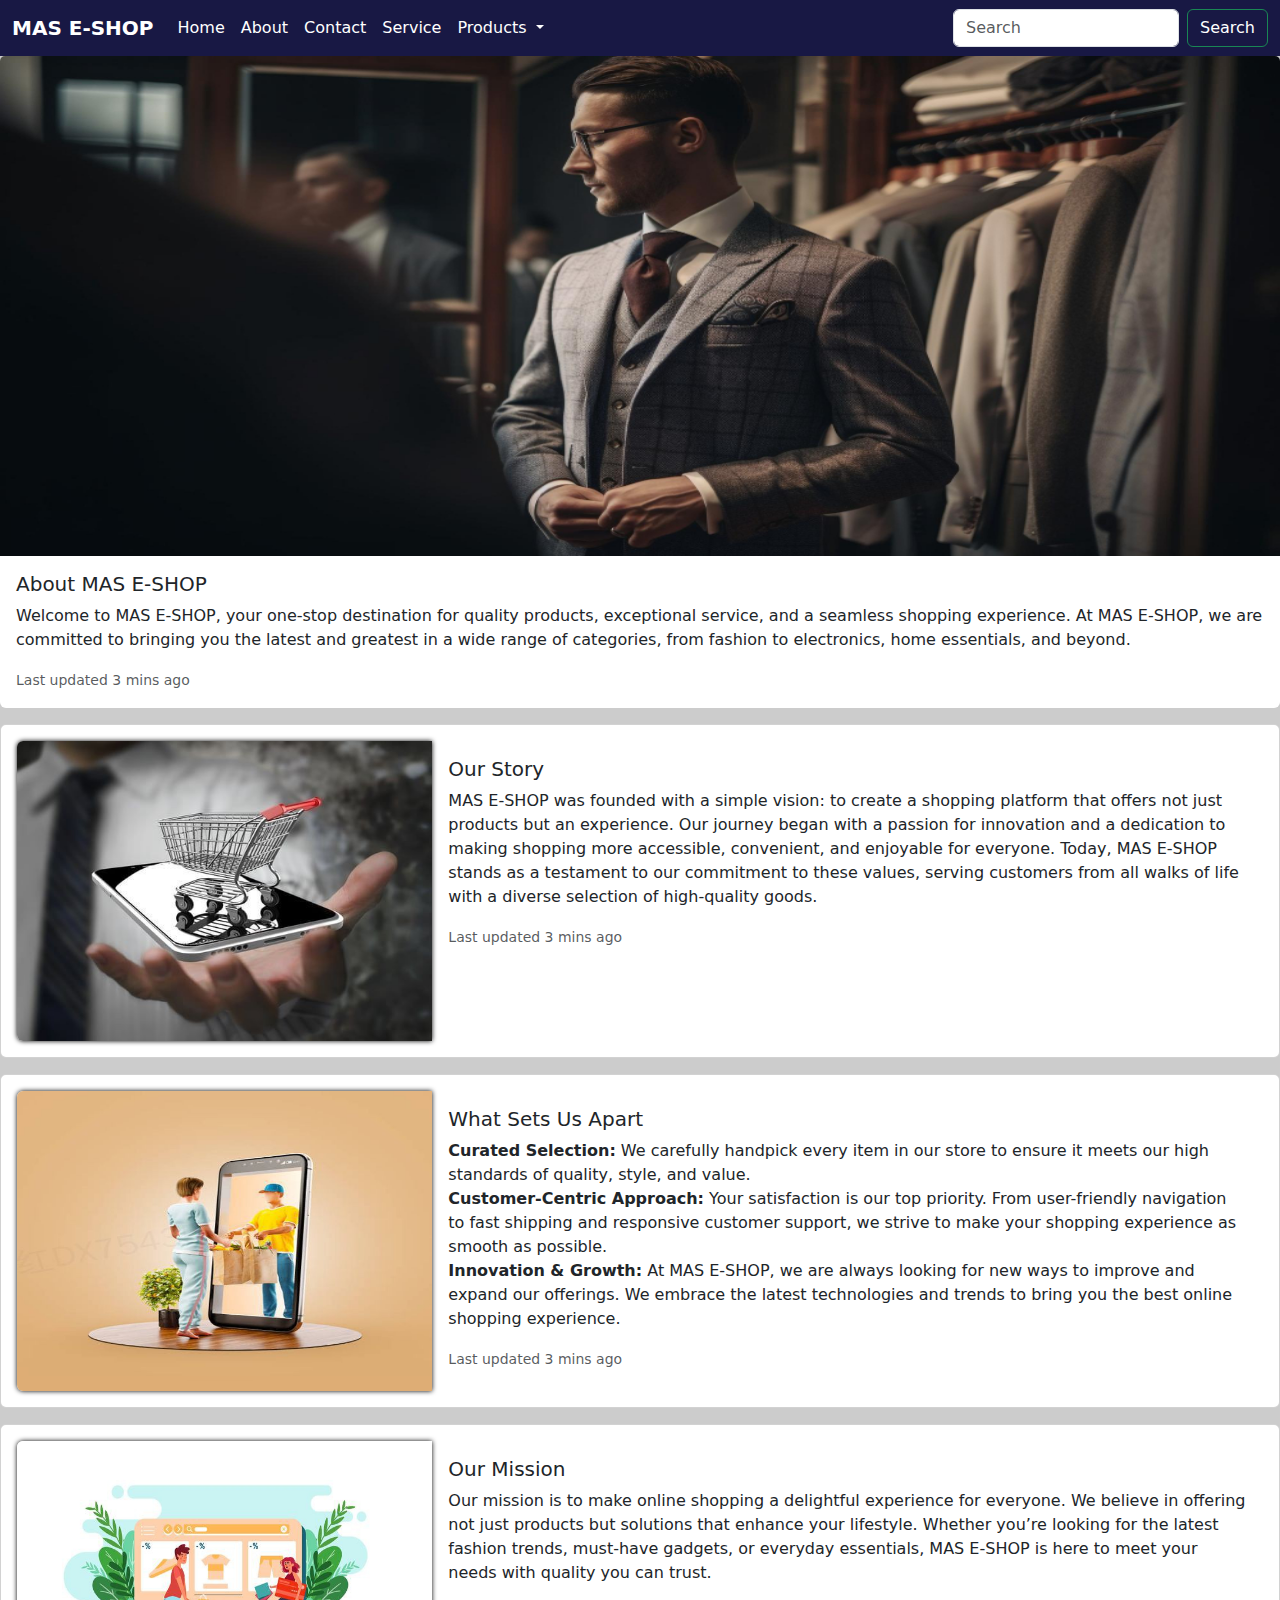
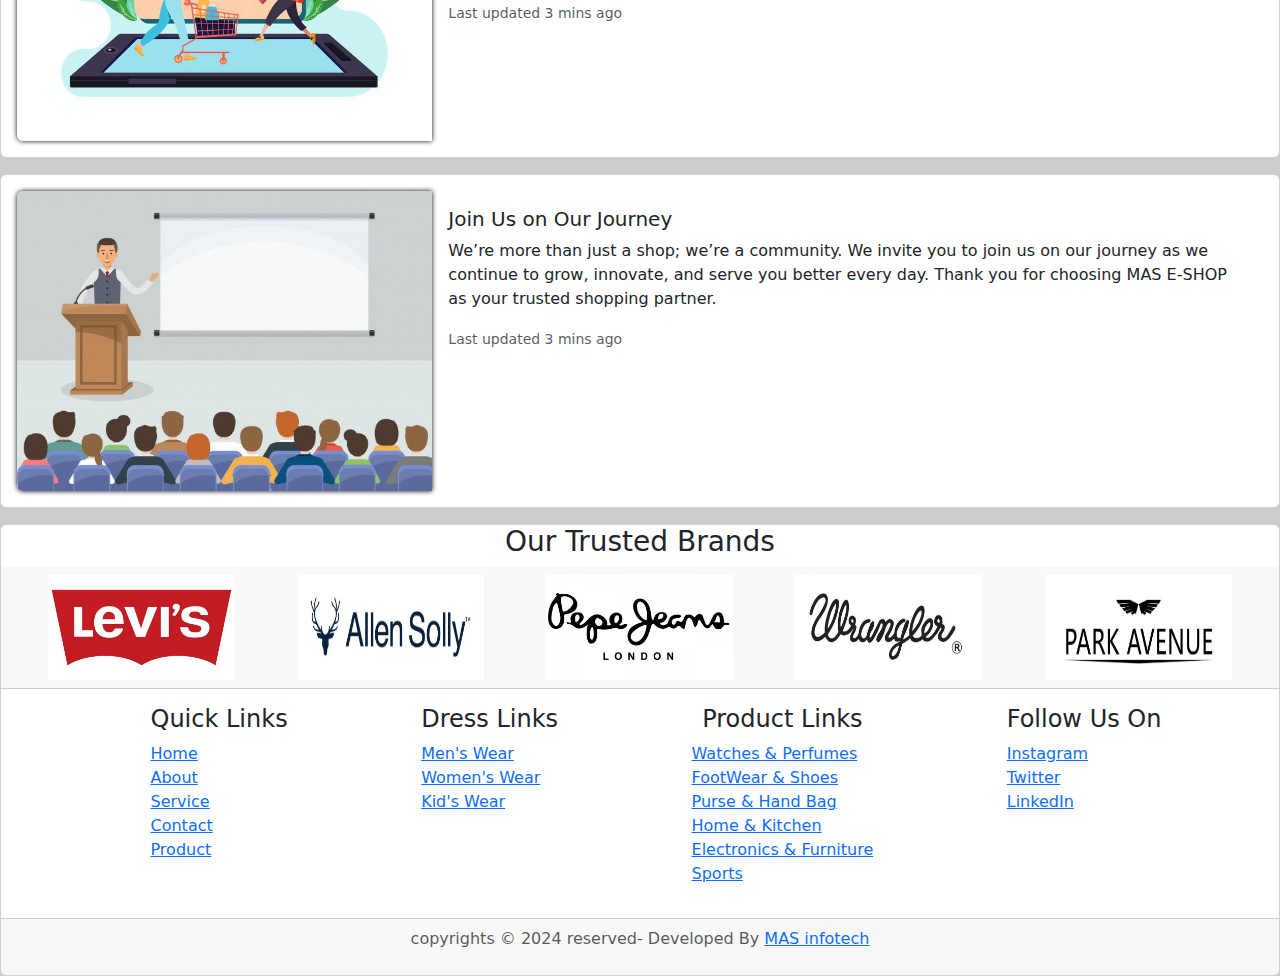
<file: about.html>
<!DOCTYPE html>
<html lang="en">

<head>
    <meta charset="UTF-8">
    <meta name="viewport" content="width=device-width, initial-scale=1.0">
    <title>Document</title>
    <link href="https://cdn.jsdelivr.net/npm/bootstrap@5.3.3/dist/css/bootstrap.min.css" rel="stylesheet"
        integrity="sha384-QWTKZyjpPEjISv5WaRU9OFeRpok6YctnYmDr5pNlyT2bRjXh0JMhjY6hW+ALEwIH" crossorigin="anonymous">
        <link rel="stylesheet" href="styles.css">

    <style>
        body {
            background-color: rgb(204, 204, 204);
        }
        .navbar{
            background-color: rgb(24, 24, 68);
        }
        .about-content>.card>img {
            width: 100%;
            height: 500px;
        }

        .card-body ul {
            display: flex;
            flex-direction: column;
        }

        .card-body ul li {
            text-decoration: none;
            list-style: none;
            text-align: start;
        }
        .col-md-4>img{
            width: 100%;
            height: 300px;
            box-shadow: 0 0 5px black;
        }
    </style>
</head>

<body>
    <!-- navbar start   -->
    <div class="banner">
        <nav class="navbar navbar-expand-lg">
            <div class="container-fluid">
                <a class="navbar-brand text-white" href="index.html"><b>MAS E-SHOP</b></a>
                <button class="navbar-toggler" type="button" data-bs-toggle="collapse"
                    data-bs-target="#navbarSupportedContent" aria-controls="navbarSupportedContent"
                    aria-expanded="false" aria-label="Toggle navigation">
                    <span class="navbar-toggler-icon bg-light" style="border-radius: 5px;"></span>
                </button>
                <div class="collapse navbar-collapse" id="navbarSupportedContent">
                    <ul class="navbar-nav me-auto mb-2 mb-lg-0">
                        <li class="nav-item">
                            <a class="nav-link active text-white" aria-current="page" href="index.html">Home</a>
                        </li>
                        <li class="nav-item">
                            <a class="nav-link text-white" href="about.html">About</a>
                        </li>
                        <li class="nav-item">
                            <a class="nav-link text-white" href="contact.html">Contact</a>
                        </li>
                        <li class="nav-item">
                            <a class="nav-link text-white" href="service.html">Service</a>
                        </li>
                        <li class="nav-item dropdown">
                            <a class="nav-link dropdown-toggle text-white" href="#" role="button"
                                data-bs-toggle="dropdown" aria-expanded="false">
                                Products
                            </a>
                            <ul class="dropdown-menu">
                                <li><a class="dropdown-item" href="men.html">Men's Wear</a></li>
                                <li><a class="dropdown-item" href="women.html">Women's Wear</a></li>
                                <li><a class="dropdown-item" href="kids.html">Kid's Wear</a></li>
                                <li>
                                    <hr class="dropdown-divider">
                                </li>
                                <li><a class="dropdown-item" href="watch.html">Watches & Perfumes</a></li>
                                <li><a class="dropdown-item" href="footwear.html">FootWear & Shoes</a></li>
                                <li><a class="dropdown-item" href="purse.html">Purse & Hand Bag</a></li>
                                <li><a class="dropdown-item" href="kitchen.html">Home & Kitchen</a></li>
                                <li><a class="dropdown-item" href="furniture.html">Electronics & Furniture</a></li>
                                <li><a class="dropdown-item" href="sports.html">Sports</a></li>
                            </ul>
                        </li>
                    </ul>
                    <form class="d-flex" role="search">
                        <input class="form-control me-2" type="search" placeholder="Search" aria-label="Search">
                        <button class="btn btn-outline-success text-white" type="submit">Search</button>
                    </form>
                </div>
            </div>
        </nav>
    </div>
    <!-- navbar end -->
    <!-- about content start -->
    <div class="about-content">
        <div class="card mb-3 border-0">
            <img src="img/banner2.jpg" class="card-img-top" alt="...">
            <div class="card-body">
                <h5 class="card-title">About MAS E-SHOP</h5>
                <p class="card-text">Welcome to MAS E-SHOP, your one-stop destination for quality products, exceptional
                    service, and a seamless shopping experience. At MAS E-SHOP, we are committed to bringing you the
                    latest and greatest in a wide range of categories, from fashion to electronics, home essentials, and
                    beyond.</p>
                <p class="card-text"><small class="text-body-secondary">Last updated 3 mins ago</small></p>
            </div>
        </div>
    </div>
    <!-- about content end  -->
    <!-- about inner story content start  -->
    <div class="story-content">
        <div class="card mb-3" style="width: 100%;">
            <div class="row g-0 p-3">
                <div class="col-md-4">
                    <img src="img/a-story.jpg" class="img-fluid rounded-start" alt="...">
                </div>
                <div class="col-md-8">
                    <div class="card-body">
                        <h5 class="card-title">Our Story</h5>
                        <p class="card-text">MAS E-SHOP was founded with a simple vision: to create a shopping platform
                            that offers not just products but an experience. Our journey began with a passion for
                            innovation and a dedication to making shopping more accessible, convenient, and enjoyable
                            for everyone. Today, MAS E-SHOP stands as a testament to our commitment to these values,
                            serving customers from all walks of life with a diverse selection of high-quality goods.</p>
                        <p class="card-text"><small class="text-body-secondary">Last updated 3 mins ago</small></p>
                    </div>
                </div>
            </div>
        </div>
    </div>
    <!-- about inner story content end -->
    <!-- about inner apart content start  -->
    <div class="apart-content">
        <div class="card mb-3" style="width: 100%;">
            <div class="row g-0 p-3">
                <div class="col-md-4">
                    <img src="img/a-apart.jpg" class="img-fluid rounded-start" alt="...">
                </div>
                <div class="col-md-8">
                    <div class="card-body">
                        <h5 class="card-title">What Sets Us Apart</h5>
                        <p class="card-text"><b>Curated Selection:</b> We carefully handpick every item in our store to
                            ensure
                            it meets our high standards of quality, style, and value. <br>

                            <b>Customer-Centric Approach:</b> Your satisfaction is our top priority. From user-friendly
                            navigation to fast shipping and responsive customer support, we strive to make your shopping
                            experience as smooth as possible. <br>

                            <b>Innovation & Growth:</b> At MAS E-SHOP, we are always looking for new ways to improve and
                            expand
                            our offerings. We embrace the latest technologies and trends to bring you the best online
                            shopping experience.
                        </p>
                        <p class="card-text"><small class="text-body-secondary">Last updated 3 mins ago</small></p>
                    </div>
                </div>
            </div>
        </div>
    </div>
    <!-- about inner apart content end  -->
    <!-- about inner mission content start  -->
    <div class="mission-content">
        <div class="card mb-3" style="width: 100%;">
            <div class="row g-0 p-3">
                <div class="col-md-4">
                    <img src="img/a-mission.jpg" class="img-fluid rounded-start" alt="...">
                </div>
                <div class="col-md-8">
                    <div class="card-body">
                        <h5 class="card-title">Our Mission</h5>
                        <p class="card-text">Our mission is to make online shopping a delightful experience for
                            everyone. We believe in offering not just products but solutions that enhance your
                            lifestyle. Whether you’re looking for the latest fashion trends, must-have gadgets, or
                            everyday essentials, MAS E-SHOP is here to meet your needs with quality you can trust.</p>
                        <p class="card-text"><small class="text-body-secondary">Last updated 3 mins ago</small></p>
                    </div>
                </div>
            </div>
        </div>
    </div>
    <!-- about inner mission content end  -->
    <!-- about inner journey content start  -->
    <div class="journey-content">
        <div class="card mb-3" style="width: 100%;">
            <div class="row g-0 p-3">
                <div class="col-md-4">
                    <img src="img/a-join.jpg" class="img-fluid rounded-start" alt="...">
                </div>
                <div class="col-md-8">
                    <div class="card-body">
                        <h5 class="card-title">Join Us on Our Journey</h5>
                        <p class="card-text">We’re more than just a shop; we’re a community. We invite you to join us on
                            our journey as we continue to grow, innovate, and serve you better every day. Thank you for
                            choosing MAS E-SHOP as your trusted shopping partner.</p>
                        <p class="card-text"><small class="text-body-secondary">Last updated 3 mins ago</small></p>
                    </div>
                </div>
            </div>
        </div>
    </div>
    <!-- about inner journey content end  -->
    <!-- footer content start  -->
    <footer class="footer-container mt-3">
        <div class="card text-center">
            <h3>Our Trusted Brands</h3>
            <div class="card-header d-flex flex-row justify-content-evenly">
                <div class="brand-img">
                    <img src="img/4.jpg" alt="MAS E-SHOP" class="w-75 h-100">
                </div>
                <div class="brand-img">
                    <img src="img/5.jpg" alt="MAS E-SHOP" class="w-75 h-100">
                </div>
                <div class="brand-img">
                    <img src="img/6.jpg" alt="MAS E-SHOP" class="w-75 h-100">
                </div>
                <div class="brand-img">
                    <img src="img/7.jpg" alt="MAS E-SHOP" class="w-75 h-100">
                </div>
                <div class="brand-img">
                    <img src="img/46.jpg" alt="MAS E-SHOP" class="w-75 h-100">
                </div>
            </div>
            <div class="card-body d-flex justify-content-evenly flex-wrap">

                <ul>
                    <h4>Quick Links</h4>
                    <li><a href="index.html">Home</a></li>
                    <li><a href="about.html">About</a></li>
                    <li><a href="service.html">Service<a></li>
                    <li><a href="contact.html">Contact</a></li>
                    <li><a href="product.html">Product</a></li>
                </ul>
                <ul>
                    <h4>Dress Links</h4>
                    <li><a href="men.html">Men's Wear</a></li>
                    <li><a href="women.html">Women's Wear</a></li>
                    <li><a href="kids.html">Kid's Wear</a></li>
                </ul>
                <ul>
                    <h4>Product Links</h4>
                    <li><a href="watch.html">Watches & Perfumes</a></li>
                    <li><a href="footwear.html">FootWear & Shoes</a></li>
                    <li><a href="purse.html">Purse & Hand Bag</a></li>
                    <li><a href="kitchen.html">Home & Kitchen</a></li>
                    <li><a href="furniture.html">Electronics & Furniture</a></li>
                    <li><a href="sports.html">Sports</a></li>
                </ul>
                <ul>
                    <h4>Follow Us On</h4>
                    <li><a href="">Instagram</a></li>
                    <li><a href="">Twitter</a></li>
                    <li><a href="">LinkedIn</a></li>
                </ul>
            </div>
            <div class="card-footer text-body-secondary">
                <p>copyrights &copy; 2024 reserved- Developed By <a href="https://masinfotech.netlify.app/">MAS infotech
                    </a> </p>
            </div>
        </div>
    </footer>
    <!-- footer content end  -->
    <script src="https://cdn.jsdelivr.net/npm/bootstrap@5.3.3/dist/js/bootstrap.bundle.min.js"
        integrity="sha384-YvpcrYf0tY3lHB60NNkmXc5s9fDVZLESaAA55NDzOxhy9GkcIdslK1eN7N6jIeHz"
        crossorigin="anonymous"></script>

</body>

</html>
</file>
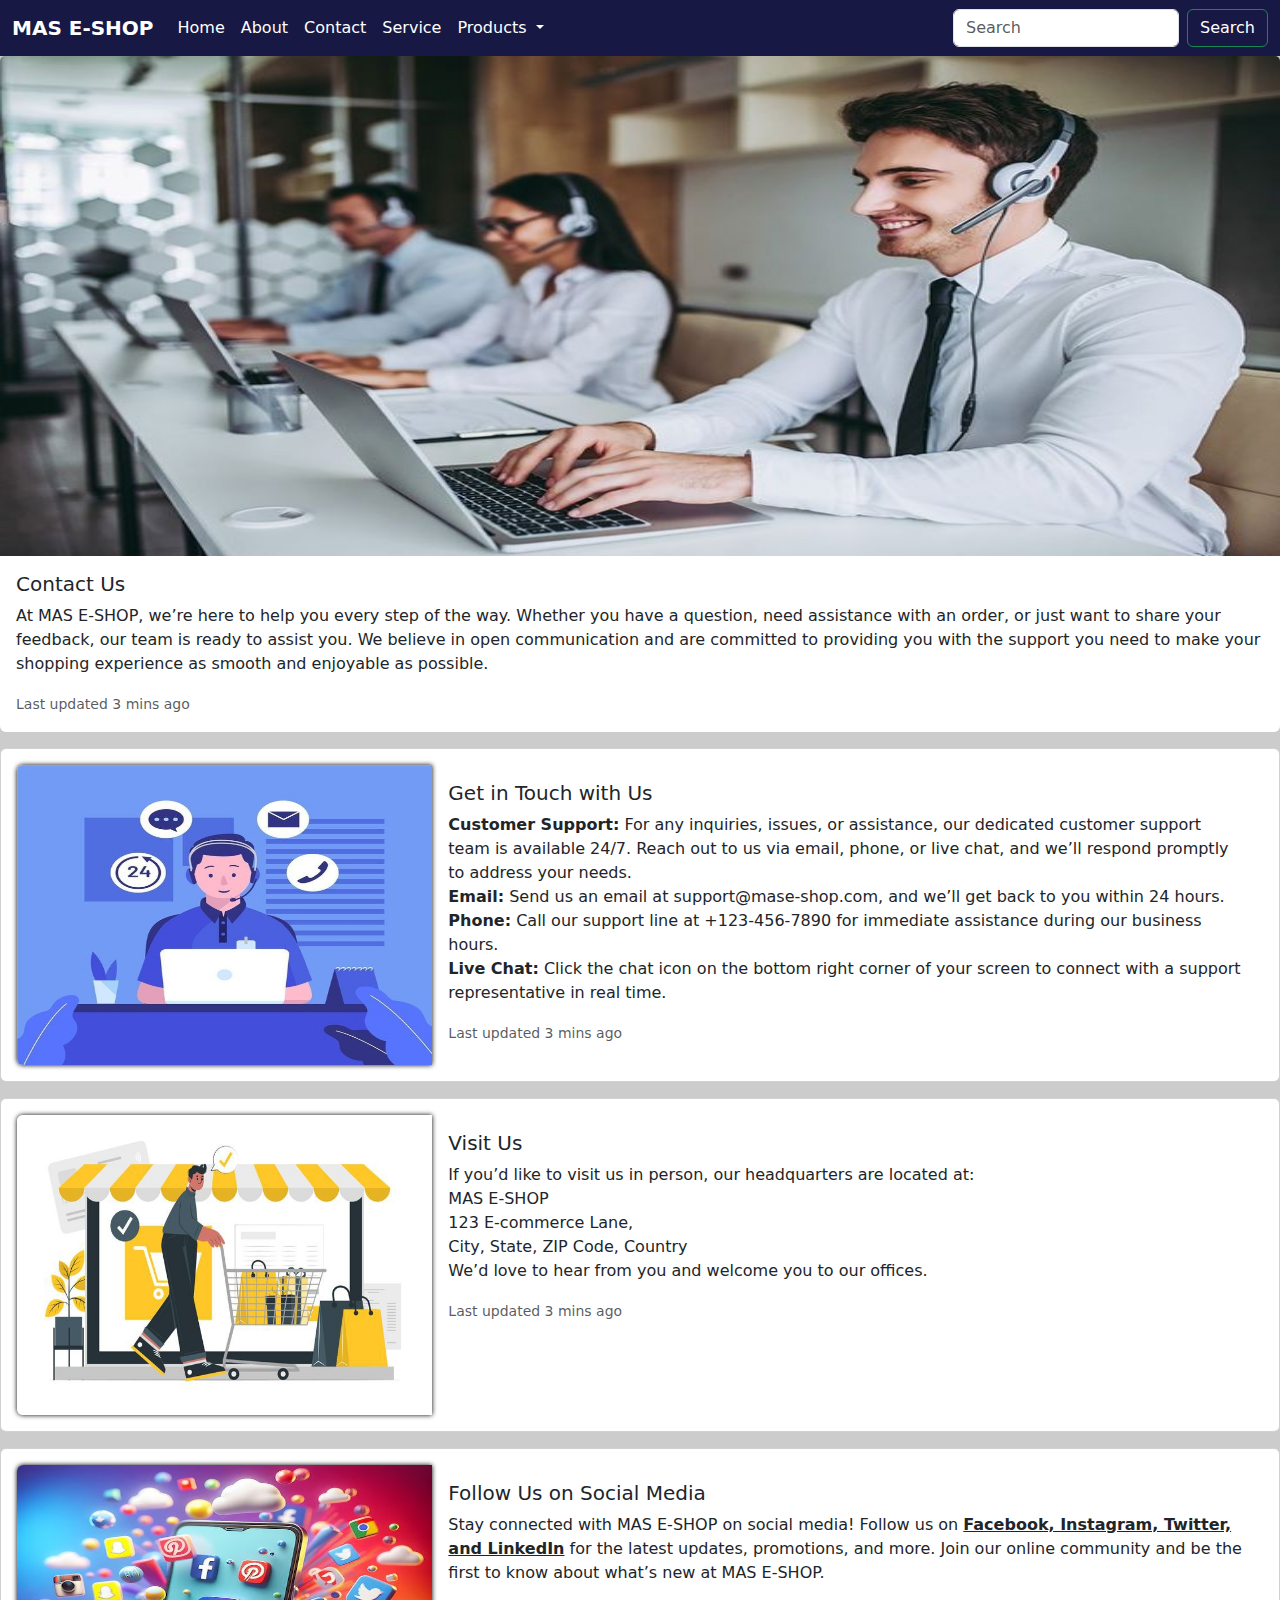
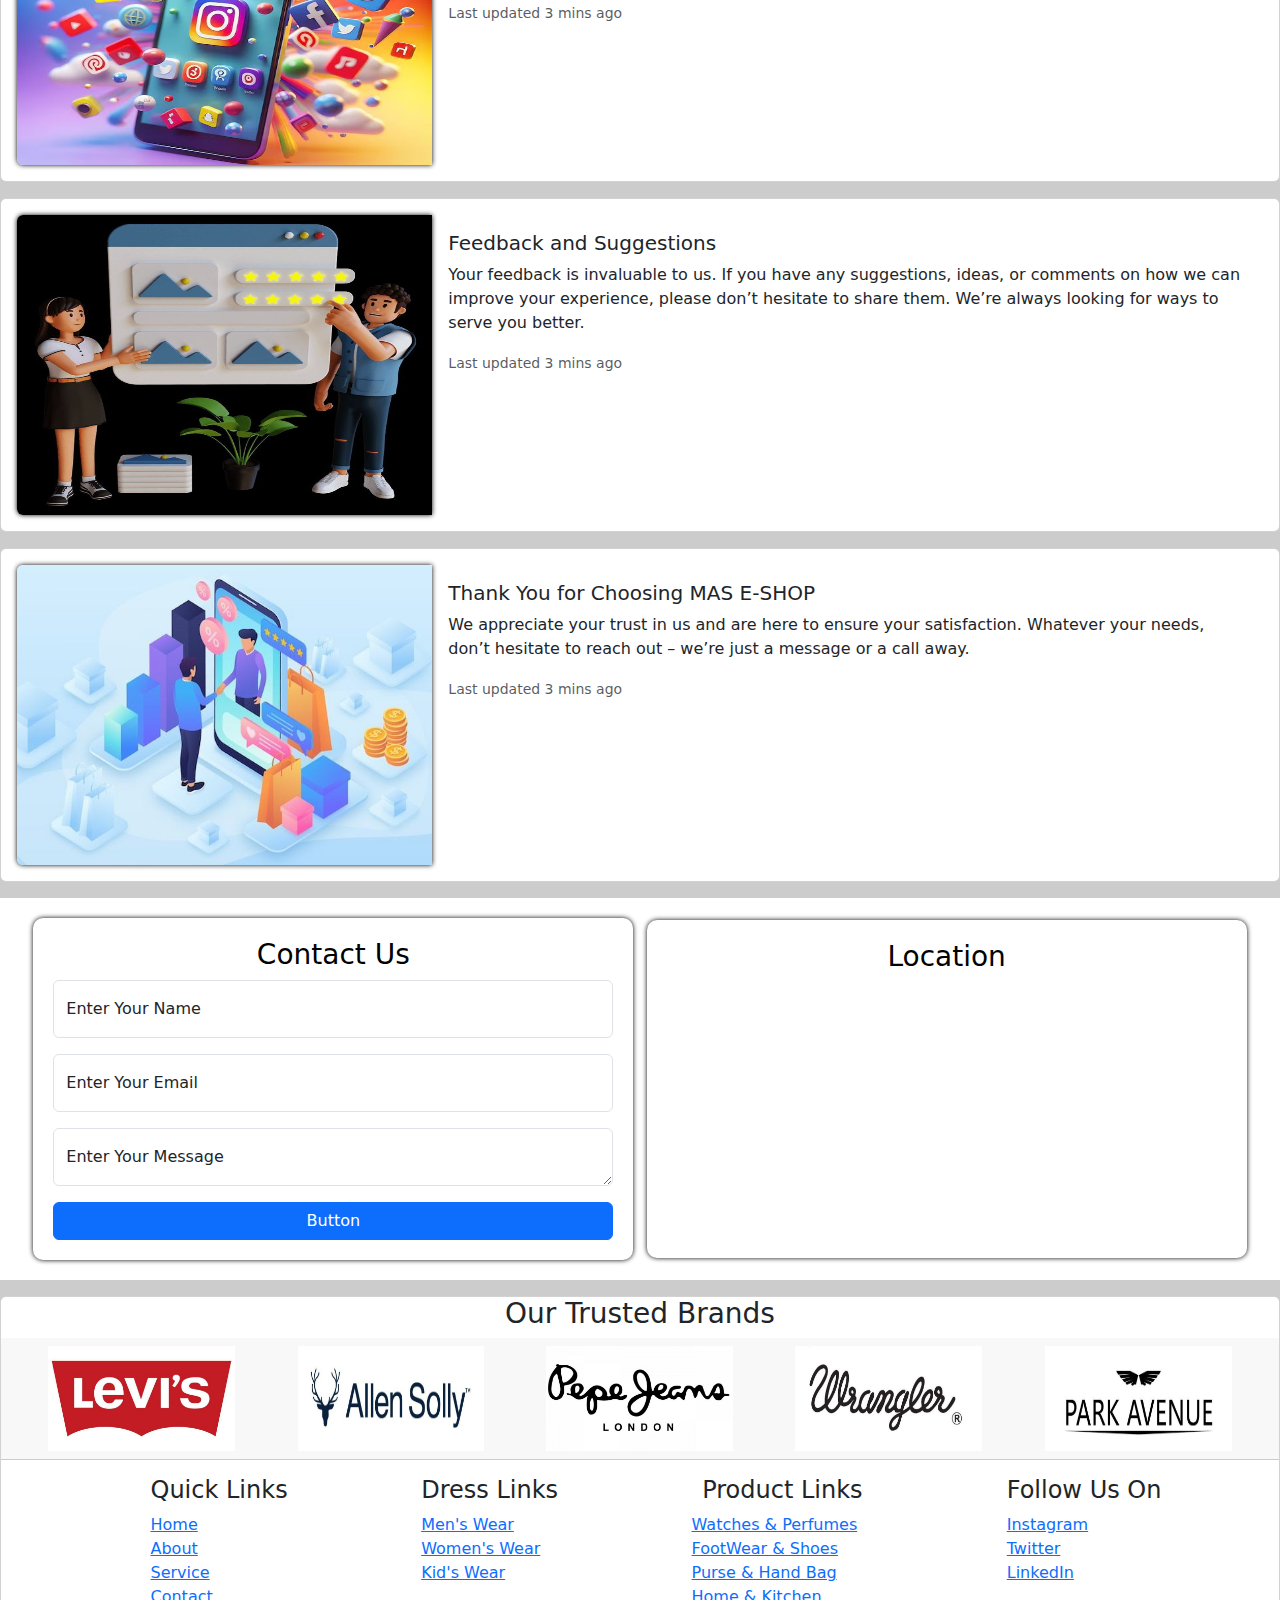
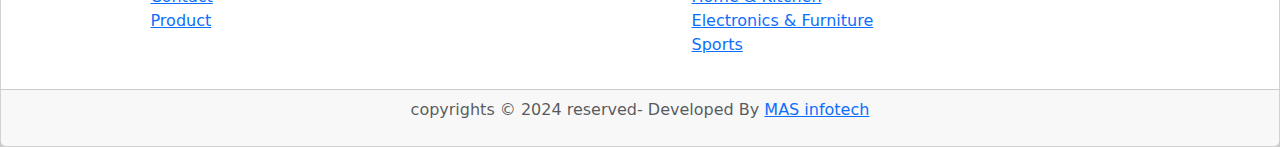
<file: contact.html>
<!DOCTYPE html>
<html lang="en">

<head>
    <meta charset="UTF-8">
    <meta name="viewport" content="width=device-width, initial-scale=1.0">
    <title>Document</title>
    <link href="https://cdn.jsdelivr.net/npm/bootstrap@5.3.3/dist/css/bootstrap.min.css" rel="stylesheet"
        integrity="sha384-QWTKZyjpPEjISv5WaRU9OFeRpok6YctnYmDr5pNlyT2bRjXh0JMhjY6hW+ALEwIH" crossorigin="anonymous">
        <link rel="stylesheet" href="styles.css">

    <style>
        body {
            background-color: rgb(204, 204, 204);
        }

        .navbar {
            background-color: rgb(24, 24, 68);
        }

        .about-content>.card>img {
            width: 100%;
            height: 500px;
        }

        .card-body ul {
            display: flex;
            flex-direction: column;
        }

        .card-body ul li {
            text-decoration: none;
            list-style: none;
            text-align: start;
        }

        .contact-form {
            width: 100%;
            height: auto;
            display: flex;
            justify-content: space-evenly;
            align-items: center;
            background-color: white;
            padding: 20px;
        }

        .contact-form>.form-container {
            width: 600px;
            height: fit-content;
            padding: 20px;
            border-radius: 10px;
            background-color: rgb(255, 255, 255);
            box-shadow: 0 0 5px black;

        }
        .col-md-4>img{
            width: 100%;
            height: 300px;
            box-shadow: 0 0 5px black;
        }
    </style>
</head>

<body>
    <!-- navbar start   -->
    <div class="banner">
        <nav class="navbar navbar-expand-lg">
            <div class="container-fluid">
                <a class="navbar-brand text-white" href="index.html"><b>MAS E-SHOP</b></a>
                <button class="navbar-toggler" type="button" data-bs-toggle="collapse"
                    data-bs-target="#navbarSupportedContent" aria-controls="navbarSupportedContent"
                    aria-expanded="false" aria-label="Toggle navigation">
                    <span class="navbar-toggler-icon bg-light" style="border-radius: 5px;"></span>
                </button>
                <div class="collapse navbar-collapse" id="navbarSupportedContent">
                    <ul class="navbar-nav me-auto mb-2 mb-lg-0">
                        <li class="nav-item">
                            <a class="nav-link active text-white" aria-current="page" href="index.html">Home</a>
                        </li>
                        <li class="nav-item">
                            <a class="nav-link text-white" href="about.html">About</a>
                        </li>
                        <li class="nav-item">
                            <a class="nav-link text-white" href="contact.html">Contact</a>
                        </li>
                        <li class="nav-item">
                            <a class="nav-link text-white" href="service.html">Service</a>
                        </li>
                        <li class="nav-item dropdown">
                            <a class="nav-link dropdown-toggle text-white" href="#" role="button"
                                data-bs-toggle="dropdown" aria-expanded="false">
                                Products
                            </a>
                            <ul class="dropdown-menu">
                                <li><a class="dropdown-item" href="men.html">Men's Wear</a></li>
                                <li><a class="dropdown-item" href="women.html">Women's Wear</a></li>
                                <li><a class="dropdown-item" href="kids.html">Kid's Wear</a></li>
                                <li>
                                    <hr class="dropdown-divider">
                                </li>
                                <li><a class="dropdown-item" href="watch.html">Watches & Perfumes</a></li>
                                <li><a class="dropdown-item" href="footwear.html">FootWear & Shoes</a></li>
                                <li><a class="dropdown-item" href="purse.html">Purse & Hand Bag</a></li>
                                <li><a class="dropdown-item" href="kitchen.html">Home & Kitchen</a></li>
                                <li><a class="dropdown-item" href="furniture.html">Electronics & Furniture</a></li>
                                <li><a class="dropdown-item" href="sports.html">Sports</a></li>
                            </ul>
                        </li>
                    </ul>
                    <form class="d-flex" role="search">
                        <input class="form-control me-2" type="search" placeholder="Search" aria-label="Search">
                        <button class="btn btn-outline-success text-white" type="submit">Search</button>
                    </form>
                </div>
            </div>
        </nav>
    </div>
    <!-- navbar end -->
    <!-- contact banner page start  -->
    <div class="about-content">
        <div class="card mb-3 border-0">
            <img src="img/contact.jpg" class="card-img-top" alt="...">
            <div class="card-body">
                <h5 class="card-title">Contact Us</h5>
                <p class="card-text">At MAS E-SHOP, we’re here to help you every step of the way. Whether you have a
                    question, need assistance with an order, or just want to share your feedback, our team is ready to
                    assist you. We believe in open communication and are committed to providing you with the support you
                    need to make your shopping experience as smooth and enjoyable as possible.</p>
                <p class="card-text"><small class="text-body-secondary">Last updated 3 mins ago</small></p>
            </div>
        </div>
    </div>
    <!-- contact banner page end  -->
    <!-- about inner story content start  -->
    <div class="story-content">
        <div class="card mb-3" style="width: 100%;">
            <div class="row g-0 p-3">
                <div class="col-md-4">
                    <img src="img/c-customer.jpg" class="img-fluid rounded-start" alt="...">
                </div>
                <div class="col-md-8">
                    <div class="card-body">
                        <h5 class="card-title">Get in Touch with Us</h5>
                        <p class="card-text"><b>Customer Support:</b> For any inquiries, issues, or assistance, our dedicated
                            customer support team is available 24/7. Reach out to us via email, phone, or live chat, and
                            we’ll respond promptly to address your needs. <br>

                            <b>Email:</b> Send us an email at support@mase-shop.com, and we’ll get back to you within 24 hours. <br>

                            <b>Phone:</b> Call our support line at +123-456-7890 for immediate assistance during our business
                            hours. <br>

                            <b>Live Chat:</b> Click the chat icon on the bottom right corner of your screen to connect with a
                            support representative in real time.</p>
                        <p class="card-text"><small class="text-body-secondary">Last updated 3 mins ago</small></p>
                    </div>
                </div>
            </div>
        </div>
    </div>
    <!-- about inner story content end -->
    <!-- about inner story content start  -->
    <div class="story-content">
        <div class="card mb-3" style="width: 100%;">
            <div class="row g-0 p-3">
                <div class="col-md-4">
                    <img src="img/c-visit.jpg" class="img-fluid rounded-start" alt="...">
                </div>
                <div class="col-md-8">
                    <div class="card-body">
                        <h5 class="card-title">Visit Us</h5>
                        <p class="card-text">If you’d like to visit us in person, our headquarters are located at: <br>

                            MAS E-SHOP <br>
                            123 E-commerce Lane, <br>
                            City, State, ZIP Code,
                            Country <br>

                            We’d love to hear from you and welcome you to our offices.</p>
                        <p class="card-text"><small class="text-body-secondary">Last updated 3 mins ago</small></p>
                    </div>
                </div>
            </div>
        </div>
    </div>
    <!-- about inner story content end -->
    <!-- about inner story content start  -->
    <div class="story-content">
        <div class="card mb-3" style="width: 100%;">
            <div class="row g-0 p-3">
                <div class="col-md-4">
                    <img src="img/c-social.jpg" class="img-fluid rounded-start" alt="...">
                </div>
                <div class="col-md-8">
                    <div class="card-body">
                        <h5 class="card-title">Follow Us on Social Media</h5>
                        <p class="card-text">Stay connected with MAS E-SHOP on social media! Follow us on <b><u>Facebook,
                            Instagram, Twitter, and LinkedIn</u></b> for the latest updates, promotions, and more. Join our
                            online community and be the first to know about what’s new at MAS E-SHOP.</p>
                        <p class="card-text"><small class="text-body-secondary">Last updated 3 mins ago</small></p>
                    </div>
                </div>
            </div>
        </div>
    </div>
    <!-- about inner story content end -->
    <!-- about inner story content start  -->
    <div class="story-content">
        <div class="card mb-3" style="width: 100%;">
            <div class="row g-0 p-3">
                <div class="col-md-4">
                    <img src="img/c-feed1.jpg" class="img-fluid rounded-start" alt="...">
                </div>
                <div class="col-md-8">
                    <div class="card-body">
                        <h5 class="card-title">Feedback and Suggestions</h5>
                        <p class="card-text">Your feedback is invaluable to us. If you have any suggestions, ideas, or comments on how we can improve your experience, please don’t hesitate to share them. We’re always looking for ways to serve you better.</p>
                        <p class="card-text"><small class="text-body-secondary">Last updated 3 mins ago</small></p>
                    </div>
                </div>
            </div>
        </div>
    </div>
    <!-- about inner story content end -->
    <!-- about inner story content start  -->
    <div class="story-content">
        <div class="card mb-3" style="width: 100%;">
            <div class="row g-0 p-3">
                <div class="col-md-4">
                    <img src="img/c-feed2.jpg" class="img-fluid rounded-start" alt="...">
                </div>
                <div class="col-md-8">
                    <div class="card-body">
                        <h5 class="card-title">Thank You for Choosing MAS E-SHOP</h5>
                        <p class="card-text">We appreciate your trust in us and are here to ensure your satisfaction. Whatever your needs, don’t hesitate to reach out – we’re just a message or a call away.</p>
                        <p class="card-text"><small class="text-body-secondary">Last updated 3 mins ago</small></p>
                    </div>
                </div>
            </div>
        </div>
    </div>
    <!-- about inner story content end -->
    <!-- contact form start -->
    <div class="contact-form">
        <div class="form-container">
            <h3 class="text-black text-center">Contact Us</h3>
            <div class="form-floating mb-3">
                <input type="text" class="form-control" id="floatingInput" placeholder="Name">
                <label for="floatingInput">Enter Your Name</label>
            </div>
            <div class="form-floating">
                <input type="email" class="form-control" id="floatingPassword" placeholder="Email">
                <label for="floatingPassword">Enter Your Email</label>
            </div>
            <div class="form-floating mt-3">
                <textarea class="form-control" placeholder="Leave a comment here" id="floatingTextarea"></textarea>
                <label for="floatingTextarea">Enter Your Message</label>
            </div>
            <button class="btn btn-primary mt-3 w-100" type="submit">Button</button>
        </div>
        <div class="form-container">
            <h3 class="text-black text-center">Location</h3>
            <iframe
                src="https://www.google.com/maps/embed?pb=!1m18!1m12!1m3!1d3437.9388493767883!2d78.71057177442724!3d12.935523915669574!2m3!1f0!2f0!3f0!3m2!1i1024!2i768!4f13.1!3m3!1m2!1s0x3bad75007f7e1f13%3A0xfa805ed3575a5af5!2sMAS%20infotech%20Abubakkar%20house!5e1!3m2!1sen!2sin!4v1724171816901!5m2!1sen!2sin"
                width="100%" height="250px" style="border:0; " allowfullscreen="" loading="lazy"
                referrerpolicy="no-referrer-when-downgrade"></iframe>
        </div>
    </div>
    <!-- contact form end -->
    <!-- footer content start  -->
    <footer class="footer-container mt-3">
        <div class="card text-center">
            <h3>Our Trusted Brands</h3>
            <div class="card-header d-flex flex-row justify-content-evenly">
                <div class="brand-img">
                    <img src="img/4.jpg" alt="MAS E-SHOP" class="w-75 h-100">
                </div>
                <div class="brand-img">
                    <img src="img/5.jpg" alt="MAS E-SHOP" class="w-75 h-100">
                </div>
                <div class="brand-img">
                    <img src="img/6.jpg" alt="MAS E-SHOP" class="w-75 h-100">
                </div>
                <div class="brand-img">
                    <img src="img/7.jpg" alt="MAS E-SHOP" class="w-75 h-100">
                </div>
                <div class="brand-img">
                    <img src="img/46.jpg" alt="MAS E-SHOP" class="w-75 h-100">
                </div>
            </div>
            <div class="card-body d-flex justify-content-evenly flex-wrap">

                <ul>
                    <h4>Quick Links</h4>
                    <li><a href="index.html">Home</a></li>
                    <li><a href="about.html">About</a></li>
                    <li><a href="service.html">Service<a></li>
                    <li><a href="contact.html">Contact</a></li>
                    <li><a href="product.html">Product</a></li>
                </ul>
                <ul>
                    <h4>Dress Links</h4>
                    <li><a href="men.html">Men's Wear</a></li>
                    <li><a href="women.html">Women's Wear</a></li>
                    <li><a href="kids.html">Kid's Wear</a></li>
                </ul>
                <ul>
                    <h4>Product Links</h4>
                    <li><a href="watch.html">Watches & Perfumes</a></li>
                    <li><a href="footwear.html">FootWear & Shoes</a></li>
                    <li><a href="purse.html">Purse & Hand Bag</a></li>
                    <li><a href="kitchen.html">Home & Kitchen</a></li>
                    <li><a href="furniture.html">Electronics & Furniture</a></li>
                    <li><a href="sports.html">Sports</a></li>
                </ul>
                <ul>
                    <h4>Follow Us On</h4>
                    <li><a href="">Instagram</a></li>
                    <li><a href="">Twitter</a></li>
                    <li><a href="">LinkedIn</a></li>
                </ul>
            </div>
            <div class="card-footer text-body-secondary">
                <p>copyrights &copy; 2024 reserved- Developed By <a href="https://masinfotech.netlify.app/">MAS infotech
                    </a> </p>
            </div>
        </div>
    </footer>
    <!-- footer content end  -->
    <script src="https://cdn.jsdelivr.net/npm/bootstrap@5.3.3/dist/js/bootstrap.bundle.min.js"
        integrity="sha384-YvpcrYf0tY3lHB60NNkmXc5s9fDVZLESaAA55NDzOxhy9GkcIdslK1eN7N6jIeHz"
        crossorigin="anonymous"></script>

</body>

</html>
</file>
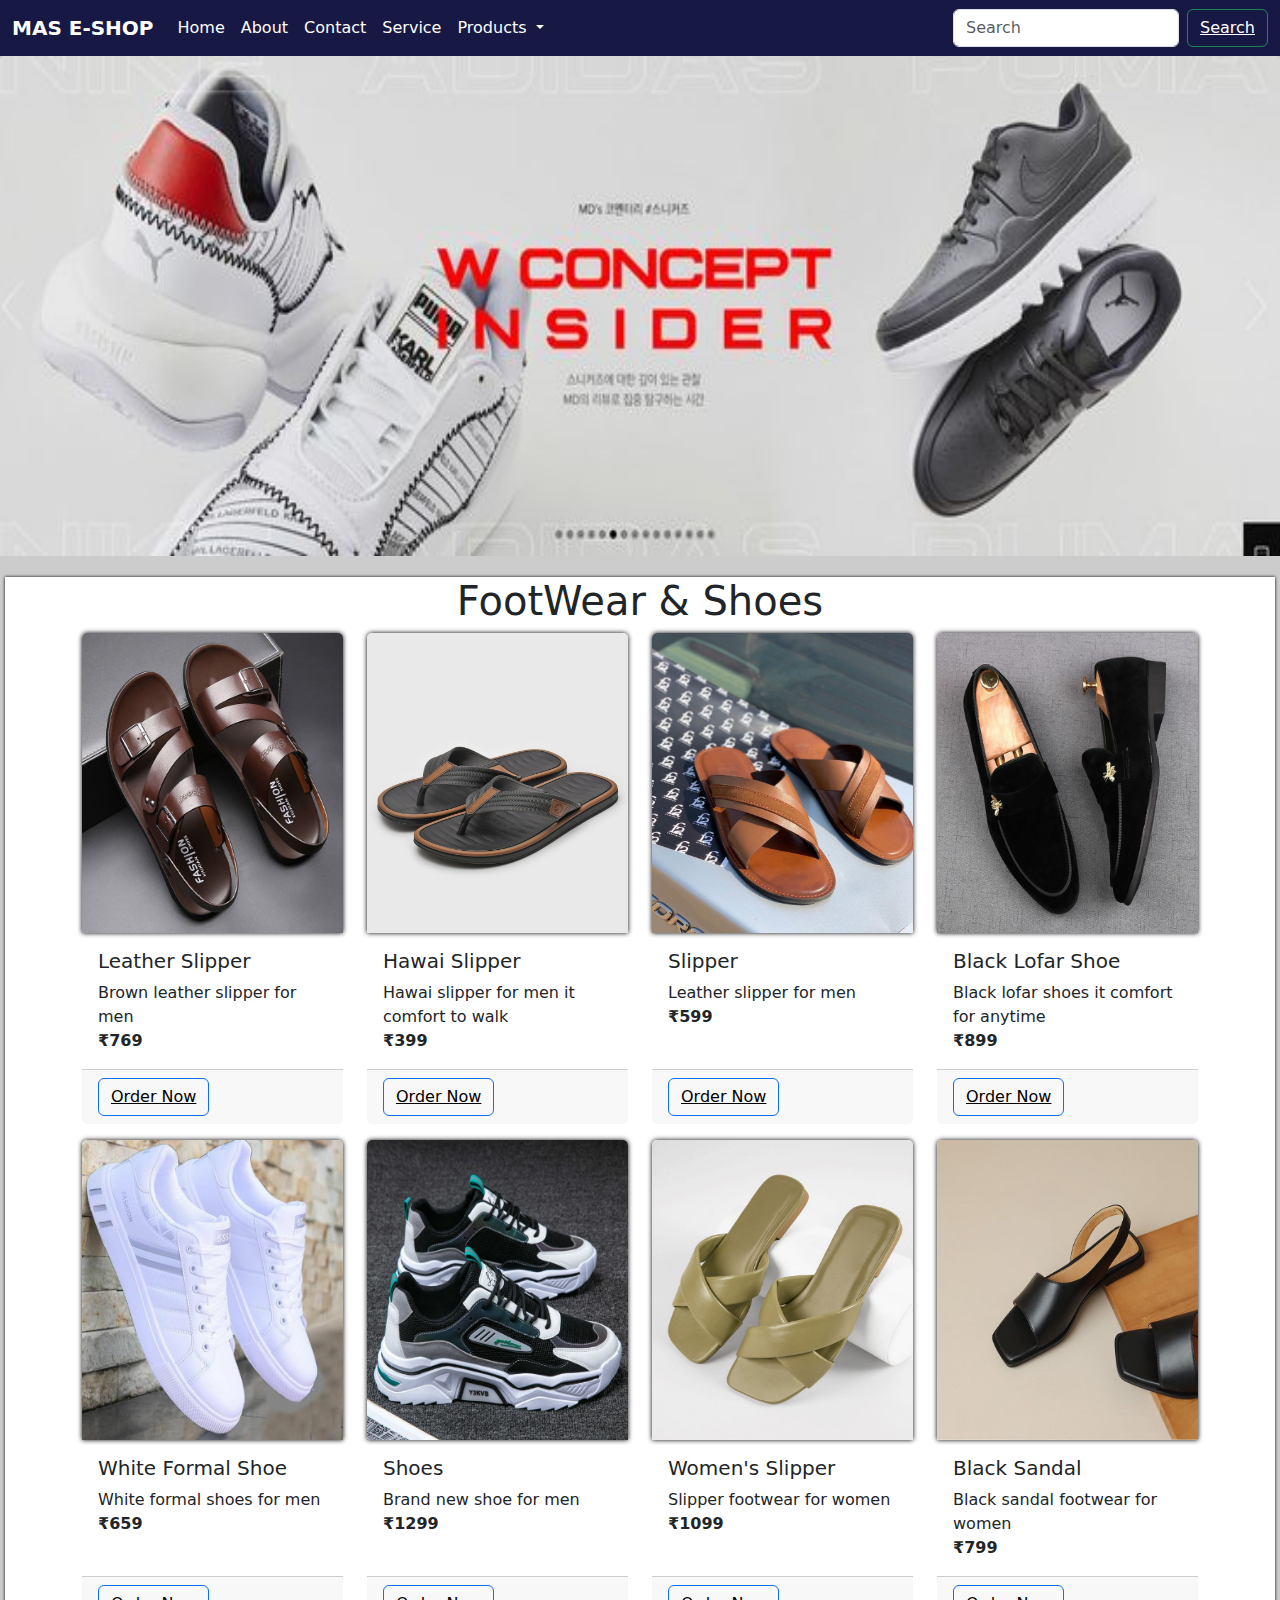
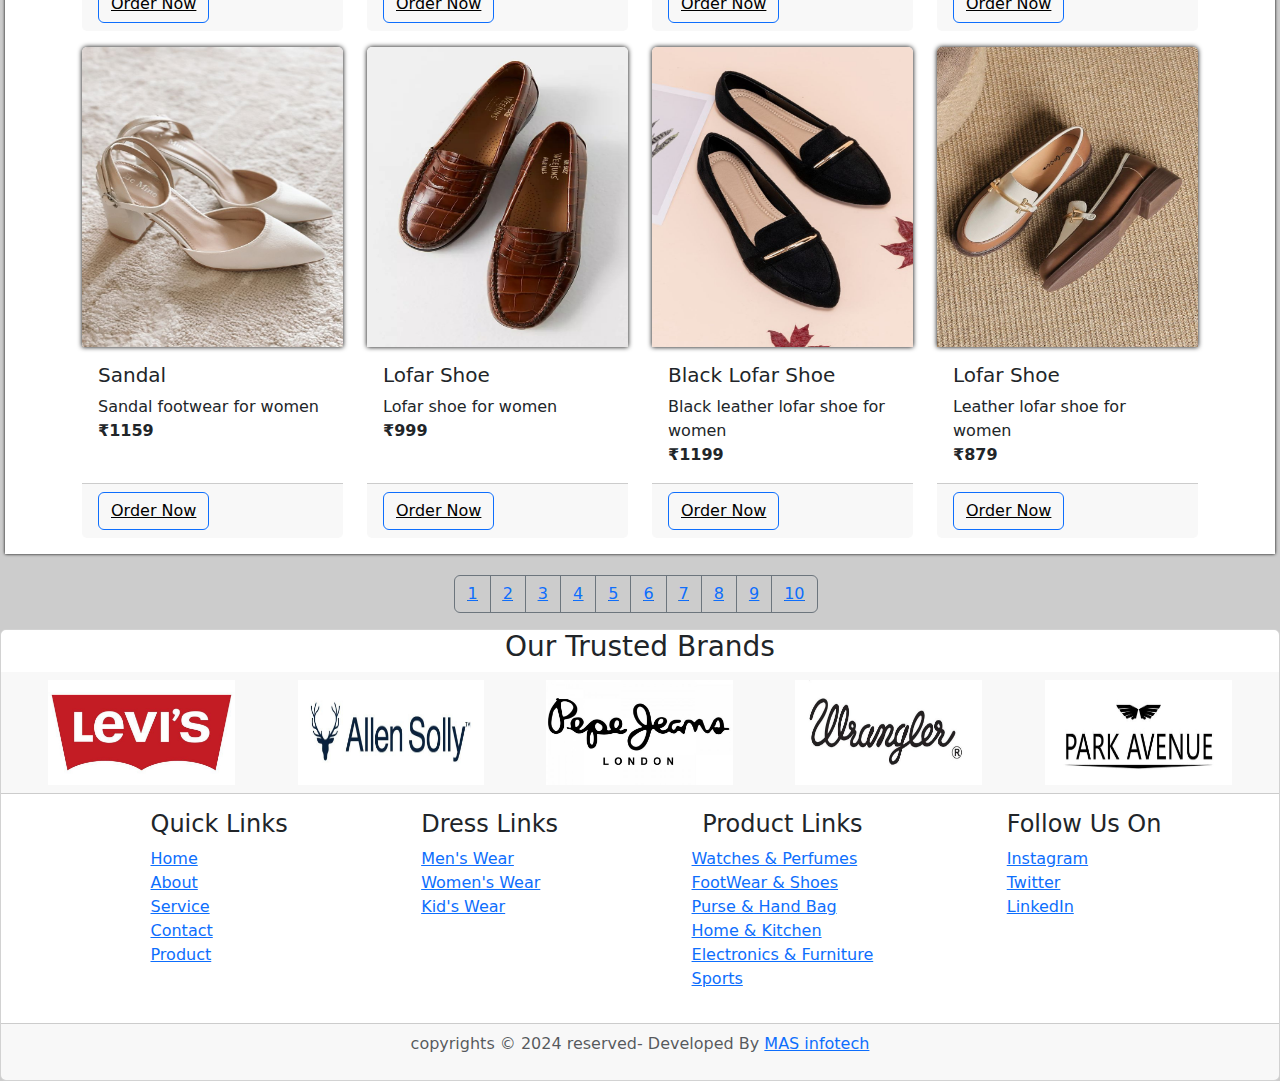
<file: footwear.html>
<!DOCTYPE html>
<html lang="en">

<head>
    <meta charset="UTF-8">
    <meta name="viewport" content="width=device-width, initial-scale=1.0">
    <title>FootWear & Shoes | powered by MAS infotech</title>
    <link href="https://cdn.jsdelivr.net/npm/bootstrap@5.3.3/dist/css/bootstrap.min.css" rel="stylesheet"
        integrity="sha384-QWTKZyjpPEjISv5WaRU9OFeRpok6YctnYmDr5pNlyT2bRjXh0JMhjY6hW+ALEwIH" crossorigin="anonymous">
        <link rel="stylesheet" href="styles.css">

    <style>
        body {
            background-color: rgb(204, 204, 204);
        }

        .navbar {
            background-color: rgb(24, 24, 68);
        }

        

        .product {
            width: 100%;
            height: 100%;
            display: flex;
            flex-direction: row;
            /* background-color: red; */
        }

        .product-container {
            width: auto;
            height: auto;
            margin: 5px;
            box-shadow: 0 0 3px black;
            background-color: rgb(255, 255, 255);
        }

        .product-container>ul>li {
            list-style: none;
            line-height: 8vh;
        }

        .product-container>ul>li>a {
            text-decoration: none;
            color: black;
            font-weight: 500;
        }

        .product-container>h1 {
            text-align: center;
        }

        .card-body ul {
            display: flex;
            flex-direction: column;
        }

        .card-body ul li {
            text-decoration: none;
            list-style: none;
            text-align: start;
        }

        .col-md-4>img {
            width: 100%;
            height: 300px;
            box-shadow: 0 0 5px black;
        }

        .card-group>.card {
            flex: 1 0 0%;
            margin-bottom: 0;
            margin: 10px;
            border-radius: 10px;
            box-shadow: 0 0 5px black;
        }

        /* .card-group>.card>img{
            height: 300px;
        } */
        .btn {
            background-color: transparent;
            color: black;
            text-decoration: underline;
        }

        /* .about-content>.card>img {
            width: 100%;
            height: 350px;
        } */

        #foot-1 {
            background-color: yellow;
        }

        

        
    </style>
</head>

<body>
    <!-- navbar start   -->
    <div class="banner">
        <nav class="navbar navbar-expand-lg ">
            <div class="container-fluid">
                <a class="navbar-brand text-white" href="index.html"><b>MAS E-SHOP</b></a>
                <button class="navbar-toggler bg-light" type="button" data-bs-toggle="collapse"
                    data-bs-target="#navbarSupportedContent" aria-controls="navbarSupportedContent"
                    aria-expanded="false" aria-label="Toggle navigation">
                    <span class="navbar-toggler-icon bg-light" style="border-radius: 5px;"></span>
                </button>
                <div class="collapse navbar-collapse" id="navbarSupportedContent">
                    <ul class="navbar-nav me-auto mb-2 mb-lg-0">
                        <li class="nav-item">
                            <a class="nav-link active text-white" aria-current="page" href="index.html">Home</a>
                        </li>
                        <li class="nav-item">
                            <a class="nav-link text-white" href="about.html">About</a>
                        </li>
                        <li class="nav-item">
                            <a class="nav-link text-white" href="contact.html">Contact</a>
                        </li>
                        <li class="nav-item">
                            <a class="nav-link text-white" href="service.html">Service</a>
                        </li>
                        <li class="nav-item dropdown">
                            <a class="nav-link dropdown-toggle text-white" href="#" role="button"
                                data-bs-toggle="dropdown" aria-expanded="false">
                                Products
                            </a>
                            <ul class="dropdown-menu">
                                <li><a class="dropdown-item" href="men.html">Men's Wear</a></li>
                                <li><a class="dropdown-item" href="women.html">Women's Wear</a></li>
                                <li><a class="dropdown-item" href="kids.html">Kid's Wear</a></li>
                                <li>
                                    <hr class="dropdown-divider">
                                </li>
                                <li><a class="dropdown-item" href="watch.html">Watches & Perfumes</a></li>
                                <li><a class="dropdown-item" href="footwear.html">FootWear & Shoes</a></li>
                                <li><a class="dropdown-item" href="purse.html">Purse & Hand Bag</a></li>
                                <li><a class="dropdown-item" href="kitchen.html">Home & Kitchen</a></li>
                                <li><a class="dropdown-item" href="furniture.html">Electronics & Furniture</a></li>
                                <li><a class="dropdown-item" href="sports.html">Sports</a></li>
                            </ul>
                        </li>
                    </ul>
                    <form class="d-flex" role="search">
                        <input class="form-control me-2" type="search" placeholder="Search" aria-label="Search">
                        <button class="btn btn-outline-success text-white" type="submit">Search</button>
                    </form>
                </div>
            </div>
        </nav>
    </div>
    <!-- navbar end -->
    <!-- about content start -->
    <div class="about-content">
        <div class="card mb-3 border-0">
            <img src="img/shoe-b.jfif" class="card-img-top" alt="...">
        </div>
    </div>
    <!-- about content end  -->
    <!-- product page start  -->
    <div class="product">

        <div class="product-container w-100">
            <h1>FootWear & Shoes</h1>
            <div class="card-group">
                <div class="container">
                    <div class="row">
                        <!-- Card 1 -->
                        <div class="card col-12 col-sm-6 col-md-4 col-lg-3 mb-3 border-0">
                            <img src="img/shoes/19.jfif" class="card-img-top" alt="...">
                            <div class="card-body">
                                <h5 class="card-title">Leather Slipper</h5>
                                <p class="card-text">Brown leather slipper for men <br><b>₹769</b></p>
                            </div>
                            <div class="card-footer">
                                <small class="text-body-secondary">
                                    <a class="btn btn-primary" href="payment.html" role="button">Order Now</a>
                                </small>
                            </div>
                        </div>
                        <div class="card col-12 col-sm-6 col-md-4 col-lg-3 mb-3 border-0">
                            <img src="img/shoes/18.jfif" class="card-img-top" alt="...">
                            <div class="card-body">
                                <h5 class="card-title">Hawai Slipper</h5>
                                <p class="card-text">Hawai slipper for men it comfort to walk <br><b>₹399</b></p>
                            </div>
                            <div class="card-footer">
                                <small class="text-body-secondary">
                                    <a class="btn btn-primary" href="payment.html" role="button">Order Now</a>
                                </small>
                            </div>
                        </div>
                        <div class="card col-12 col-sm-6 col-md-4 col-lg-3 mb-3 border-0">
                            <img src="img/shoes/23.jfif" class="card-img-top" alt="...">
                            <div class="card-body">
                                <h5 class="card-title">Slipper</h5>
                                <p class="card-text">Leather slipper for men <br><b>₹599</b></p>
                            </div>
                            <div class="card-footer">
                                <small class="text-body-secondary">
                                    <a class="btn btn-primary" href="payment.html" role="button">Order Now</a>
                                </small>
                            </div>
                        </div>
                        <div class="card col-12 col-sm-6 col-md-4 col-lg-3 mb-3 border-0">
                            <img src="img/shoes/5.jpg" class="card-img-top" alt="...">
                            <div class="card-body">
                                <h5 class="card-title">Black Lofar Shoe</h5>
                                <p class="card-text">Black lofar shoes it comfort for anytime <br><b>₹899</b></p>
                            </div>
                            <div class="card-footer">
                                <small class="text-body-secondary">
                                    <a class="btn btn-primary" href="payment.html" role="button">Order Now</a>
                                </small>
                            </div>
                        </div>
                        <div class="card col-12 col-sm-6 col-md-4 col-lg-3 mb-3 border-0">
                            <img src="img/shoes/9.jpg" class="card-img-top" alt="...">
                            <div class="card-body">
                                <h5 class="card-title">White Formal Shoe</h5>
                                <p class="card-text">White formal shoes for men <br><b>₹659</b></p>
                            </div>
                            <div class="card-footer">
                                <small class="text-body-secondary">
                                    <a class="btn btn-primary" href="payment.html" role="button">Order Now</a>
                                </small>
                            </div>
                        </div>
                        <div class="card col-12 col-sm-6 col-md-4 col-lg-3 mb-3 border-0">
                            <img src="img/shoes/2.jpg" class="card-img-top" alt="...">
                            <div class="card-body">
                                <h5 class="card-title">Shoes</h5>
                                <p class="card-text">Brand new shoe for men <br><b>₹1299</b></p>
                            </div>
                            <div class="card-footer">
                                <small class="text-body-secondary">
                                    <a class="btn btn-primary" href="payment.html" role="button">Order Now</a>
                                </small>
                            </div>
                        </div>
                        <div class="card col-12 col-sm-6 col-md-4 col-lg-3 mb-3 border-0">
                            <img src="img/shoes/21.jfif" class="card-img-top" alt="...">
                            <div class="card-body">
                                <h5 class="card-title">Women's Slipper</h5>
                                <p class="card-text">Slipper footwear for women <br><b>₹1099</b></p>
                            </div>
                            <div class="card-footer">
                                <small class="text-body-secondary">
                                    <a class="btn btn-primary" href="payment.html" role="button">Order Now</a>
                                </small>
                            </div>
                        </div>
                        <div class="card col-12 col-sm-6 col-md-4 col-lg-3 mb-3 border-0">
                            <img src="img/shoes/17.jfif" class="card-img-top" alt="...">
                            <div class="card-body">
                                <h5 class="card-title">Black Sandal</h5>
                                <p class="card-text">Black sandal footwear for women <br><b>₹799</b></p>
                            </div>
                            <div class="card-footer">
                                <small class="text-body-secondary">
                                    <a class="btn btn-primary" href="payment.html" role="button">Order Now</a>
                                </small>
                            </div>
                        </div>
                    
                
                        <div class="card col-12 col-sm-6 col-md-4 col-lg-3 mb-3 border-0">
                            <img src="img/shoes/20.jfif" class="card-img-top" alt="...">
                            <div class="card-body">
                                <h5 class="card-title">Sandal </h5>
                                <p class="card-text">Sandal footwear for women <br><b>₹1159</b></p>
                            </div>
                            <div class="card-footer">
                                <small class="text-body-secondary">
                                    <a class="btn btn-primary" href="payment.html" role="button">Order Now</a>
                                </small>
                            </div>
                        </div>
                        <div class="card col-12 col-sm-6 col-md-4 col-lg-3 mb-3 border-0">
                            <img src="img/shoes/22.jfif" class="card-img-top" alt="...">
                            <div class="card-body">
                                <h5 class="card-title">Lofar Shoe</h5>
                                <p class="card-text">Lofar shoe for women <br><b>₹999</b></p>
                            </div>
                            <div class="card-footer">
                                <small class="text-body-secondary">
                                    <a class="btn btn-primary" href="payment.html" role="button">Order Now</a>
                                </small>
                            </div>
                        </div>
                        <div class="card col-12 col-sm-6 col-md-4 col-lg-3 mb-3 border-0">
                            <img src="img/shoes/24.jfif" class="card-img-top" alt="...">
                            <div class="card-body">
                                <h5 class="card-title">Black Lofar Shoe</h5>
                                <p class="card-text">Black leather lofar shoe for women <br><b>₹1199</b></p>
                            </div>
                            <div class="card-footer">
                                <small class="text-body-secondary">
                                    <a class="btn btn-primary" href="payment.html" role="button">Order Now</a>
                                </small>
                            </div>
                        </div>
                        <div class="card col-12 col-sm-6 col-md-4 col-lg-3 mb-3 border-0">
                            <img src="img/shoes/25.jfif" class="card-img-top" alt="...">
                            <div class="card-body">
                                <h5 class="card-title">Lofar Shoe</h5>
                                <p class="card-text">Leather lofar shoe for women <br><b>₹879</b></p>
                            </div>
                            <div class="card-footer">
                                <small class="text-body-secondary">
                                    <a class="btn btn-primary" href="payment.html" role="button">Order Now</a>
                                </small>
                            </div>
                        </div>
                        </div>
                </div>
            </div>
        </div>
    </div>
    
                </div>
            </div>
            <div class="product-btn d-flex justify-content-center mt-3">
                <div class="btn-group me-2" role="group" aria-label="First group">
                    <button type="button" class="btn btn-outline-secondary"><a href="product.html">1</a></button>
                    <button type="button" class="btn btn-outline-secondary"><a href="men.html">2</a></button>
                    <button type="button" class="btn btn-outline-secondary"><a href="women.html">3</a></button>
                    <button type="button" class="btn btn-outline-secondary"><a href="kids.html">4</a></button>
                    <button type="button" class="btn btn-outline-secondary"><a href="watch.html">5</a></button>
                    <button type="button" class="btn btn-outline-secondary"><a href="footwear.html">6</a></button>
                    <button type="button" class="btn btn-outline-secondary"><a href="purse.html">7</a></button>
                    <button type="button" class="btn btn-outline-secondary"><a href="kitchen.html">8</a></button>
                    <button type="button" class="btn btn-outline-secondary"><a href="furniture.html">9</a></button>
                    <button type="button" class="btn btn-outline-secondary"><a href="sports.html">10</a></button>
                </div>
            </div>
            <!-- product page end  -->
            <!-- footer content start  -->
            <footer class="footer-container mt-3">
                <div class="card text-center">
                    <h3>Our Trusted Brands</h3>
                    <div class="card-header d-flex flex-row justify-content-evenly">
                        <div class="brand-img">
                            <img src="img/4.jpg" alt="MAS E-SHOP" class="w-75 h-100">
                        </div>
                        <div class="brand-img">
                            <img src="img/5.jpg" alt="MAS E-SHOP" class="w-75 h-100">
                        </div>
                        <div class="brand-img">
                            <img src="img/6.jpg" alt="MAS E-SHOP" class="w-75 h-100">
                        </div>
                        <div class="brand-img">
                            <img src="img/7.jpg" alt="MAS E-SHOP" class="w-75 h-100">
                        </div>
                        <div class="brand-img">
                            <img src="img/46.jpg" alt="MAS E-SHOP" class="w-75 h-100">
                        </div>
                    </div>
                    <div class="card-body d-flex justify-content-evenly flex-wrap">

                        <ul>
                            <h4>Quick Links</h4>
                            <li><a href="index.html">Home</a></li>
                            <li><a href="about.html">About</a></li>
                            <li><a href="service.html">Service<a></li>
                            <li><a href="contact.html">Contact</a></li>
                            <li><a href="product.html">Product</a></li>
                        </ul>
                        <ul>
                            <h4>Dress Links</h4>
                            <li><a href="men.html">Men's Wear</a></li>
                            <li><a href="women.html">Women's Wear</a></li>
                            <li><a href="kids.html">Kid's Wear</a></li>
                        </ul>
                        <ul>
                            <h4>Product Links</h4>
                            <li><a href="watch.html">Watches & Perfumes</a></li>
                            <li><a href="footwear.html">FootWear & Shoes</a></li>
                            <li><a href="purse.html">Purse & Hand Bag</a></li>
                            <li><a href="kitchen.html">Home & Kitchen</a></li>
                            <li><a href="furniture.html">Electronics & Furniture</a></li>
                            <li><a href="sports.html">Sports</a></li>
                        </ul>
                        <ul>
                            <h4>Follow Us On</h4>
                            <li><a href="">Instagram</a></li>
                            <li><a href="">Twitter</a></li>
                            <li><a href="">LinkedIn</a></li>
                        </ul>
                    </div>
                    <div class="card-footer text-body-secondary">
                        <p>copyrights &copy; 2024 reserved- Developed By <a href="https://masinfotech.netlify.app/">MAS
                                infotech
                            </a> </p>
                    </div>
                </div>
            </footer>
            <!-- footer content end  -->
            <script src="https://cdn.jsdelivr.net/npm/bootstrap@5.3.3/dist/js/bootstrap.bundle.min.js"
                integrity="sha384-YvpcrYf0tY3lHB60NNkmXc5s9fDVZLESaAA55NDzOxhy9GkcIdslK1eN7N6jIeHz"
                crossorigin="anonymous"></script>

</body>

</html>
</file>
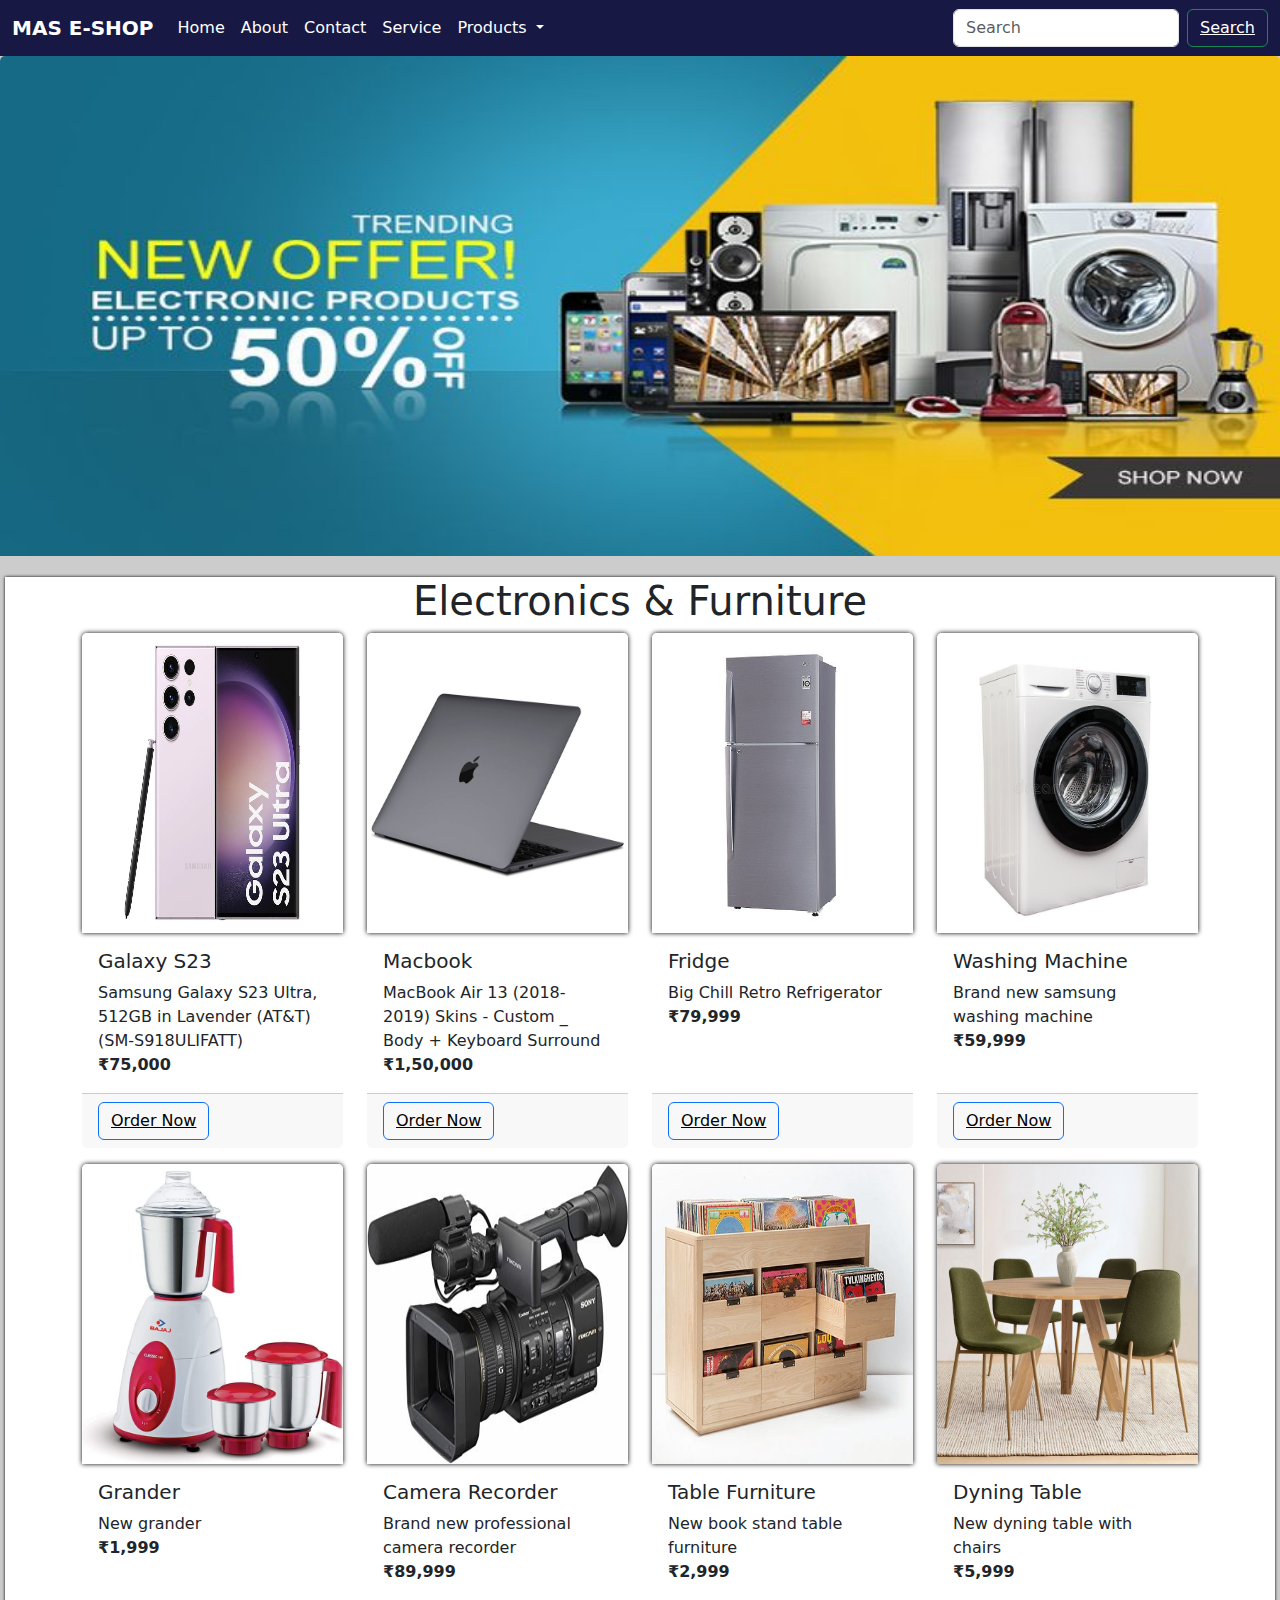
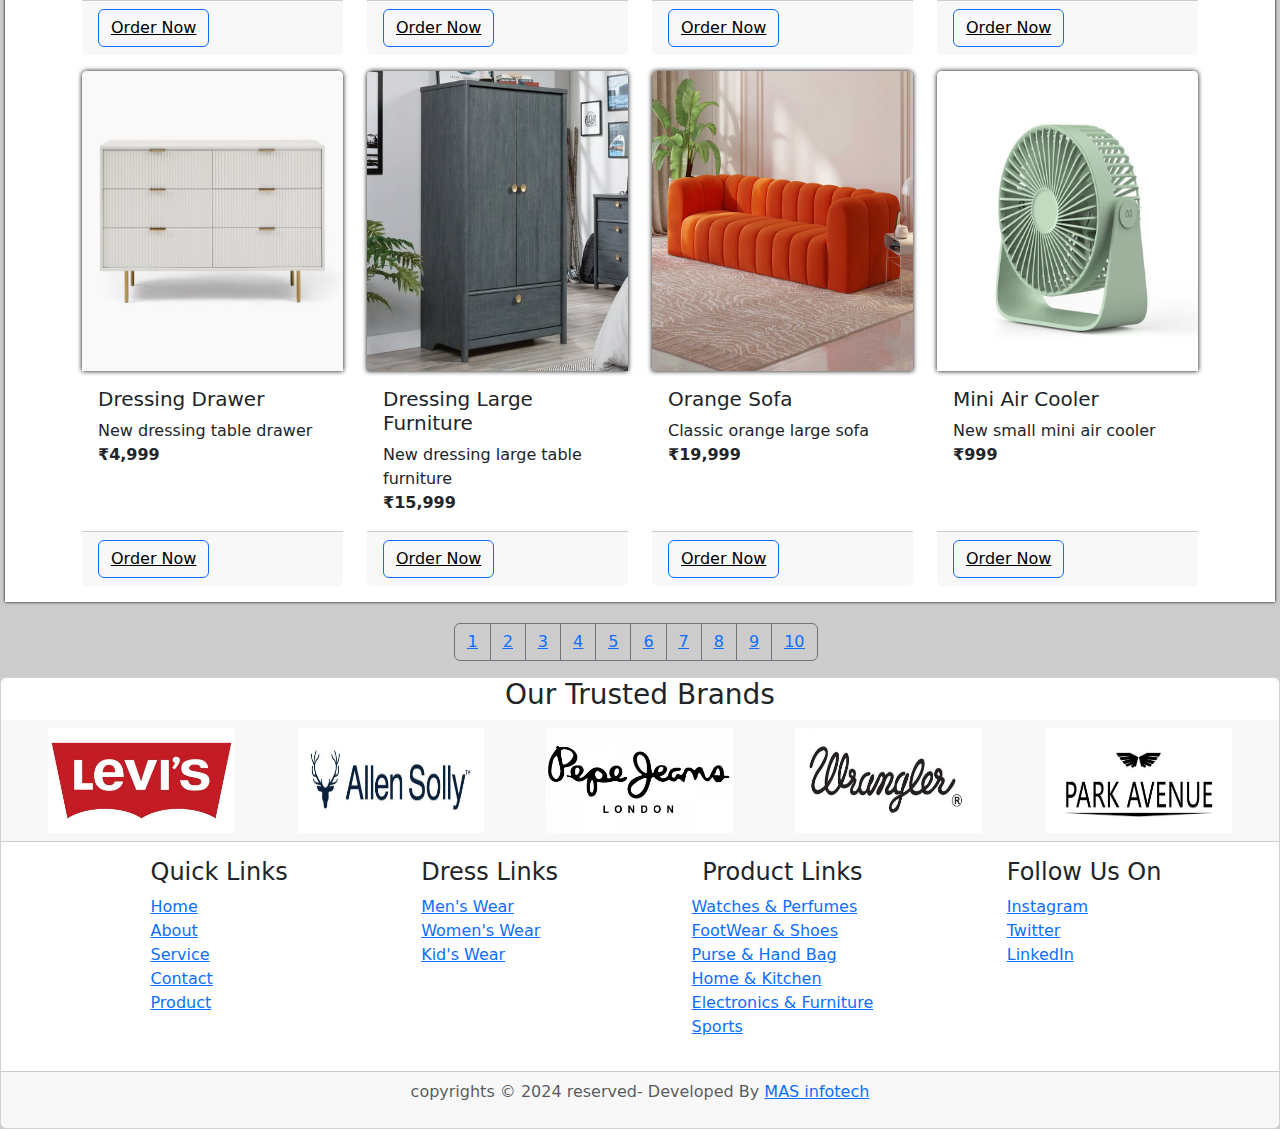
<file: furniture.html>
<!DOCTYPE html>
<html lang="en">

<head>
    <meta charset="UTF-8">
    <meta name="viewport" content="width=device-width, initial-scale=1.0">
    <title>electronic & furniture | powered by MAS infotech</title>
    <link rel="stylesheet" href="styles.css">
    <link href="https://cdn.jsdelivr.net/npm/bootstrap@5.3.3/dist/css/bootstrap.min.css" rel="stylesheet" integrity="sha384-QWTKZyjpPEjISv5WaRU9OFeRpok6YctnYmDr5pNlyT2bRjXh0JMhjY6hW+ALEwIH" crossorigin="anonymous">

    <style>
        body {
            background-color: rgb(204, 204, 204);
        }

        .navbar {
            background-color: rgb(24, 24, 68);
        }

        .about-content>.card>img {
            width: 100%;
            height: 500px;
        }

        .product {
            width: 100%;
            height: 100%;
            display: flex;
            flex-direction: row;
            /* background-color: red; */
        }

        .product-container {
            width: auto;
            height: auto;
            margin: 5px;
            box-shadow: 0 0 3px black;
            background-color: rgb(255, 255, 255);
        }

        .product-container>ul>li {
            list-style: none;
            line-height: 8vh;
        }

        .product-container>ul>li>a {
            text-decoration: none;
            color: black;
            font-weight: 500;
        }

        .product-container>h1 {
            text-align: center;
        }

        .card-body ul {
            display: flex;
            flex-direction: column;
        }

        .card-body ul li {
            text-decoration: none;
            list-style: none;
            text-align: start;
        }

        .col-md-4>img {
            width: 100%;
            height: 300px;
            box-shadow: 0 0 5px black;
        }

        .card-group>.card {
            flex: 1 0 0%;
            margin-bottom: 0;
            margin: 10px;
            border-radius: 10px;
            box-shadow: 0 0 5px black;
        }
        .btn{
            background-color: transparent;
            color: black;
            text-decoration: underline;
        }
        /* .about-content>.card>img {
            width: 100%;
            height: 350px;
        } */
        /* .card-group>.card>img{
            height: 300px;
        } */
    </style>
</head>

<body>
    <!-- navbar start   -->
    <div class="banner">
        <nav class="navbar navbar-expand-lg ">
            <div class="container-fluid">
                <a class="navbar-brand text-white" href="index.html"><b>MAS E-SHOP</b></a>
                <button class="navbar-toggler" type="button" data-bs-toggle="collapse"
                    data-bs-target="#navbarSupportedContent" aria-controls="navbarSupportedContent"
                    aria-expanded="false" aria-label="Toggle navigation">
                    <span class="navbar-toggler-icon bg-light" style="border-radius: 5px;"></span>
                </button>
                <div class="collapse navbar-collapse" id="navbarSupportedContent">
                    <ul class="navbar-nav me-auto mb-2 mb-lg-0">
                        <li class="nav-item">
                            <a class="nav-link active text-white" aria-current="page" href="index.html">Home</a>
                        </li>
                        <li class="nav-item">
                            <a class="nav-link text-white" href="about.html">About</a>
                        </li>
                        <li class="nav-item">
                            <a class="nav-link text-white" href="contact.html">Contact</a>
                        </li>
                        <li class="nav-item">
                            <a class="nav-link text-white" href="service.html">Service</a>
                        </li>
                        <li class="nav-item dropdown">
                            <a class="nav-link dropdown-toggle text-white" href="#" role="button"
                                data-bs-toggle="dropdown" aria-expanded="false">
                                Products
                            </a>
                            <ul class="dropdown-menu">
                                <li><a class="dropdown-item" href="men.html">Men's Wear</a></li>
                                <li><a class="dropdown-item" href="women.html">Women's Wear</a></li>
                                <li><a class="dropdown-item" href="kids.html">Kid's Wear</a></li>
                                <li>
                                    <hr class="dropdown-divider">
                                </li>
                                <li><a class="dropdown-item" href="watch.html">Watches & Perfumes</a></li>
                                <li><a class="dropdown-item" href="footwear.html">FootWear & Shoes</a></li>
                                <li><a class="dropdown-item" href="purse.html">Purse & Hand Bag</a></li>
                                <li><a class="dropdown-item" href="kitchen.html">Home & Kitchen</a></li>
                                <li><a class="dropdown-item" href="furniture.html">Electronics & Furniture</a></li>
                                <li><a class="dropdown-item" href="sports.html">Sports</a></li>
                            </ul>
                        </li>
                    </ul>
                    <form class="d-flex" role="search">
                        <input class="form-control me-2" type="search" placeholder="Search" aria-label="Search">
                        <button class="btn btn-outline-success text-white" type="submit">Search</button>
                    </form>
                </div>
            </div>
        </nav>
    </div>
    <!-- navbar end -->
     <!-- about content start -->
    <div class="about-content">
        <div class="card mb-3 border-0">
            <img src="img/electronic-b.jpg" class="card-img-top" alt="...">
        </div>
    </div>
    <!-- about content end  -->
     <!-- product page start  -->
     <div class="product">
        
        <div class="product-container w-100">
            <h1>Electronics & Furniture</h1>
            <div class="card-group">
                <div class="container">
                    <div class="row">
                <div class="card col-12 col-sm-6 col-md-4 col-lg-3 mb-3 border-0">
                    <img src="img/electronic/2.jfif" class="card-img-top" alt="...">
                    <div class="card-body">
                        <h5 class="card-title">Galaxy S23</h5>
                        <p class="card-text">Samsung Galaxy S23 Ultra, 512GB in Lavender (AT&T)(SM-S918ULIFATT) <br><b>₹75,000</b></p>
                    </div>
                    <div class="card-footer">
                    <small class="text-body-secondary">
                        <a class="btn btn-primary" href="payment.html" role="button">Order Now</a>
                    </small>
                </div>
                </div>
                <div class="card col-12 col-sm-6 col-md-4 col-lg-3 mb-3 border-0">
                    <img src="img/electronic/3.jfif" class="card-img-top" alt="...">
                    <div class="card-body">
                        <h5 class="card-title">Macbook</h5>
                        <p class="card-text">MacBook Air 13 (2018-2019) Skins - Custom _ Body + Keyboard Surround <br><b>₹1,50,000</b></p>
                    </div>
                    <div class="card-footer">
                    <small class="text-body-secondary">
                        <a class="btn btn-primary" href="payment.html" role="button">Order Now</a>
                    </small>
                </div>
                </div>
                <div class="card col-12 col-sm-6 col-md-4 col-lg-3 mb-3 border-0">
                    <img src="img/electronic/4.jfif" class="card-img-top" alt="...">
                    <div class="card-body">
                        <h5 class="card-title">Fridge</h5>
                        <p class="card-text">Big Chill Retro Refrigerator <br><b>₹79,999</b></p>
                    </div>
                    <div class="card-footer">
                    <small class="text-body-secondary">
                        <a class="btn btn-primary" href="payment.html" role="button">Order Now</a>
                    </small>
                </div>
                </div>
                <div class="card col-12 col-sm-6 col-md-4 col-lg-3 mb-3 border-0">
                    <img src="img/electronic/5.jfif" class="card-img-top" alt="...">
                    <div class="card-body">
                        <h5 class="card-title">Washing Machine</h5>
                        <p class="card-text">Brand new samsung washing machine <br><b>₹59,999</b></p>
                    </div>
                    <div class="card-footer">
                    <small class="text-body-secondary">
                        <a class="btn btn-primary" href="payment.html" role="button">Order Now</a>
                    </small>
                </div>
                </div>
            
            
                <div class="card col-12 col-sm-6 col-md-4 col-lg-3 mb-3 border-0">
                    <img src="img/electronic/1.jfif" class="card-img-top" alt="...">
                    <div class="card-body">
                        <h5 class="card-title">Grander</h5>
                        <p class="card-text">New grander <br><b>₹1,999</b></p>
                    </div>
                    <div class="card-footer">
                    <small class="text-body-secondary">
                        <a class="btn btn-primary" href="payment.html" role="button">Order Now</a>
                    </small>
                </div>
                </div>
                <div class="card col-12 col-sm-6 col-md-4 col-lg-3 mb-3 border-0">
                    <img src="img/electronic/6.jfif" class="card-img-top" alt="...">
                    <div class="card-body">
                        <h5 class="card-title">Camera Recorder</h5>
                        <p class="card-text">Brand new professional camera recorder <br><b>₹89,999</b></p>
                    </div>
                    <div class="card-footer">
                    <small class="text-body-secondary">
                        <a class="btn btn-primary" href="payment.html" role="button">Order Now</a>
                    </small>
                </div>
                </div>
                <div class="card col-12 col-sm-6 col-md-4 col-lg-3 mb-3 border-0">
                    <img src="img/electronic/7.jfif" class="card-img-top" alt="...">
                    <div class="card-body">
                        <h5 class="card-title">Table Furniture</h5>
                        <p class="card-text">New book stand table furniture <br><b>₹2,999</b></p>
                    </div>
                    <div class="card-footer">
                    <small class="text-body-secondary">
                        <a class="btn btn-primary" href="payment.html" role="button">Order Now</a>
                    </small>
                </div>
                </div>
                <div class="card col-12 col-sm-6 col-md-4 col-lg-3 mb-3 border-0">
                    <img src="img/electronic/8.jfif" class="card-img-top" alt="...">
                    <div class="card-body">
                        <h5 class="card-title">Dyning Table</h5>
                        <p class="card-text">New dyning table with chairs <br><b>₹5,999</b></p>
                    </div>
                    <div class="card-footer">
                    <small class="text-body-secondary">
                        <a class="btn btn-primary" href="payment.html" role="button">Order Now</a>
                    </small>
                </div>
                </div>
            
                <div class="card col-12 col-sm-6 col-md-4 col-lg-3 mb-3 border-0">
                    <img src="img/electronic/9.jfif" class="card-img-top" alt="...">
                    <div class="card-body">
                        <h5 class="card-title">Dressing Drawer</h5>
                        <p class="card-text">New dressing table drawer <br><b>₹4,999</b></p>
                    </div>
                    <div class="card-footer">
                    <small class="text-body-secondary">
                        <a class="btn btn-primary" href="payment.html" role="button">Order Now</a>
                    </small>
                </div>
                </div>
                <div class="card col-12 col-sm-6 col-md-4 col-lg-3 mb-3 border-0">
                    <img src="img/electronic/10.jfif" class="card-img-top" alt="...">
                    <div class="card-body">
                        <h5 class="card-title">Dressing Large Furniture</h5>
                        <p class="card-text">New dressing large table furniture <br><b>₹15,999</b></p>
                    </div>
                    <div class="card-footer">
                    <small class="text-body-secondary">
                        <a class="btn btn-primary" href="payment.html" role="button">Order Now</a>
                    </small>
                </div>
                </div>
                <div class="card col-12 col-sm-6 col-md-4 col-lg-3 mb-3 border-0">
                    <img src="img/electronic/11.jfif" class="card-img-top" alt="...">
                    <div class="card-body">
                        <h5 class="card-title">Orange Sofa</h5>
                        <p class="card-text">Classic orange large sofa <br><b>₹19,999</b></p>
                    </div>
                    <div class="card-footer">
                    <small class="text-body-secondary">
                        <a class="btn btn-primary" href="payment.html" role="button">Order Now</a>
                    </small>
                </div>
                </div>
                <div class="card col-12 col-sm-6 col-md-4 col-lg-3 mb-3 border-0">
                    <img src="img/electronic/12.jfif" class="card-img-top" alt="...">
                    <div class="card-body">
                        <h5 class="card-title">Mini Air Cooler</h5>
                        <p class="card-text">New small mini air cooler <br><b>₹999</b></p>
                    </div>
                    <div class="card-footer">
                    <small class="text-body-secondary">
                        <a class="btn btn-primary" href="payment.html" role="button">Order Now</a>
                    </small>
                </div>
                </div>
            </div>
        </div>
            </div>
        </div>
     </div>
     
    </div>
    <div class="product-btn d-flex justify-content-center mt-3">
        <div class="btn-group me-2" role="group" aria-label="First group">
            <button type="button" class="btn btn-outline-secondary"><a href="product.html">1</a></button>
            <button type="button" class="btn btn-outline-secondary"><a href="men.html">2</a></button>
            <button type="button" class="btn btn-outline-secondary"><a href="women.html">3</a></button>
            <button type="button" class="btn btn-outline-secondary"><a href="kids.html">4</a></button>
            <button type="button" class="btn btn-outline-secondary"><a href="watch.html">5</a></button>
            <button type="button" class="btn btn-outline-secondary"><a href="footwear.html">6</a></button>
            <button type="button" class="btn btn-outline-secondary"><a href="purse.html">7</a></button>
            <button type="button" class="btn btn-outline-secondary"><a href="kitchen.html">8</a></button>
            <button type="button" class="btn btn-outline-secondary"><a href="furniture.html">9</a></button>
            <button type="button" class="btn btn-outline-secondary"><a href="sports.html">10</a></button>
          </div>
    </div>
    <!-- product page end  -->
    <!-- footer content start  -->
    <footer class="footer-container mt-3">
        <div class="card text-center">
            <h3>Our Trusted Brands</h3>
            <div class="card-header d-flex flex-row justify-content-evenly">
                <div class="brand-img">
                    <img src="img/4.jpg" alt="MAS E-SHOP" class="w-75 h-100">
                </div>
                <div class="brand-img">
                    <img src="img/5.jpg" alt="MAS E-SHOP" class="w-75 h-100">
                </div>
                <div class="brand-img">
                    <img src="img/6.jpg" alt="MAS E-SHOP" class="w-75 h-100">
                </div>
                <div class="brand-img">
                    <img src="img/7.jpg" alt="MAS E-SHOP" class="w-75 h-100">
                </div>
                <div class="brand-img">
                    <img src="img/46.jpg" alt="MAS E-SHOP" class="w-75 h-100">
                </div>
            </div>
            <div class="card-body d-flex justify-content-evenly flex-wrap">

                <ul>
                    <h4>Quick Links</h4>
                    <li><a href="index.html">Home</a></li>
                    <li><a href="about.html">About</a></li>
                    <li><a href="service.html">Service<a></li>
                    <li><a href="contact.html">Contact</a></li>
                    <li><a href="product.html">Product</a></li>
                </ul>
                <ul>
                    <h4>Dress Links</h4>
                    <li><a href="men.html">Men's Wear</a></li>
                    <li><a href="women.html">Women's Wear</a></li>
                    <li><a href="kids.html">Kid's Wear</a></li>
                </ul>
                <ul>
                    <h4>Product Links</h4>
                    <li><a href="watch.html">Watches & Perfumes</a></li>
                    <li><a href="footwear.html">FootWear & Shoes</a></li>
                    <li><a href="purse.html">Purse & Hand Bag</a></li>
                    <li><a href="kitchen.html">Home & Kitchen</a></li>
                    <li><a href="furniture.html">Electronics & Furniture</a></li>
                    <li><a href="sports.html">Sports</a></li>
                </ul>
                <ul>
                    <h4>Follow Us On</h4>
                    <li><a href="">Instagram</a></li>
                    <li><a href="">Twitter</a></li>
                    <li><a href="">LinkedIn</a></li>
                </ul>
            </div>
            <div class="card-footer text-body-secondary">
                <p>copyrights &copy; 2024 reserved- Developed By <a href="https://masinfotech.netlify.app/">MAS infotech
                    </a> </p>
            </div>
        </div>
    </footer>
    <!-- footer content end  -->
    <script src="https://cdn.jsdelivr.net/npm/bootstrap@5.3.3/dist/js/bootstrap.bundle.min.js" integrity="sha384-YvpcrYf0tY3lHB60NNkmXc5s9fDVZLESaAA55NDzOxhy9GkcIdslK1eN7N6jIeHz" crossorigin="anonymous"></script>

</body>

</html>
</file>
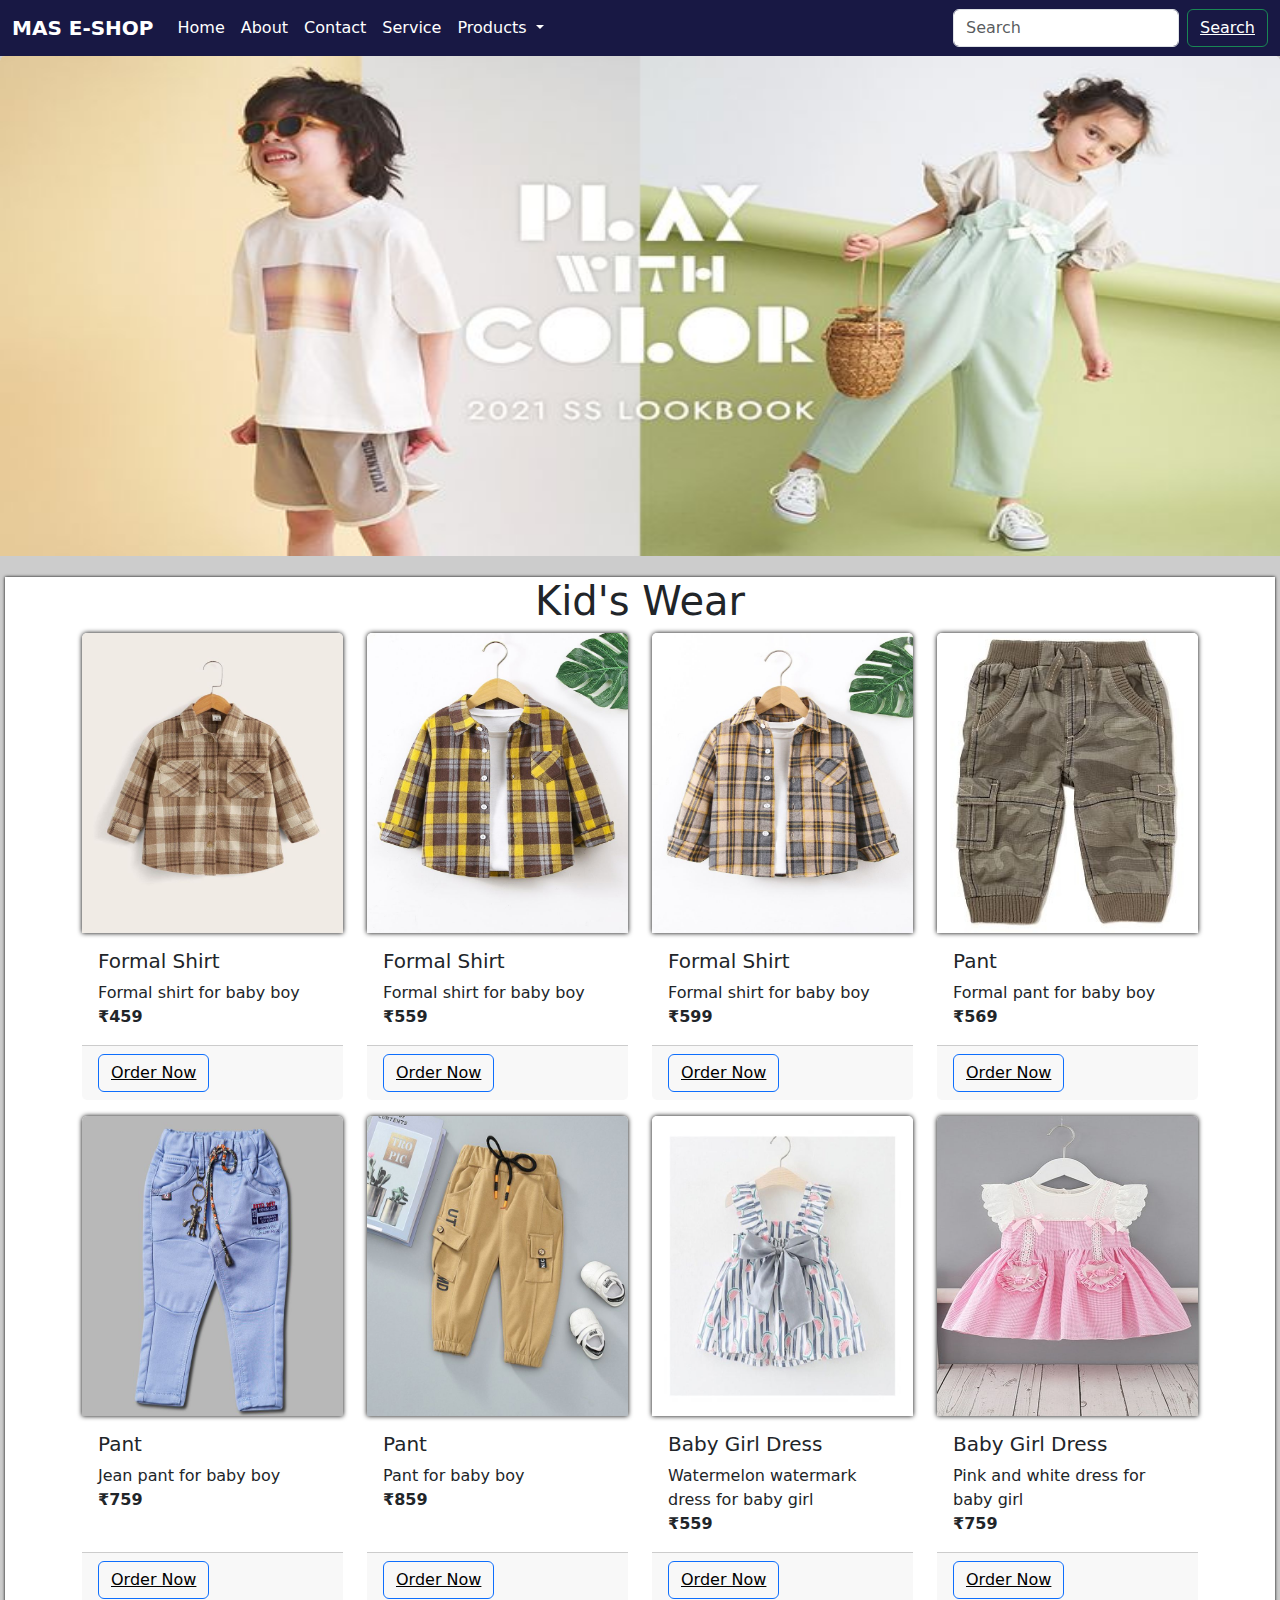
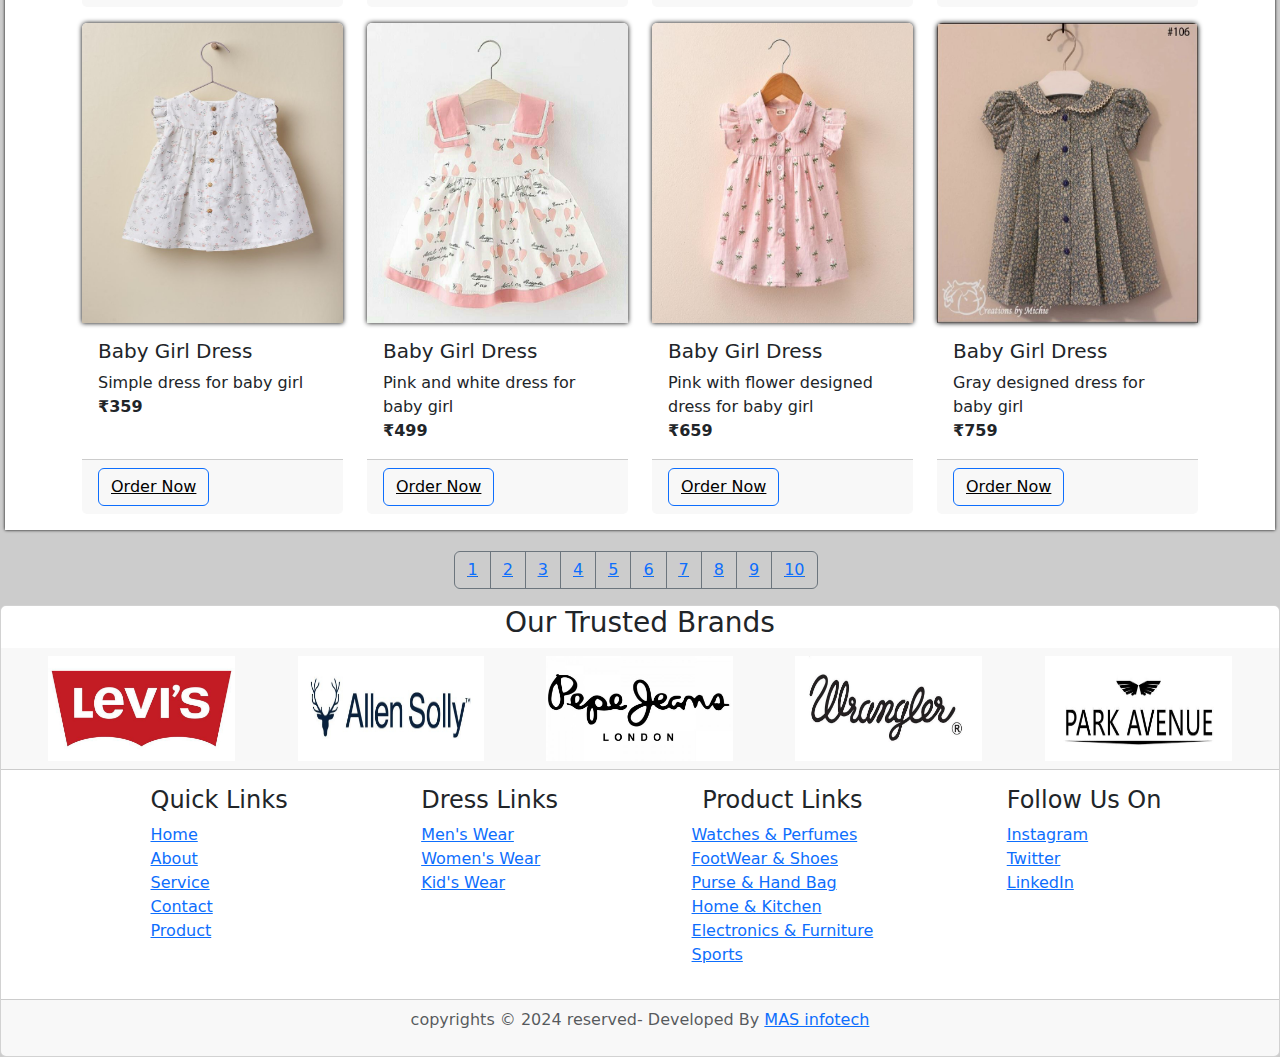
<file: kids.html>
<!DOCTYPE html>
<html lang="en">

<head>
    <meta charset="UTF-8">
    <meta name="viewport" content="width=device-width, initial-scale=1.0">
    <title>Kid's Wear | powered by MAS infotech</title>
    <link rel="stylesheet" href="styles.css">
    <link href="https://cdn.jsdelivr.net/npm/bootstrap@5.3.3/dist/css/bootstrap.min.css" rel="stylesheet"
        integrity="sha384-QWTKZyjpPEjISv5WaRU9OFeRpok6YctnYmDr5pNlyT2bRjXh0JMhjY6hW+ALEwIH" crossorigin="anonymous">

    <style>
        body {
            background-color: rgb(204, 204, 204);
        }

        .navbar {
            background-color: rgb(24, 24, 68);
        }

        .about-content>.card>img {
            width: 100%;
            height: 500px;
        }

        .product {
            width: 100%;
            height: 100%;
            display: flex;
            flex-direction: row;
            /* background-color: red; */
        }

        .product-container {
            width: auto;
            height: auto;
            margin: 5px;
            box-shadow: 0 0 3px black;
            background-color: rgb(255, 255, 255);
        }

        .product-container>ul>li {
            list-style: none;
            line-height: 8vh;
        }

        .product-container>ul>li>a {
            text-decoration: none;
            color: black;
            font-weight: 500;
        }

        .product-container>h1 {
            text-align: center;
        }

        .card-body ul {
            display: flex;
            flex-direction: column;
        }

        .card-body ul li {
            text-decoration: none;
            list-style: none;
            text-align: start;
        }

        .col-md-4>img {
            width: 100%;
            height: 300px;
            box-shadow: 0 0 5px black;
        }

        .card-group>.card {
            flex: 1 0 0%;
            margin-bottom: 0;
            margin: 10px;
            border-radius: 10px;
            box-shadow: 0 0 5px black;
        }

        .btn {
            background-color: transparent;
            color: black;
            text-decoration: underline;
        }

        /* .about-content>.card>img {
            width: 100%;
            height: 350px;
        } */

        /* .card-group>.card>img{
            height: 300px;
        } */
    </style>
</head>

<body>
    <!-- navbar start   -->
    <div class="banner">
        <nav class="navbar navbar-expand-lg ">
            <div class="container-fluid">
                <a class="navbar-brand text-white" href="index.html"><b>MAS E-SHOP</b></a>
                <button class="navbar-toggler" type="button" data-bs-toggle="collapse"
                    data-bs-target="#navbarSupportedContent" aria-controls="navbarSupportedContent"
                    aria-expanded="false" aria-label="Toggle navigation">
                    <span class="navbar-toggler-icon bg-light" style="border-radius: 5px;"></span>
                </button>
                <div class="collapse navbar-collapse" id="navbarSupportedContent">
                    <ul class="navbar-nav me-auto mb-2 mb-lg-0">
                        <li class="nav-item">
                            <a class="nav-link active text-white" aria-current="page" href="index.html">Home</a>
                        </li>
                        <li class="nav-item">
                            <a class="nav-link text-white" href="about.html">About</a>
                        </li>
                        <li class="nav-item">
                            <a class="nav-link text-white" href="contact.html">Contact</a>
                        </li>
                        <li class="nav-item">
                            <a class="nav-link text-white" href="service.html">Service</a>
                        </li>
                        <li class="nav-item dropdown">
                            <a class="nav-link dropdown-toggle text-white" href="#" role="button"
                                data-bs-toggle="dropdown" aria-expanded="false">
                                Products
                            </a>
                            <ul class="dropdown-menu">
                                <li><a class="dropdown-item" href="men.html">Men's Wear</a></li>
                                <li><a class="dropdown-item" href="women.html">Women's Wear</a></li>
                                <li><a class="dropdown-item" href="kids.html">Kid's Wear</a></li>
                                <li>
                                    <hr class="dropdown-divider">
                                </li>
                                <li><a class="dropdown-item" href="watch.html">Watches & Perfumes</a></li>
                                <li><a class="dropdown-item" href="footwear.html">FootWear & Shoes</a></li>
                                <li><a class="dropdown-item" href="purse.html">Purse & Hand Bag</a></li>
                                <li><a class="dropdown-item" href="kitchen.html">Home & Kitchen</a></li>
                                <li><a class="dropdown-item" href="furniture.html">Electronics & Furniture</a></li>
                                <li><a class="dropdown-item" href="sports.html">Sports</a></li>
                            </ul>
                        </li>
                    </ul>
                    <form class="d-flex" role="search">
                        <input class="form-control me-2" type="search" placeholder="Search" aria-label="Search">
                        <button class="btn btn-outline-success text-white" type="submit">Search</button>
                    </form>
                </div>
            </div>
        </nav>
    </div>
    <!-- navbar end -->
    <!-- about content start -->
    <div class="about-content">
        <div class="card mb-3 border-0">
            <img src="img/kid-b.jfif" class="card-img-top" alt="...">
        </div>
    </div>
    <!-- about content end  -->
    <!-- product page start  -->
    <div class="product">

        <div class="product-container w-100">
            <h1>Kid's Wear</h1>
            <div class="card-group">
                <div class="container">
                    <div class="row">
                        <div class="card col-12 col-sm-6 col-md-4 col-lg-3 mb-3 border-0">
                            <img src="img/kids/1.jfif" class="card-img-top" alt="...">
                            <div class="card-body">
                                <h5 class="card-title">Formal Shirt</h5>
                                <p class="card-text">Formal shirt for baby boy <br><b>₹459</b></p>
                            </div>
                            <div class="card-footer">
                                <small class="text-body-secondary">
                                    <a class="btn btn-primary" href="payment.html" role="button">Order Now</a>
                                </small>
                            </div>
                        </div>
                        <div class="card col-12 col-sm-6 col-md-4 col-lg-3 mb-3 border-0">
                            <img src="img/kids/2.jfif" class="card-img-top" alt="...">
                            <div class="card-body">
                                <h5 class="card-title">Formal Shirt</h5>
                                <p class="card-text">Formal shirt for baby boy <br><b>₹559</b></p>
                            </div>
                            <div class="card-footer">
                                <small class="text-body-secondary">
                                    <a class="btn btn-primary" href="payment.html" role="button">Order Now</a>
                                </small>
                            </div>
                        </div>
                        <div class="card col-12 col-sm-6 col-md-4 col-lg-3 mb-3 border-0">
                            <img src="img/kids/3.jfif" class="card-img-top" alt="...">
                            <div class="card-body">
                                <h5 class="card-title">Formal Shirt</h5>
                                <p class="card-text">Formal shirt for baby boy <br><b>₹599</b></p>
                            </div>
                            <div class="card-footer">
                                <small class="text-body-secondary">
                                    <a class="btn btn-primary" href="payment.html" role="button">Order Now</a>
                                </small>
                            </div>
                        </div>
                        <div class="card col-12 col-sm-6 col-md-4 col-lg-3 mb-3 border-0">
                            <img src="img/kids/4.jfif" class="card-img-top" alt="...">
                            <div class="card-body">
                                <h5 class="card-title">Pant</h5>
                                <p class="card-text">Formal pant for baby boy <br><b>₹569</b></p>
                            </div>
                            <div class="card-footer">
                                <small class="text-body-secondary">
                                    <a class="btn btn-primary" href="payment.html" role="button">Order Now</a>
                                </small>
                            </div>
                        </div>
                    
                        <div class="card col-12 col-sm-6 col-md-4 col-lg-3 mb-3 border-0">
                            <img src="img/kids/5.jfif" class="card-img-top" alt="...">
                            <div class="card-body">
                                <h5 class="card-title">Pant</h5>
                                <p class="card-text">Jean pant for baby boy <br><b>₹759</b></p>
                            </div>
                            <div class="card-footer">
                                <small class="text-body-secondary">
                                    <a class="btn btn-primary" href="payment.html" role="button">Order Now</a>
                                </small>
                            </div>
                        </div>
                        <div class="card col-12 col-sm-6 col-md-4 col-lg-3 mb-3 border-0">
                            <img src="img/kids/6.jfif" class="card-img-top" alt="...">
                            <div class="card-body">
                                <h5 class="card-title">Pant</h5>
                                <p class="card-text">Pant for baby boy <br><b>₹859</b></p>
                            </div>
                            <div class="card-footer">
                                <small class="text-body-secondary">
                                    <a class="btn btn-primary" href="payment.html" role="button">Order Now</a>
                                </small>
                            </div>
                        </div>
                        <div class="card col-12 col-sm-6 col-md-4 col-lg-3 mb-3 border-0">
                            <img src="img/kids/7.jfif" class="card-img-top" alt="...">
                            <div class="card-body">
                                <h5 class="card-title">Baby Girl Dress</h5>
                                <p class="card-text">Watermelon watermark dress for baby girl <br><b>₹559</b></p>
                            </div>
                            <div class="card-footer">
                                <small class="text-body-secondary">
                                    <a class="btn btn-primary" href="payment.html" role="button">Order Now</a>
                                </small>
                            </div>
                        </div>
                        <div class="card col-12 col-sm-6 col-md-4 col-lg-3 mb-3 border-0">
                            <img src="img/kids/8.jfif" class="card-img-top" alt="...">
                            <div class="card-body">
                                <h5 class="card-title">Baby Girl Dress</h5>
                                <p class="card-text">Pink and white dress for baby girl <br><b>₹759</b></p>
                            </div>
                            <div class="card-footer">
                                <small class="text-body-secondary">
                                    <a class="btn btn-primary" href="payment.html" role="button">Order Now</a>
                                </small>
                            </div>
                        </div>
                    
                        <div class="card col-12 col-sm-6 col-md-4 col-lg-3 mb-3 border-0">
                            <img src="img/kids/9.jfif" class="card-img-top" alt="...">
                            <div class="card-body">
                                <h5 class="card-title">Baby Girl Dress</h5>
                                <p class="card-text">Simple dress for baby girl <br><b>₹359</b></p>
                            </div>
                            <div class="card-footer">
                                <small class="text-body-secondary">
                                    <a class="btn btn-primary" href="payment.html" role="button">Order Now</a>
                                </small>
                            </div>
                        </div>
                        <div class="card col-12 col-sm-6 col-md-4 col-lg-3 mb-3 border-0">
                            <img src="img/kids/10.jfif" class="card-img-top" alt="...">
                            <div class="card-body">
                                <h5 class="card-title">Baby Girl Dress</h5>
                                <p class="card-text">Pink and white dress for baby girl <br><b>₹499</b></p>
                            </div>
                            <div class="card-footer">
                                <small class="text-body-secondary">
                                    <a class="btn btn-primary" href="payment.html" role="button">Order Now</a>
                                </small>
                            </div>
                        </div>
                        <div class="card col-12 col-sm-6 col-md-4 col-lg-3 mb-3 border-0">
                            <img src="img/kids/11.jfif" class="card-img-top" alt="...">
                            <div class="card-body">
                                <h5 class="card-title">Baby Girl Dress</h5>
                                <p class="card-text">Pink with flower designed dress for baby girl <br><b>₹659</b></p>
                            </div>
                            <div class="card-footer">
                                <small class="text-body-secondary">
                                    <a class="btn btn-primary" href="payment.html" role="button">Order Now</a>
                                </small>
                            </div>
                        </div>
                        <div class="card col-12 col-sm-6 col-md-4 col-lg-3 mb-3 border-0">
                            <img src="img/kids/12.jfif" class="card-img-top" alt="...">
                            <div class="card-body">
                                <h5 class="card-title">Baby Girl Dress</h5>
                                <p class="card-text">Gray designed dress for baby girl <br><b>₹759</b></p>
                            </div>
                            <div class="card-footer">
                                <small class="text-body-secondary">
                                    <a class="btn btn-primary" href="payment.html" role="button">Order Now</a>
                                </small>
                            </div>
                        </div>
                    </div>
                </div>
            </div>
        </div>
    </div>
            </div>
            <div class="product-btn d-flex justify-content-center mt-3">
                <div class="btn-group me-2" role="group" aria-label="First group">
                    <button type="button" class="btn btn-outline-secondary"><a href="product.html">1</a></button>
                    <button type="button" class="btn btn-outline-secondary"><a href="men.html">2</a></button>
                    <button type="button" class="btn btn-outline-secondary"><a href="women.html">3</a></button>
                    <button type="button" class="btn btn-outline-secondary"><a href="kids.html">4</a></button>
                    <button type="button" class="btn btn-outline-secondary"><a href="watch.html">5</a></button>
                    <button type="button" class="btn btn-outline-secondary"><a href="footwear.html">6</a></button>
                    <button type="button" class="btn btn-outline-secondary"><a href="purse.html">7</a></button>
                    <button type="button" class="btn btn-outline-secondary"><a href="kitchen.html">8</a></button>
                    <button type="button" class="btn btn-outline-secondary"><a href="furniture.html">9</a></button>
                    <button type="button" class="btn btn-outline-secondary"><a href="sports.html">10</a></button>
                </div>
            </div>
            <!-- product page end  -->
            <!-- footer content start  -->
            <footer class="footer-container mt-3">
                <div class="card text-center">
                    <h3>Our Trusted Brands</h3>
                    <div class="card-header d-flex flex-row justify-content-evenly">
                        <div class="brand-img">
                            <img src="img/4.jpg" alt="MAS E-SHOP" class="w-75 h-100">
                        </div>
                        <div class="brand-img">
                            <img src="img/5.jpg" alt="MAS E-SHOP" class="w-75 h-100">
                        </div>
                        <div class="brand-img">
                            <img src="img/6.jpg" alt="MAS E-SHOP" class="w-75 h-100">
                        </div>
                        <div class="brand-img">
                            <img src="img/7.jpg" alt="MAS E-SHOP" class="w-75 h-100">
                        </div>
                        <div class="brand-img">
                            <img src="img/46.jpg" alt="MAS E-SHOP" class="w-75 h-100">
                        </div>
                    </div>
                    <div class="card-body d-flex justify-content-evenly flex-wrap">

                        <ul>
                            <h4>Quick Links</h4>
                            <li><a href="index.html">Home</a></li>
                            <li><a href="about.html">About</a></li>
                            <li><a href="service.html">Service<a></li>
                            <li><a href="contact.html">Contact</a></li>
                            <li><a href="product.html">Product</a></li>
                        </ul>
                        <ul>
                            <h4>Dress Links</h4>
                            <li><a href="men.html">Men's Wear</a></li>
                            <li><a href="women.html">Women's Wear</a></li>
                            <li><a href="kids.html">Kid's Wear</a></li>
                        </ul>
                        <ul>
                            <h4>Product Links</h4>
                            <li><a href="watch.html">Watches & Perfumes</a></li>
                            <li><a href="footwear.html">FootWear & Shoes</a></li>
                            <li><a href="purse.html">Purse & Hand Bag</a></li>
                            <li><a href="kitchen.html">Home & Kitchen</a></li>
                            <li><a href="furniture.html">Electronics & Furniture</a></li>
                            <li><a href="sports.html">Sports</a></li>
                        </ul>
                        <ul>
                            <h4>Follow Us On</h4>
                            <li><a href="">Instagram</a></li>
                            <li><a href="">Twitter</a></li>
                            <li><a href="">LinkedIn</a></li>
                        </ul>
                    </div>
                    <div class="card-footer text-body-secondary">
                        <p>copyrights &copy; 2024 reserved- Developed By <a href="https://masinfotech.netlify.app/">MAS
                                infotech
                            </a> </p>
                    </div>
                </div>
            </footer>
            <!-- footer content end  -->
            <script src="https://cdn.jsdelivr.net/npm/bootstrap@5.3.3/dist/js/bootstrap.bundle.min.js"
                integrity="sha384-YvpcrYf0tY3lHB60NNkmXc5s9fDVZLESaAA55NDzOxhy9GkcIdslK1eN7N6jIeHz"
                crossorigin="anonymous"></script>

</body>

</html>
</file>
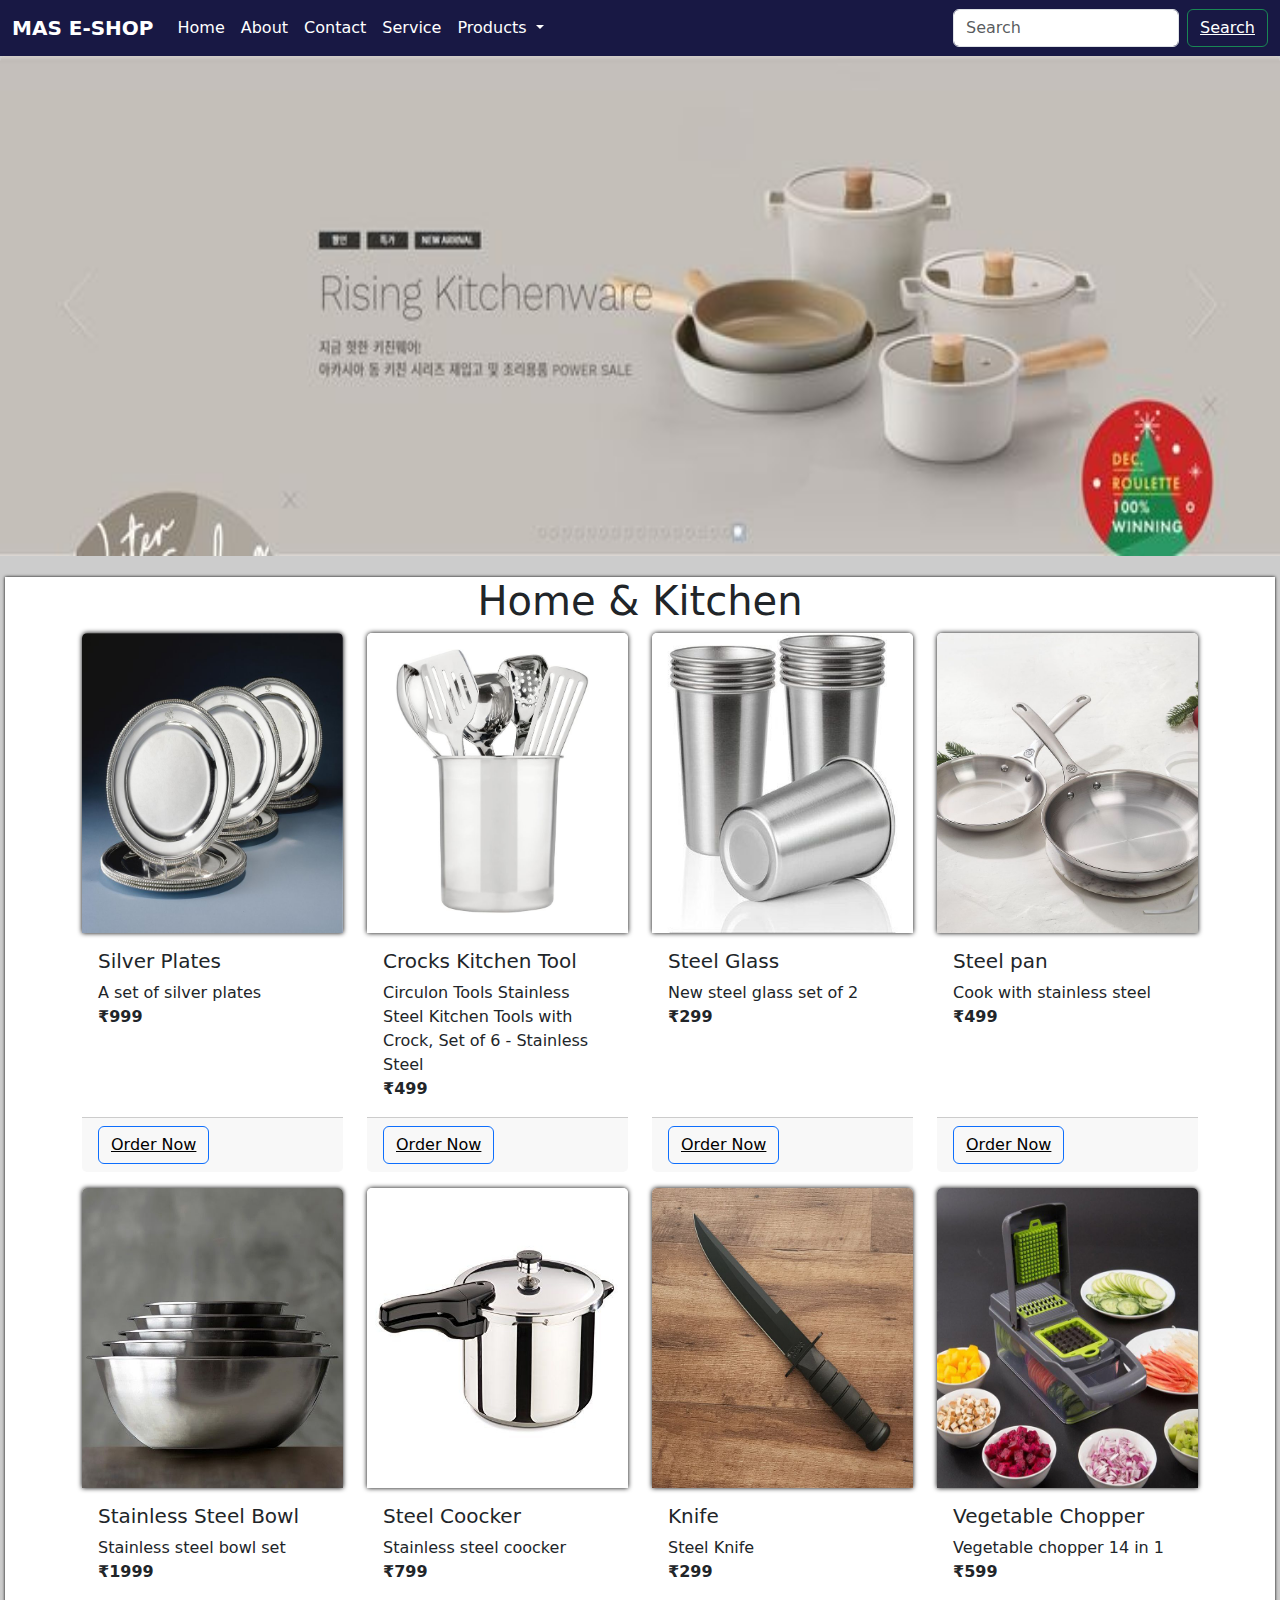
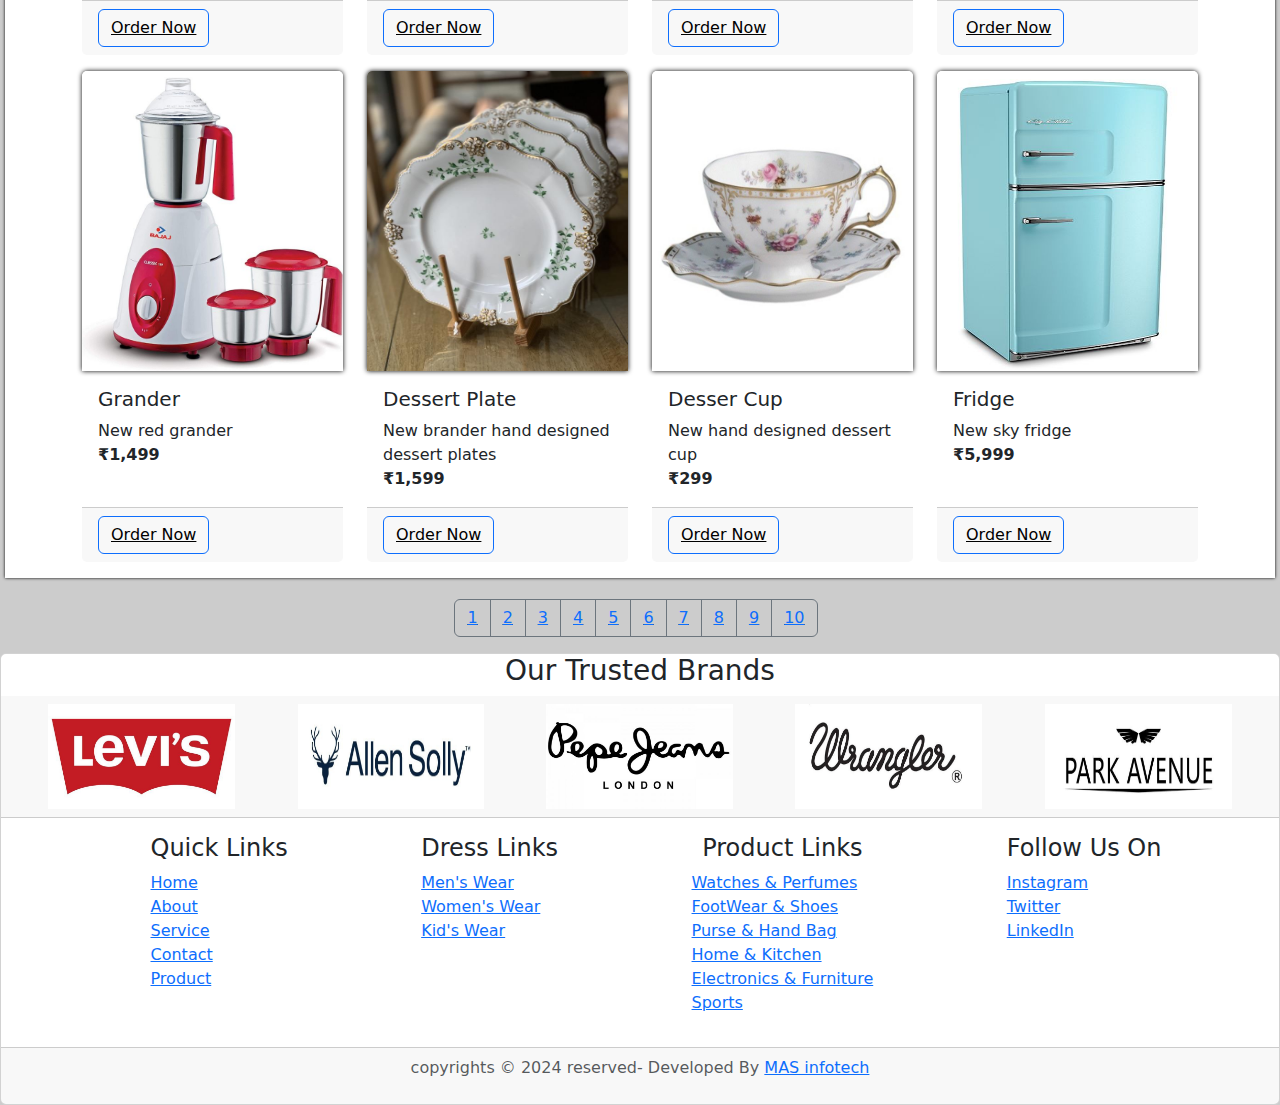
<file: kitchen.html>
<!DOCTYPE html>
<html lang="en">

<head>
    <meta charset="UTF-8">
    <meta name="viewport" content="width=device-width, initial-scale=1.0">
    <title>Home & Kitchen | powered by MAS infotech</title>
    <link href="https://cdn.jsdelivr.net/npm/bootstrap@5.3.3/dist/css/bootstrap.min.css" rel="stylesheet"
        integrity="sha384-QWTKZyjpPEjISv5WaRU9OFeRpok6YctnYmDr5pNlyT2bRjXh0JMhjY6hW+ALEwIH" crossorigin="anonymous">

    <style>
        body {
            background-color: rgb(204, 204, 204);
        }

        .navbar {
            background-color: rgb(24, 24, 68);
        }

        .about-content>.card>img {
            width: 100%;
            height: 500px;
        }

        .product {
            width: 100%;
            height: 100%;
            display: flex;
            flex-direction: row;
            /* background-color: red; */
        }

        .product-container {
            width: auto;
            height: auto;
            margin: 5px;
            box-shadow: 0 0 3px black;
            background-color: rgb(255, 255, 255);
        }

        .product-container>ul>li {
            list-style: none;
            line-height: 8vh;
        }

        .product-container>ul>li>a {
            text-decoration: none;
            color: black;
            font-weight: 500;
        }

        .product-container>h1 {
            text-align: center;
        }

        .card-body ul {
            display: flex;
            flex-direction: column;
        }

        .card-body ul li {
            text-decoration: none;
            list-style: none;
            text-align: start;
        }

        .col-md-4>img {
            width: 100%;
            height: 300px;
            box-shadow: 0 0 5px black;
        }

        .card-group>.card {
            flex: 1 0 0%;
            margin-bottom: 0;
            margin: 10px;
            border-radius: 10px;
            box-shadow: 0 0 5px black;
        }

        .btn {
            background-color: transparent;
            color: black;
            text-decoration: underline;
        }

        /* .about-content>.card>img {
            width: 100%;
            height: 350px;
        } */

        /* .card-group>.card>img{
            height: 300px;
        } */
    </style>
</head>

<body>
    <!-- navbar start   -->
    <div class="banner">
        <nav class="navbar navbar-expand-lg ">
            <div class="container-fluid">
                <a class="navbar-brand text-white" href="index.html"><b>MAS E-SHOP</b></a>
                <button class="navbar-toggler" type="button" data-bs-toggle="collapse"
                    data-bs-target="#navbarSupportedContent" aria-controls="navbarSupportedContent"
                    aria-expanded="false" aria-label="Toggle navigation">
                    <span class="navbar-toggler-icon bg-light" style="border-radius: 5px;"></span>
                </button>
                <div class="collapse navbar-collapse" id="navbarSupportedContent">
                    <ul class="navbar-nav me-auto mb-2 mb-lg-0">
                        <li class="nav-item">
                            <a class="nav-link active text-white" aria-current="page" href="index.html">Home</a>
                        </li>
                        <li class="nav-item">
                            <a class="nav-link text-white" href="about.html">About</a>
                        </li>
                        <li class="nav-item">
                            <a class="nav-link text-white" href="contact.html">Contact</a>
                        </li>
                        <li class="nav-item">
                            <a class="nav-link text-white" href="service.html">Service</a>
                        </li>
                        <li class="nav-item dropdown">
                            <a class="nav-link dropdown-toggle text-white" href="#" role="button"
                                data-bs-toggle="dropdown" aria-expanded="false">
                                Products
                            </a>
                            <ul class="dropdown-menu">
                                <li><a class="dropdown-item" href="men.html">Men's Wear</a></li>
                                <li><a class="dropdown-item" href="women.html">Women's Wear</a></li>
                                <li><a class="dropdown-item" href="kids.html">Kid's Wear</a></li>
                                <li>
                                    <hr class="dropdown-divider">
                                </li>
                                <li><a class="dropdown-item" href="watch.html">Watches & Perfumes</a></li>
                                <li><a class="dropdown-item" href="footwear.html">FootWear & Shoes</a></li>
                                <li><a class="dropdown-item" href="purse.html">Purse & Hand Bag</a></li>
                                <li><a class="dropdown-item" href="kitchen.html">Home & Kitchen</a></li>
                                <li><a class="dropdown-item" href="furniture.html">Electronics & Furniture</a></li>
                                <li><a class="dropdown-item" href="sports.html">Sports</a></li>
                            </ul>
                        </li>
                    </ul>
                    <form class="d-flex" role="search">
                        <input class="form-control me-2" type="search" placeholder="Search" aria-label="Search">
                        <button class="btn btn-outline-success text-white" type="submit">Search</button>
                    </form>
                </div>
            </div>
        </nav>
    </div>
    <!-- navbar end -->
    <!-- about content start -->
    <div class="about-content">
        <div class="card mb-3 border-0">
            <img src="img/kitchen-b.jfif" class="card-img-top" alt="...">
        </div>
    </div>
    <!-- about content end  -->
    <!-- product page start  -->
    <div class="product">

        <div class="product-container w-100">
            <h1>Home & Kitchen</h1>
            <div class="card-group">
                <div class="container">
                    <div class="row">
                        <div class="card col-12 col-sm-6 col-md-4 col-lg-3 mb-3 border-0">
                            <img src="img/kitchen/1.jfif" class="card-img-top" alt="...">
                            <div class="card-body">
                                <h5 class="card-title">Silver Plates</h5>
                                <p class="card-text">A set of silver plates <br><b>₹999</b></p>
                            </div>
                            <div class="card-footer">
                                <small class="text-body-secondary">
                                    <a class="btn btn-primary" href="payment.html" role="button">Order Now</a>
                                </small>
                            </div>
                        </div>
                        <div class="card col-12 col-sm-6 col-md-4 col-lg-3 mb-3 border-0">
                            <img src="img/kitchen/2.jfif" class="card-img-top" alt="...">
                            <div class="card-body">
                                <h5 class="card-title">Crocks Kitchen Tool</h5>
                                <p class="card-text">Circulon Tools Stainless Steel Kitchen Tools with Crock, Set of 6 -
                                    Stainless Steel <br><b>₹499</b></p>
                            </div>
                            <div class="card-footer">
                                <small class="text-body-secondary">
                                    <a class="btn btn-primary" href="payment.html" role="button">Order Now</a>
                                </small>
                            </div>
                        </div>
                        <div class="card col-12 col-sm-6 col-md-4 col-lg-3 mb-3 border-0">
                            <img src="img/kitchen/3.jpg" class="card-img-top" alt="...">
                            <div class="card-body">
                                <h5 class="card-title">Steel Glass</h5>
                                <p class="card-text">New steel glass set of 2 <br><b>₹299</b></p>
                            </div>
                            <div class="card-footer">
                                <small class="text-body-secondary">
                                    <a class="btn btn-primary" href="payment.html" role="button">Order Now</a>
                                </small>
                            </div>
                        </div>
                        <div class="card col-12 col-sm-6 col-md-4 col-lg-3 mb-3 border-0">
                            <img src="img/kitchen/4.jfif" class="card-img-top" alt="...">
                            <div class="card-body">
                                <h5 class="card-title">Steel pan</h5>
                                <p class="card-text">Cook with stainless steel <br><b>₹499</b></p>
                            </div>
                            <div class="card-footer">
                                <small class="text-body-secondary">
                                    <a class="btn btn-primary" href="payment.html" role="button">Order Now</a>
                                </small>
                            </div>
                        </div>
                   
                        <div class="card col-12 col-sm-6 col-md-4 col-lg-3 mb-3 border-0">
                            <img src="img/kitchen/5.jfif" class="card-img-top" alt="...">
                            <div class="card-body">
                                <h5 class="card-title">Stainless Steel Bowl</h5>
                                <p class="card-text">Stainless steel bowl set<br><b>₹1999</b></p>
                            </div>
                            <div class="card-footer">
                                <small class="text-body-secondary">
                                    <a class="btn btn-primary" href="payment.html" role="button">Order Now</a>
                                </small>
                            </div>
                        </div>
                        <div class="card col-12 col-sm-6 col-md-4 col-lg-3 mb-3 border-0">
                            <img src="img/kitchen/6.jfif" class="card-img-top" alt="...">
                            <div class="card-body">
                                <h5 class="card-title">Steel Coocker</h5>
                                <p class="card-text">Stainless steel coocker <br><b>₹799</b></p>
                            </div>
                            <div class="card-footer">
                                <small class="text-body-secondary">
                                    <a class="btn btn-primary" href="payment.html" role="button">Order Now</a>
                                </small>
                            </div>
                        </div>
                        <div class="card col-12 col-sm-6 col-md-4 col-lg-3 mb-3 border-0">
                            <img src="img/kitchen/7.jfif" class="card-img-top" alt="...">
                            <div class="card-body">
                                <h5 class="card-title">Knife</h5>
                                <p class="card-text">Steel Knife <br> <b>₹299</b></p>
                            </div>
                            <div class="card-footer">
                                <small class="text-body-secondary">
                                    <a class="btn btn-primary" href="payment.html" role="button">Order Now</a>
                                </small>
                            </div>
                        </div>
                        <div class="card col-12 col-sm-6 col-md-4 col-lg-3 mb-3 border-0">
                            <img src="img/kitchen/8.jfif" class="card-img-top" alt="...">
                            <div class="card-body">
                                <h5 class="card-title">Vegetable Chopper</h5>
                                <p class="card-text">Vegetable chopper 14 in 1 <br><b>₹599</b></p>
                            </div>
                            <div class="card-footer">
                                <small class="text-body-secondary">
                                    <a class="btn btn-primary" href="payment.html" role="button">Order Now</a>
                                </small>
                            </div>
                        </div>
                    
                        <div class="card col-12 col-sm-6 col-md-4 col-lg-3 mb-3 border-0">
                            <img src="img/kitchen/9.jfif" class="card-img-top" alt="...">
                            <div class="card-body">
                                <h5 class="card-title">Grander</h5>
                                <p class="card-text">New red grander <br><b>₹1,499</b></p>
                            </div>
                            <div class="card-footer">
                                <small class="text-body-secondary">
                                    <a class="btn btn-primary" href="payment.html" role="button">Order Now</a>
                                </small>
                            </div>
                        </div>
                        <div class="card col-12 col-sm-6 col-md-4 col-lg-3 mb-3 border-0">
                            <img src="img/kitchen/10.jfif" class="card-img-top" alt="...">
                            <div class="card-body">
                                <h5 class="card-title">Dessert Plate </h5>
                                <p class="card-text">New brander hand designed dessert plates <br><b>₹1,599</b></p>
                            </div>
                            <div class="card-footer">
                                <small class="text-body-secondary">
                                    <a class="btn btn-primary" href="payment.html" role="button">Order Now</a>
                                </small>
                            </div>
                        </div>
                        <div class="card col-12 col-sm-6 col-md-4 col-lg-3 mb-3 border-0">
                            <img src="img/kitchen/11.jfif" class="card-img-top" alt="...">
                            <div class="card-body">
                                <h5 class="card-title">Desser Cup</h5>
                                <p class="card-text">New hand designed dessert cup <br><b>₹299</b></p>
                            </div>
                            <div class="card-footer">
                                <small class="text-body-secondary">
                                    <a class="btn btn-primary" href="payment.html" role="button">Order Now</a>
                                </small>
                            </div>
                        </div>
                        <div class="card col-12 col-sm-6 col-md-4 col-lg-3 mb-3 border-0">
                            <img src="img/kitchen/12.jfif" class="card-img-top" alt="...">
                            <div class="card-body">
                                <h5 class="card-title">Fridge</h5>
                                <p class="card-text">New sky fridge <br><b>₹5,999</b></p>
                            </div>
                            <div class="card-footer">
                                <small class="text-body-secondary">
                                    <a class="btn btn-primary" href="payment.html" role="button">Order Now</a>
                                </small>
                            </div>
                        </div>
                    </div>
                </div></div></div></div>

            </div>
            <div class="product-btn d-flex justify-content-center mt-3">
                <div class="btn-group me-2" role="group" aria-label="First group">
                    <button type="button" class="btn btn-outline-secondary"><a href="product.html">1</a></button>
                    <button type="button" class="btn btn-outline-secondary"><a href="men.html">2</a></button>
                    <button type="button" class="btn btn-outline-secondary"><a href="women.html">3</a></button>
                    <button type="button" class="btn btn-outline-secondary"><a href="kids.html">4</a></button>
                    <button type="button" class="btn btn-outline-secondary"><a href="watch.html">5</a></button>
                    <button type="button" class="btn btn-outline-secondary"><a href="footwear.html">6</a></button>
                    <button type="button" class="btn btn-outline-secondary"><a href="purse.html">7</a></button>
                    <button type="button" class="btn btn-outline-secondary"><a href="kitchen.html">8</a></button>
                    <button type="button" class="btn btn-outline-secondary"><a href="furniture.html">9</a></button>
                    <button type="button" class="btn btn-outline-secondary"><a href="sports.html">10</a></button>
                </div>
            </div>
            <!-- product page end  -->
            <!-- footer content start  -->
            <footer class="footer-container mt-3">
                <div class="card text-center">
                    <h3>Our Trusted Brands</h3>
                    <div class="card-header d-flex flex-row justify-content-evenly">
                        <div class="brand-img">
                            <img src="img/4.jpg" alt="MAS E-SHOP" class="w-75 h-100">
                        </div>
                        <div class="brand-img">
                            <img src="img/5.jpg" alt="MAS E-SHOP" class="w-75 h-100">
                        </div>
                        <div class="brand-img">
                            <img src="img/6.jpg" alt="MAS E-SHOP" class="w-75 h-100">
                        </div>
                        <div class="brand-img">
                            <img src="img/7.jpg" alt="MAS E-SHOP" class="w-75 h-100">
                        </div>
                        <div class="brand-img">
                            <img src="img/46.jpg" alt="MAS E-SHOP" class="w-75 h-100">
                        </div>
                    </div>
                    <div class="card-body d-flex justify-content-evenly flex-wrap">

                        <ul>
                            <h4>Quick Links</h4>
                            <li><a href="index.html">Home</a></li>
                            <li><a href="about.html">About</a></li>
                            <li><a href="service.html">Service<a></li>
                            <li><a href="contact.html">Contact</a></li>
                            <li><a href="product.html">Product</a></li>
                        </ul>
                        <ul>
                            <h4>Dress Links</h4>
                            <li><a href="men.html">Men's Wear</a></li>
                            <li><a href="women.html">Women's Wear</a></li>
                            <li><a href="kids.html">Kid's Wear</a></li>
                        </ul>
                        <ul>
                            <h4>Product Links</h4>
                            <li><a href="watch.html">Watches & Perfumes</a></li>
                            <li><a href="footwear.html">FootWear & Shoes</a></li>
                            <li><a href="purse.html">Purse & Hand Bag</a></li>
                            <li><a href="kitchen.html">Home & Kitchen</a></li>
                            <li><a href="furniture.html">Electronics & Furniture</a></li>
                            <li><a href="sports.html">Sports</a></li>
                        </ul>
                        <ul>
                            <h4>Follow Us On</h4>
                            <li><a href="">Instagram</a></li>
                            <li><a href="">Twitter</a></li>
                            <li><a href="">LinkedIn</a></li>
                        </ul>
                    </div>
                    <div class="card-footer text-body-secondary">
                        <p>copyrights &copy; 2024 reserved- Developed By <a href="https://masinfotech.netlify.app/">MAS
                                infotech
                            </a> </p>
                    </div>
                </div>
            </footer>
            <!-- footer content end  -->
            <script src="https://cdn.jsdelivr.net/npm/bootstrap@5.3.3/dist/js/bootstrap.bundle.min.js"
                integrity="sha384-YvpcrYf0tY3lHB60NNkmXc5s9fDVZLESaAA55NDzOxhy9GkcIdslK1eN7N6jIeHz"
                crossorigin="anonymous"></script>

</body>

</html>
</file>
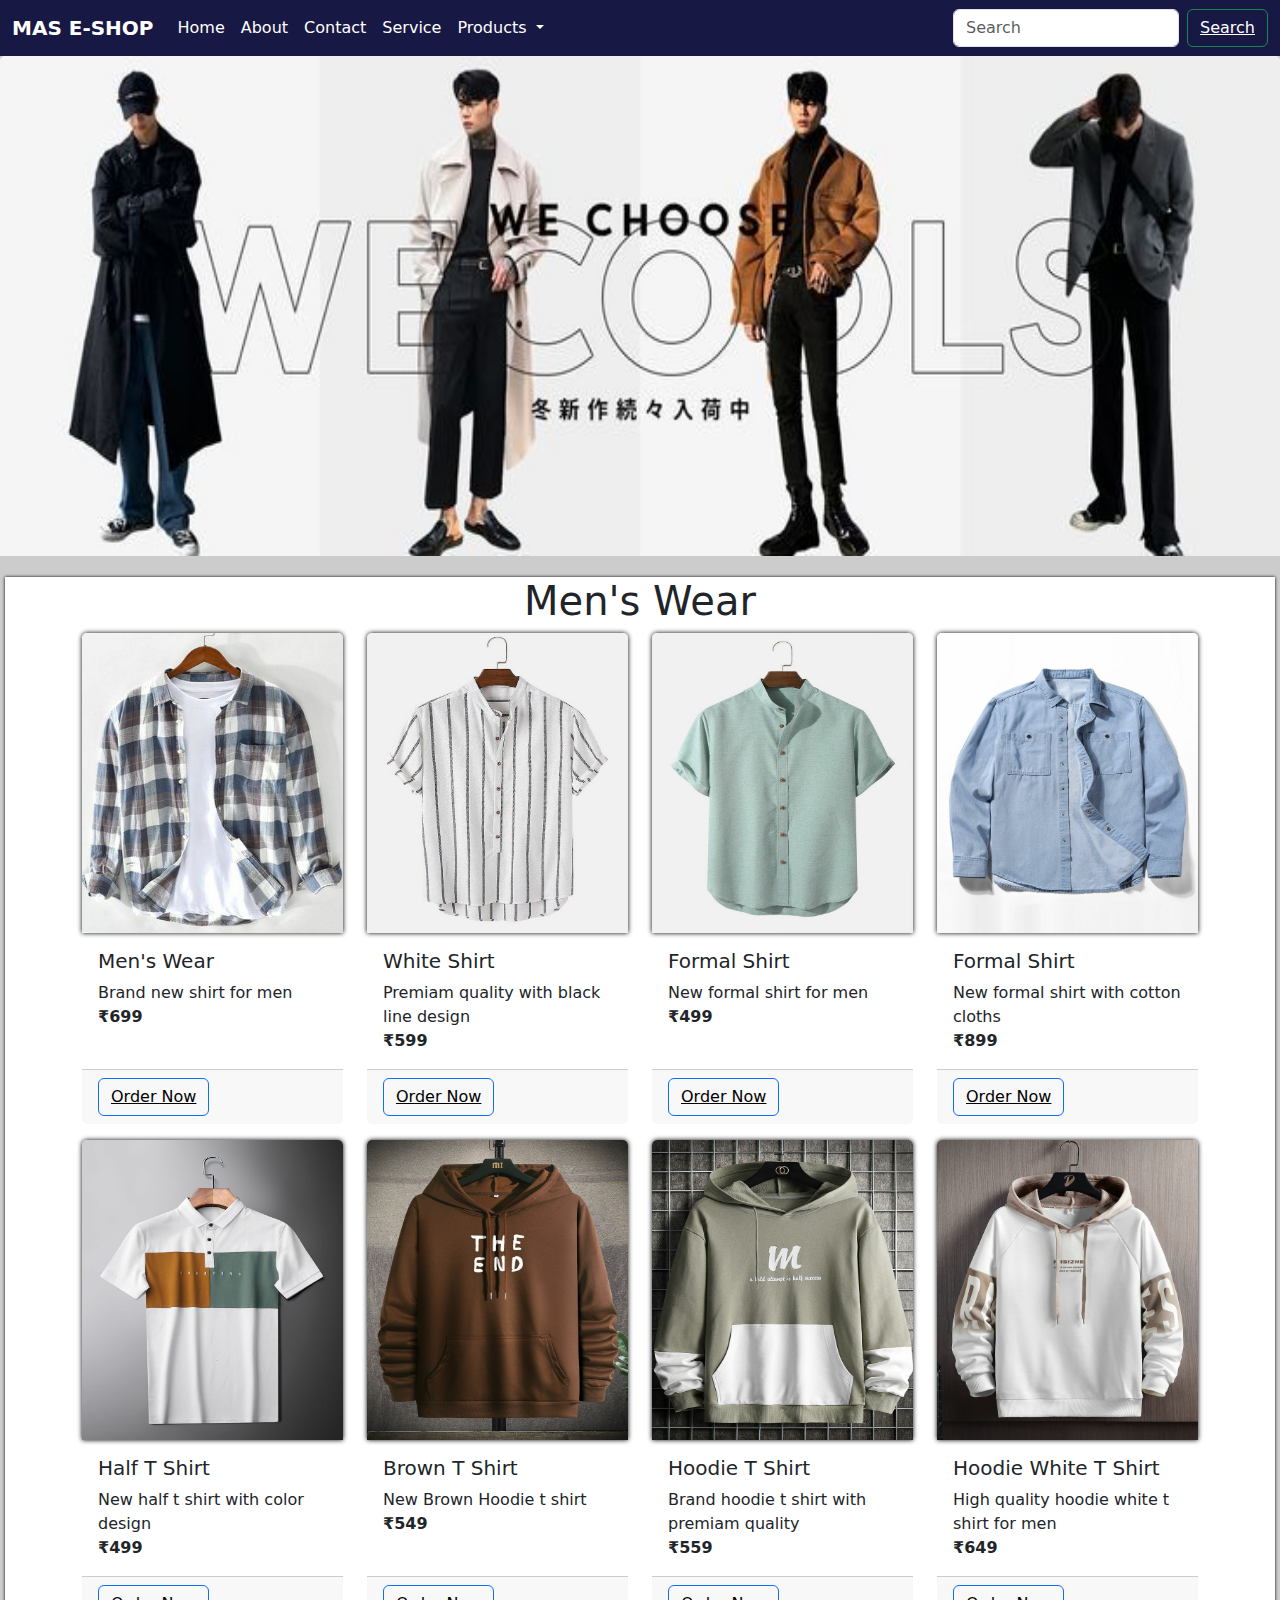
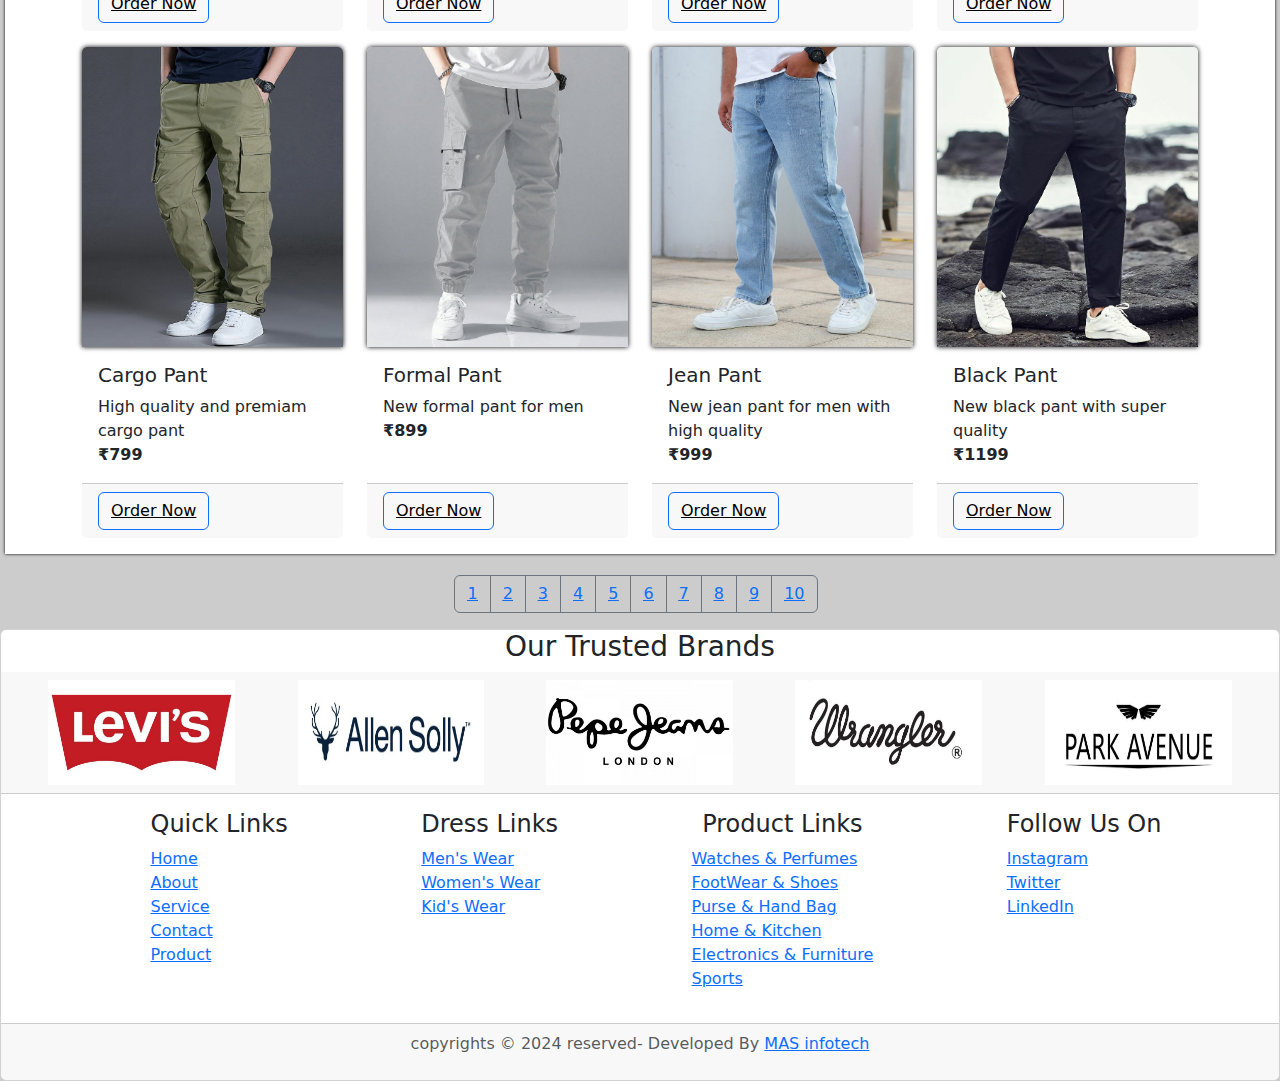
<file: men.html>
<!DOCTYPE html>
<html lang="en">

<head>
    <meta charset="UTF-8">
    <meta name="viewport" content="width=device-width, initial-scale=1.0">
    <title>Men's wear | powered by MAS infotech</title>
    <link rel="stylesheet" href="styles.css">
    <link href="https://cdn.jsdelivr.net/npm/bootstrap@5.3.3/dist/css/bootstrap.min.css" rel="stylesheet"
        integrity="sha384-QWTKZyjpPEjISv5WaRU9OFeRpok6YctnYmDr5pNlyT2bRjXh0JMhjY6hW+ALEwIH" crossorigin="anonymous">

    <style>
        body {
            background-color: rgb(204, 204, 204);
        }

        .navbar {
            background-color: rgb(24, 24, 68);
        }

        /* .about-content>.card>img {
            width: 100%;
            height: 500px;
        } */

        .product {
            width: 100%;
            height: 100%;
            display: flex;
            flex-direction: row;
            /* background-color: red; */
        }

        .product-container {
            width: auto;
            height: auto;
            margin: 5px;

            box-shadow: 0 0 3px black;
            background-color: rgb(255, 255, 255);
        }

        .product-container>ul>li {
            list-style: none;
            line-height: 8vh;
        }

        /* .about-content>.card>img {
            width: 100%;
            height: 350px;
        } */

        .product-container>ul>li>a {
            text-decoration: none;
            color: black;
            font-weight: 500;
        }

        .product-container>h1 {
            text-align: center;
        }

        .card-body ul {
            display: flex;
            flex-direction: column;
        }

        .card-body ul li {
            text-decoration: none;
            list-style: none;
            text-align: start;
        }

        .col-md-4>img {
            width: 100%;
            height: 300px;
            box-shadow: 0 0 5px black;
        }

        .card-group>.card {
            flex: 1 0 0%;
            margin-bottom: 0;
            margin: 10px;
            border-radius: 10px;
            box-shadow: 0 0 5px black;
        }

        /* .card-group>.card>img{
            height: 300px;
        } */
        .btn {
            background-color: transparent;
            color: black;
            text-decoration: underline;
        }
    </style>
</head>

<body>
    <!-- navbar start   -->
    <div class="banner">
        <nav class="navbar navbar-expand-lg ">
            <div class="container-fluid">
                <a class="navbar-brand text-white" href="index.html"><b>MAS E-SHOP</b></a>
                <button class="navbar-toggler" type="button" data-bs-toggle="collapse"
                    data-bs-target="#navbarSupportedContent" aria-controls="navbarSupportedContent"
                    aria-expanded="false" aria-label="Toggle navigation">
                    <span class="navbar-toggler-icon bg-light" style="border-radius: 5px;"></span>
                </button>
                <div class="collapse navbar-collapse" id="navbarSupportedContent">
                    <ul class="navbar-nav me-auto mb-2 mb-lg-0">
                        <li class="nav-item">
                            <a class="nav-link active text-white" aria-current="page" href="index.html">Home</a>
                        </li>
                        <li class="nav-item">
                            <a class="nav-link text-white" href="about.html">About</a>
                        </li>
                        <li class="nav-item">
                            <a class="nav-link text-white" href="contact.html">Contact</a>
                        </li>
                        <li class="nav-item">
                            <a class="nav-link text-white" href="service.html">Service</a>
                        </li>
                        <li class="nav-item dropdown">
                            <a class="nav-link dropdown-toggle text-white" href="#" role="button"
                                data-bs-toggle="dropdown" aria-expanded="false">
                                Products
                            </a>
                            <ul class="dropdown-menu">
                                <li><a class="dropdown-item" href="men.html">Men's Wear</a></li>
                                <li><a class="dropdown-item" href="women.html">Women's Wear</a></li>
                                <li><a class="dropdown-item" href="kids.html">Kid's Wear</a></li>
                                <li>
                                    <hr class="dropdown-divider">
                                </li>
                                <li><a class="dropdown-item" href="watch.html">Watches & Perfumes</a></li>
                                <li><a class="dropdown-item" href="footwear.html">FootWear & Shoes</a></li>
                                <li><a class="dropdown-item" href="purse.html">Purse & Hand Bag</a></li>
                                <li><a class="dropdown-item" href="kitchen.html">Home & Kitchen</a></li>
                                <li><a class="dropdown-item" href="furniture.html">Electronics & Furniture</a></li>
                                <li><a class="dropdown-item" href="sports.html">Sports</a></li>
                            </ul>
                        </li>
                    </ul>
                    <form class="d-flex" role="search">
                        <input class="form-control me-2" type="search" placeholder="Search" aria-label="Search">
                        <button class="btn btn-outline-success text-white" type="submit">Search</button>
                    </form>
                </div>
            </div>
        </nav>
    </div>
    <!-- navbar end -->
    <!-- about content start -->
    <div class="about-content">
        <div class="card mb-3 border-0">
            <img src="img/men-b.jfif" class="card-img-top" alt="...">
        </div>
    </div>
    <!-- about content end  -->
    <!-- product page start  -->
    <div class="product">

        <div class="product-container w-100">
            <h1>Men's Wear</h1>
            <div class="card-group">
                <div class="container">
                    <div class="row">
                        <div class="card col-12 col-sm-6 col-md-4 col-lg-3 mb-3 border-0">
                            <img src="img/shirt/1.jpg" class="card-img-top" alt="...">
                            <div class="card-body">
                                <h5 class="card-title">Men's Wear</h5>
                                <p class="card-text">Brand new shirt for men <br><b>₹699</b></p>
                            </div>
                            <div class="card-footer">
                                <small class="text-body-secondary">
                                    <a class="btn btn-primary" href="payment.html" role="button">Order Now</a>
                                </small>
                            </div>
                        </div>
                        <div class="card col-12 col-sm-6 col-md-4 col-lg-3 mb-3 border-0">
                            <img src="img/shirt/3.jpg" class="card-img-top" alt="...">
                            <div class="card-body">
                                <h5 class="card-title">White Shirt</h5>
                                <p class="card-text">Premiam quality with black line design <br><b>₹599</b></p>
                            </div>
                            <div class="card-footer">
                                <small class="text-body-secondary">
                                    <a class="btn btn-primary" href="payment.html" role="button">Order Now</a>
                                </small>
                            </div>
                        </div>
                        <div class="card col-12 col-sm-6 col-md-4 col-lg-3 mb-3 border-0">
                            <img src="img/shirt/5.jpg" class="card-img-top" alt="...">
                            <div class="card-body">
                                <h5 class="card-title">Formal Shirt</h5>
                                <p class="card-text">New formal shirt for men <br><b>₹499</b></p>
                            </div>
                            <div class="card-footer">
                                <small class="text-body-secondary">
                                    <a class="btn btn-primary" href="payment.html" role="button">Order Now</a>
                                </small>
                            </div>
                        </div>
                        <div class="card col-12 col-sm-6 col-md-4 col-lg-3 mb-3 border-0">
                            <img src="img/shirt/2.jpg" class="card-img-top" alt="...">
                            <div class="card-body">
                                <h5 class="card-title">Formal Shirt</h5>
                                <p class="card-text">New formal shirt with cotton cloths <br><b>₹899</b></p>
                            </div>
                            <div class="card-footer">
                                <small class="text-body-secondary">
                                    <a class="btn btn-primary" href="payment.html" role="button">Order Now</a>
                                </small>
                            </div>
                        </div>
                    
                        <div class="card col-12 col-sm-6 col-md-4 col-lg-3 mb-3 border-0">
                            <img src="img/shirts/1.jpg" class="card-img-top" alt="...">
                            <div class="card-body">
                                <h5 class="card-title">Half T Shirt</h5>
                                <p class="card-text">New half t shirt with color design <br><b>₹499</b></p>
                            </div>
                            <div class="card-footer">
                                <small class="text-body-secondary">
                                    <a class="btn btn-primary" href="payment.html" role="button">Order Now</a>
                                </small>
                            </div>
                        </div>
                        <div class="card col-12 col-sm-6 col-md-4 col-lg-3 mb-3 border-0">
                            <img src="img/shirts/8.jpg" class="card-img-top" alt="...">
                            <div class="card-body">
                                <h5 class="card-title">Brown T Shirt</h5>
                                <p class="card-text">New Brown Hoodie t shirt <br><b>₹549</b></p>
                            </div>
                            <div class="card-footer">
                                <small class="text-body-secondary">
                                    <a class="btn btn-primary" href="payment.html" role="button">Order Now</a>
                                </small>
                            </div>
                        </div>
                        <div class="card col-12 col-sm-6 col-md-4 col-lg-3 mb-3 border-0">
                            <img src="img/shirts/9.jpg" class="card-img-top" alt="...">
                            <div class="card-body">
                                <h5 class="card-title">Hoodie T Shirt</h5>
                                <p class="card-text">Brand hoodie t shirt with premiam quality <br><b>₹559</b></p>
                            </div>
                            <div class="card-footer">
                                <small class="text-body-secondary">
                                    <a class="btn btn-primary" href="payment.html" role="button">Order Now</a>
                                </small>
                            </div>
                        </div>
                        <div class="card col-12 col-sm-6 col-md-4 col-lg-3 mb-3 border-0">
                            <img src="img/shirts/10.jpg" class="card-img-top" alt="...">
                            <div class="card-body">
                                <h5 class="card-title">Hoodie White T Shirt</h5>
                                <p class="card-text">High quality hoodie white t shirt for men <br><b>₹649</b></p>
                            </div>
                            <div class="card-footer">
                                <small class="text-body-secondary">
                                    <a class="btn btn-primary" href="payment.html" role="button">Order Now</a>
                                </small>
                            </div>
                        </div>
                    
                        <div class="card col-12 col-sm-6 col-md-4 col-lg-3 mb-3 border-0">
                            <img src="img/pants/1.jpg" class="card-img-top" alt="...">
                            <div class="card-body">
                                <h5 class="card-title">Cargo Pant</h5>
                                <p class="card-text">High quality and premiam cargo pant <br><b>₹799</b></p>
                            </div>
                            <div class="card-footer">
                                <small class="text-body-secondary">
                                    <a class="btn btn-primary" href="payment.html" role="button">Order Now</a>
                                </small>
                            </div>
                        </div>
                        <div class="card col-12 col-sm-6 col-md-4 col-lg-3 mb-3 border-0">
                            <img src="img/pants/16.jpg" class="card-img-top" alt="...">
                            <div class="card-body">
                                <h5 class="card-title">Formal Pant</h5>
                                <p class="card-text">New formal pant for men <br><b>₹899</b></p>
                            </div>
                            <div class="card-footer">
                                <small class="text-body-secondary">
                                    <a class="btn btn-primary" href="payment.html" role="button">Order Now</a>
                                </small>
                            </div>
                        </div>
                        <div class="card col-12 col-sm-6 col-md-4 col-lg-3 mb-3 border-0">
                            <img src="img/pants/9.jpg" class="card-img-top" alt="...">
                            <div class="card-body">
                                <h5 class="card-title">Jean Pant</h5>
                                <p class="card-text">New jean pant for men with high quality <br><b>₹999</b></p>
                            </div>
                            <div class="card-footer">
                                <small class="text-body-secondary">
                                    <a class="btn btn-primary" href="payment.html" role="button">Order Now</a>
                                </small>
                            </div>
                        </div>
                        <div class="card col-12 col-sm-6 col-md-4 col-lg-3 mb-3 border-0">
                            <img src="img/pants/17.jpg" class="card-img-top" alt="...">
                            <div class="card-body">
                                <h5 class="card-title">Black Pant</h5>
                                <p class="card-text">New black pant with super quality <br><b>₹1199</b></p>
                            </div>
                            <div class="card-footer">
                                <small class="text-body-secondary">
                                    <a class="btn btn-primary" href="payment.html" role="button">Order Now</a>
                                </small>
                            </div>
                        </div>
                    </div>
                </div>
            </div>
        </div>
    </div>
    
            </div>
            <div class="product-btn d-flex justify-content-center mt-3">
                <div class="btn-group me-2" role="group" aria-label="First group">
                    <button type="button" class="btn btn-outline-secondary"><a href="product.html">1</a></button>
                    <button type="button" class="btn btn-outline-secondary"><a href="men.html">2</a></button>
                    <button type="button" class="btn btn-outline-secondary"><a href="women.html">3</a></button>
                    <button type="button" class="btn btn-outline-secondary"><a href="kids.html">4</a></button>
                    <button type="button" class="btn btn-outline-secondary"><a href="watch.html">5</a></button>
                    <button type="button" class="btn btn-outline-secondary"><a href="footwear.html">6</a></button>
                    <button type="button" class="btn btn-outline-secondary"><a href="purse.html">7</a></button>
                    <button type="button" class="btn btn-outline-secondary"><a href="kitchen.html">8</a></button>
                    <button type="button" class="btn btn-outline-secondary"><a href="furniture.html">9</a></button>
                    <button type="button" class="btn btn-outline-secondary"><a href="sports.html">10</a></button>
                </div>
            </div>
            <!-- product page end  -->
            <!-- footer content start  -->
            <footer class="footer-container mt-3">
                <div class="card text-center">
                    <h3>Our Trusted Brands</h3>
                    <div class="card-header d-flex flex-row justify-content-evenly">
                        <div class="brand-img">
                            <img src="img/4.jpg" alt="MAS E-SHOP" class="w-75 h-100">
                        </div>
                        <div class="brand-img">
                            <img src="img/5.jpg" alt="MAS E-SHOP" class="w-75 h-100">
                        </div>
                        <div class="brand-img">
                            <img src="img/6.jpg" alt="MAS E-SHOP" class="w-75 h-100">
                        </div>
                        <div class="brand-img">
                            <img src="img/7.jpg" alt="MAS E-SHOP" class="w-75 h-100">
                        </div>
                        <div class="brand-img">
                            <img src="img/46.jpg" alt="MAS E-SHOP" class="w-75 h-100">
                        </div>
                    </div>
                    <div class="card-body d-flex justify-content-evenly flex-wrap">

                        <ul>
                            <h4>Quick Links</h4>
                            <li><a href="index.html">Home</a></li>
                            <li><a href="about.html">About</a></li>
                            <li><a href="service.html">Service<a></li>
                            <li><a href="contact.html">Contact</a></li>
                            <li><a href="product.html">Product</a></li>
                        </ul>
                        <ul>
                            <h4>Dress Links</h4>
                            <li><a href="men.html">Men's Wear</a></li>
                            <li><a href="women.html">Women's Wear</a></li>
                            <li><a href="kids.html">Kid's Wear</a></li>
                        </ul>
                        <ul>
                            <h4>Product Links</h4>
                            <li><a href="watch.html">Watches & Perfumes</a></li>
                            <li><a href="footwear.html">FootWear & Shoes</a></li>
                            <li><a href="purse.html">Purse & Hand Bag</a></li>
                            <li><a href="kitchen.html">Home & Kitchen</a></li>
                            <li><a href="furniture.html">Electronics & Furniture</a></li>
                            <li><a href="sports.html">Sports</a></li>
                        </ul>
                        <ul>
                            <h4>Follow Us On</h4>
                            <li><a href="">Instagram</a></li>
                            <li><a href="">Twitter</a></li>
                            <li><a href="">LinkedIn</a></li>
                        </ul>
                    </div>
                    <div class="card-footer text-body-secondary">
                        <p>copyrights &copy; 2024 reserved- Developed By <a href="https://masinfotech.netlify.app/">MAS
                                infotech
                            </a> </p>
                    </div>
                </div>
            </footer>
            <!-- footer content end  -->
            <script src="https://cdn.jsdelivr.net/npm/bootstrap@5.3.3/dist/js/bootstrap.bundle.min.js"
                integrity="sha384-YvpcrYf0tY3lHB60NNkmXc5s9fDVZLESaAA55NDzOxhy9GkcIdslK1eN7N6jIeHz"
                crossorigin="anonymous"></script>

</body>

</html>
</file>
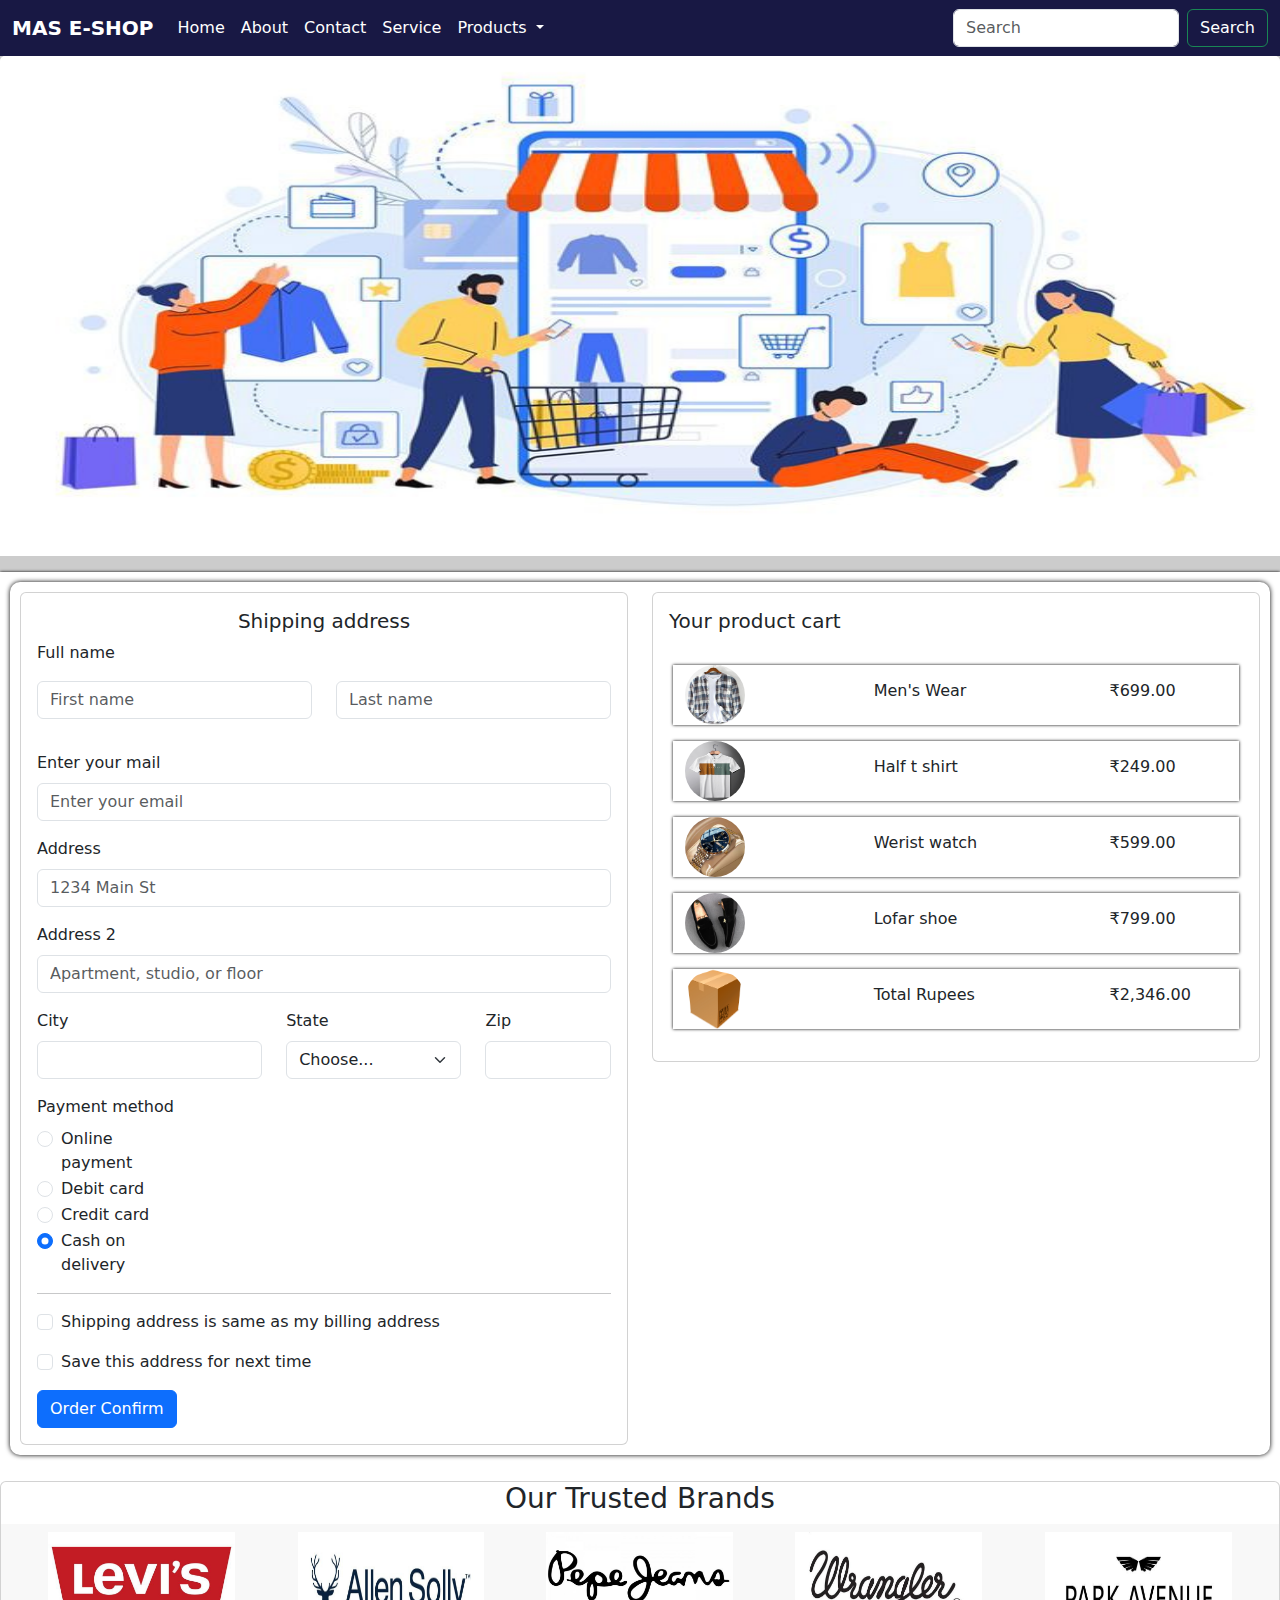
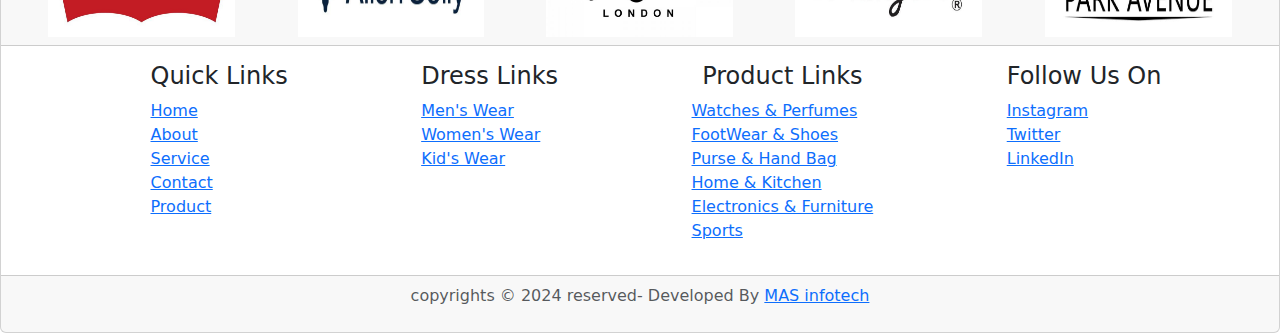
<file: payment.html>
<!DOCTYPE html>
<html lang="en">

<head>
    <meta charset="UTF-8">
    <meta name="viewport" content="width=device-width, initial-scale=1.0">
    <title>Payment | powered by MAS infotech</title>
    <link rel="stylesheet" href="styles.css">
    <link href="https://cdn.jsdelivr.net/npm/bootstrap@5.3.3/dist/css/bootstrap.min.css" rel="stylesheet"
        integrity="sha384-QWTKZyjpPEjISv5WaRU9OFeRpok6YctnYmDr5pNlyT2bRjXh0JMhjY6hW+ALEwIH" crossorigin="anonymous">

    <style>
        body {
            background-color: rgb(204, 204, 204);
        }

        .navbar {
            background-color: rgb(24, 24, 68);
        }

        .form-container {
            width: 100%;
            height: auto;
            background-color: white;
            margin: auto;
            margin-top: 10px;
            box-shadow: 0 0 3px black;
            display: flex;
            justify-content: space-evenly;
        }

        .form-card {
            width: 100%;
            display: flex;
            flex-direction: column;
            padding: 10px;
            margin: 10px;
            box-shadow: 0 0 5px black;
            border-radius: 10px;
        }

        .card-group>.card {
            height: 350px;
            flex: 1 0 0%;
            margin-bottom: 0;
            margin: 10px;
            border-radius: 10px;
            background-color: wheat;
            box-shadow: 0 0 5px black;
        }

        .card-group>.card>img {
            height: 200px;
        }

        .innerpayment {
            width: 100%;
            display: flex;
            flex-wrap: wrap;
            padding: 20px;
            background-color: white;
        }

        /* .about-content>.card>img {
            width: 100%;
            height: 350px;
        } */
        .innerpayment>.card {
            width: 100%;
            margin: 10px;
            box-shadow: 0 0 5px black;
        }

        .card-body ul {
            display: flex;
            flex-direction: column;
        }

        .card-body ul li {
            text-decoration: none;
            list-style: none;
            text-align: start;
        }
    </style>
</head>

<body>
    <!-- navbar start   -->
    <div class="banner">
        <nav class="navbar navbar-expand-lg">
            <div class="container-fluid">
                <a class="navbar-brand text-white" href="index.html"><b>MAS E-SHOP</b></a>
                <button class="navbar-toggler" type="button" data-bs-toggle="collapse"
                    data-bs-target="#navbarSupportedContent" aria-controls="navbarSupportedContent"
                    aria-expanded="false" aria-label="Toggle navigation">
                    <span class="navbar-toggler-icon bg-light" style="border-radius: 5px;"></span>
                </button>
                <div class="collapse navbar-collapse" id="navbarSupportedContent">
                    <ul class="navbar-nav me-auto mb-2 mb-lg-0">
                        <li class="nav-item">
                            <a class="nav-link active text-white" aria-current="page" href="index.html">Home</a>
                        </li>
                        <li class="nav-item">
                            <a class="nav-link text-white" href="about.html">About</a>
                        </li>
                        <li class="nav-item">
                            <a class="nav-link text-white" href="contact.html">Contact</a>
                        </li>
                        <li class="nav-item">
                            <a class="nav-link text-white" href="service.html">Service</a>
                        </li>
                        <li class="nav-item dropdown">
                            <a class="nav-link dropdown-toggle text-white" href="#" role="button"
                                data-bs-toggle="dropdown" aria-expanded="false">
                                Products
                            </a>
                            <ul class="dropdown-menu">
                                <li><a class="dropdown-item" href="men.html">Men's Wear</a></li>
                                <li><a class="dropdown-item" href="women.html">Women's Wear</a></li>
                                <li><a class="dropdown-item" href="kids.html">Kid's Wear</a></li>
                                <li>
                                    <hr class="dropdown-divider">
                                </li>
                                <li><a class="dropdown-item" href="watch.html">Watches & Perfumes</a></li>
                                <li><a class="dropdown-item" href="footwear.html">FootWear & Shoes</a></li>
                                <li><a class="dropdown-item" href="purse.html">Purse & Hand Bag</a></li>
                                <li><a class="dropdown-item" href="kitchen.html">Home & Kitchen</a></li>
                                <li><a class="dropdown-item" href="furniture.html">Electronics & Furniture</a></li>
                                <li><a class="dropdown-item" href="sports.html">Sports</a></li>
                            </ul>
                        </li>
                    </ul>
                    <form class="d-flex" role="search">
                        <input class="form-control me-2" type="search" placeholder="Search" aria-label="Search">
                        <button class="btn btn-outline-success text-white" type="submit">Search</button>
                    </form>
                </div>
            </div>
        </nav>
    </div>
    <!-- navbar end -->
    <!-- about content start -->
    <div class="about-content">
        <div class="card mb-3 border-0">
            <img src="img/s-exp.jpg" class="card-img-top" alt="...">
        </div>
    </div>
    <!-- about content end  -->
    <!-- form content start  -->
    <div class="form-container d-flex flex-wrap justify-content-center  w-100">
        <div class="form-card d-flex flex-column justify-content-center w-100">
            <div class="row d-flex justify-content-center">
                <div class="col-md-6 mb-3 mb-sm-0 order-2 order-md-1">
                    <div class="card">
                        <div class="card-body">
                            <h5 class="card-title text-center">Shipping address</h5>
                            <p class="card-text">
                                Full name
                            <div class="row">
                                <div class="col-md-6 mb-3">
                                    <input type="text" class="form-control" placeholder="First name"
                                        aria-label="First name">
                                </div>
                                <div class="col-md-6">
                                    <input type="text" class="form-control" placeholder="Last name"
                                        aria-label="Last name">
                                </div>
                            </div>
                            <div class="mb-3">
                                <label for="formGroupExampleInput" class="form-label mt-3">
                                    Enter your mail
                                </label>
                                <input type="text" class="form-control" id="formGroupExampleInput"
                                    placeholder="Enter your email">
                            </div>
                            <div class="col-12">
                                <label for="inputAddress" class="form-label">Address</label>
                                <input type="text" class="form-control" id="inputAddress" placeholder="1234 Main St">
                            </div>
                            <div class="col-12 mt-3">
                                <label for="inputAddress2" class="form-label">Address 2</label>
                                <input type="text" class="form-control" id="inputAddress2"
                                    placeholder="Apartment, studio, or floor">
                            </div>
                            <div class="row mt-3">
                                <div class="col-md-5">
                                    <label for="inputCity" class="form-label">City</label>
                                    <input type="text" class="form-control" id="inputCity">
                                </div>
                                <div class="col-md-4">
                                    <label for="inputState" class="form-label">State</label>
                                    <select id="inputState" class="form-select">
                                        <option selected>Choose...</option>
                                        <option>Andhra Pradesh</option>
                                        <option>Arunachal Pradesh</option>
                                        <option>Assam</option>
                                        <option> Bihar</option>
                                        <option> Chhattisgarh</option>
                                        <option>Goa</option>
                                        <option>Gujarat</option>
                                        <option> Haryana</option>
                                        <option>Himachal Pradesh</option>
                                        <option>Jharkhand</option>
                                        <option>Karnataka</option>
                                        <option> Kerala</option>
                                        <option> Madhya Pradesh</option>
                                        <option> Maharashtra</option>
                                        <option>Manipur</option>
                                        <option>Meghalaya</option>
                                        <option>Mizoram</option>
                                        <option>Nagaland</option>
                                        <option>Odisha (Orissa)</option>
                                        <option>Punjab</option>
                                        <option>Rajasthan</option>
                                        <option>Sikkim</option>
                                        <option>Tamil Nadu</option>
                                        <option>Telangana</option>
                                        <option>Tripura</option>
                                        <option>Uttar Pradesh</option>
                                        <option>Uttarakhand</option>
                                        <option>West Bengal</option>
                                    </select>
                                </div>
                                <div class="col-md-3">
                                    <label for="inputZip" class="form-label">Zip</label>
                                    <input type="text" class="form-control" id="inputZip">
                                </div>
                            </div>
                            <div class="col-md-3 mt-3">
                                <label for="inputZip" class="form-label">Payment method</label>
                                <div class="form-check">
                                    <input class="form-check-input" type="radio" name="flexRadioDefault"
                                        id="flexRadioDefault1">
                                    <label class="form-check-label" for="flexRadioDefault1">
                                        Online payment
                                    </label>
                                </div>
                                <div class="form-check">
                                    <input class="form-check-input" type="radio" name="flexRadioDefault"
                                        id="flexRadioDefault1">
                                    <label class="form-check-label" for="flexRadioDefault1">
                                        Debit card
                                    </label>
                                </div>
                                <div class="form-check">
                                    <input class="form-check-input" type="radio" name="flexRadioDefault"
                                        id="flexRadioDefault1">
                                    <label class="form-check-label" for="flexRadioDefault1">
                                        Credit card
                                    </label>
                                </div>
                                <div class="form-check">
                                    <input class="form-check-input" type="radio" name="flexRadioDefault"
                                        id="flexRadioDefault2" checked>
                                    <label class="form-check-label" for="flexRadioDefault2">
                                        Cash on delivery
                                    </label>
                                </div>
                            </div>
                            <hr>
                            <div class="col-12 mt-3">
                                <div class="form-check">
                                    <input class="form-check-input" type="checkbox" id="gridCheck">
                                    <label class="form-check-label" for="gridCheck">
                                        Shipping address is same as my billing address
                                    </label>
                                </div>
                            </div>
                            <div class="col-12 mt-3">
                                <div class="form-check">
                                    <input class="form-check-input" type="checkbox" id="gridCheck">
                                    <label class="form-check-label" for="gridCheck">
                                        Save this address for next time
                                    </label>
                                </div>
                            </div>
                            </p>
                            <!-- Button trigger modal -->
                            <button type="button" class="btn btn-primary" data-bs-toggle="modal"
                                data-bs-target="#exampleModal">
                                Order Confirm
                            </button>

                            <!-- Modal -->
                            <div class="modal fade" id="exampleModal" tabindex="-1" aria-labelledby="exampleModalLabel"
                                aria-hidden="true">
                                <div class="modal-dialog">
                                    <div class="modal-content">
                                        <div class="modal-header">
                                            <h1 class="modal-title fs-5" id="exampleModalLabel"><b>MAS E-SHOP</b></h1>
                                            <button type="button" class="btn-close" data-bs-dismiss="modal"
                                                aria-label="Close"></button>
                                        </div>
                                        <div class="modal-body text-center">
                                            Your order has confirmed. <br> <b>THANK YOU FOR USING MAS E-SHOP</b> <br> <i>Visit Again.</i>
                                        </div>
                                        <div class="modal-footer">
                                            <button type="button" class="btn btn-secondary"
                                                data-bs-dismiss="modal">Close</button>
                                            <button type="button" class="btn btn-primary"><a href="product.html" class="text-white" style="text-decoration: none;">SHOP MORE</a></button>
                                        </div>
                                    </div>
                                </div>
                            </div>
                        </div>
                    </div>
                </div>
                <div class="col-md-6 order-1 order-md-2 mb-3">
                    <div class="card">
                        <div class="card-body">
                            <h5 class="card-title">Your product cart</h5>
                            <div class="cart row mt-3 p-3">
                                <div class="cart1 mb-3">
                                    <div class="cart-item row mb-0" style="box-shadow: 0 0 3px black;">
                                        <div class="col-4 mt-0">
                                            <img src="img/shirt/1.jpg" class="img-fluid" alt="MAS E-SHOP" style="border-radius: 50%; height: 60px; width: 60px;">
                                        </div>
                                        <div class="col-5 mt-3">
                                            <h6 class="card-title">Men's Wear</h6>
                                        </div>
                                        <div class="col-3 mt-3">
                                            <h6 class="card-title"> ₹699.00</h6>
                                        </div>
                                    </div>
                                </div>
                                <div class="cart2  mb-3">
                                    <div class="cart-item row mb-0" style="box-shadow: 0 0 3px black;">
                                        <div class="col-4 mt-0">
                                            <img src="img/shirts/1.jpg" class="img-fluid" alt="MAS E-SHOP"style="border-radius: 50%; height: 60px; width: 60px;">
                                        </div>
                                        <div class="col-5 mt-3">
                                            <h6 class="card-title">Half t shirt</h6>
                                        </div>
                                        <div class="col-3 mt-3">
                                            <h6 class="card-title"> ₹249.00</h6>
                                        </div>
                                    </div>
                                </div>
                                <div class="cart3  mb-3 ">
                                    <div class="cart-item row mb-0" style="box-shadow: 0 0 3px black;">
                                        <div class="col-4 mt-0">
                                            <img src="img/watches/1.jpg" class="img-fluid" alt="MAS E-SHOP" style="border-radius: 50%; height: 60px; width: 60px;">
                                        </div>
                                        <div class="col-5 mt-3">
                                            <h6 class="card-title">Werist watch</h6>
                                        </div>
                                        <div class="col-3 mt-3">
                                            <h6 class="card-title"> ₹599.00</h6>
                                        </div>
                                    </div>
                                </div>
                                <div class="cart3  mb-3">
                                    <div class="cart-item row mb-0" style="box-shadow: 0 0 3px black;">
                                        <div class="col-4 mt-0">
                                            <img src="img/shoes/5.jpg" class="img-fluid" alt="MAS E-SHOP" style="border-radius: 50%; height: 60px; width: 60px;">
                                        </div>
                                        <div class="col-5 mt-3">
                                            <h6 class="card-title">Lofar shoe</h6>
                                        </div>
                                        <div class="col-3 mt-3">
                                            <h6 class="card-title"> ₹799.00</h6>
                                        </div>
                                    </div>
                                </div>
                            
                            <div class="cart3 ">
                                <div class="cart-item row mb-0" style="box-shadow: 0 0 3px black;">
                                    <div class="col-4 mt-0">
                                        <img src="img/product.png" class="img-fluid" alt="MAS E-SHOP" style="border-radius: 50%; height: 60px; width: 60px;">
                                    </div>
                                    <div class="col-5 mt-3 mb-3">
                                        <h6 class="card-title">Total Rupees</h6>
                                    </div>
                                    <div class="col-3 mt-3 mb-3">
                                        <h6 class="card-title"> ₹2,346.00</h6>
                                    </div>
                                </div>
                            </div>
                        </div>
                    </div>
                </div>
            </div>
        </div>
        <!-- your order page start  -->

        <!-- your order page end  -->
    </div>
    <!-- form content end  -->
    <!-- footer content start  -->
    <footer class="footer-container mt-3">
        <div class="card text-center">
            <h3>Our Trusted Brands</h3>
            <div class="card-header d-flex flex-row justify-content-evenly">
                <div class="brand-img">
                    <img src="img/4.jpg" alt="MAS E-SHOP" class="w-75 h-100">
                </div>
                <div class="brand-img">
                    <img src="img/5.jpg" alt="MAS E-SHOP" class="w-75 h-100">
                </div>
                <div class="brand-img">
                    <img src="img/6.jpg" alt="MAS E-SHOP" class="w-75 h-100">
                </div>
                <div class="brand-img">
                    <img src="img/7.jpg" alt="MAS E-SHOP" class="w-75 h-100">
                </div>
                <div class="brand-img">
                    <img src="img/46.jpg" alt="MAS E-SHOP" class="w-75 h-100">
                </div>
            </div>
            <div class="card-body d-flex justify-content-evenly flex-wrap border-0">

                <ul>
                    <h4>Quick Links</h4>
                    <li><a href="index.html">Home</a></li>
                    <li><a href="about.html">About</a></li>
                    <li><a href="service.html">Service<a></li>
                    <li><a href="contact.html">Contact</a></li>
                    <li><a href="product.html">Product</a></li>
                </ul>
                <ul>
                    <h4>Dress Links</h4>
                    <li><a href="men.html">Men's Wear</a></li>
                    <li><a href="women.html">Women's Wear</a></li>
                    <li><a href="kids.html">Kid's Wear</a></li>
                </ul>
                <ul>
                    <h4>Product Links</h4>
                    <li><a href="watch.html">Watches & Perfumes</a></li>
                    <li><a href="footwear.html">FootWear & Shoes</a></li>
                    <li><a href="purse.html">Purse & Hand Bag</a></li>
                    <li><a href="kitchen.html">Home & Kitchen</a></li>
                    <li><a href="furniture.html">Electronics & Furniture</a></li>
                    <li><a href="sports.html">Sports</a></li>
                </ul>
                <ul>
                    <h4>Follow Us On</h4>
                    <li><a href="">Instagram</a></li>
                    <li><a href="">Twitter</a></li>
                    <li><a href="">LinkedIn</a></li>
                </ul>
            </div>
            <div class="card-footer text-body-secondary">
                <p>copyrights &copy; 2024 reserved- Developed By <a href="https://masinfotech.netlify.app/">MAS infotech
                    </a> </p>
            </div>
        </div>
    </footer>
    <!-- footer content end  -->
    <script src="https://cdn.jsdelivr.net/npm/bootstrap@5.3.3/dist/js/bootstrap.bundle.min.js"
        integrity="sha384-YvpcrYf0tY3lHB60NNkmXc5s9fDVZLESaAA55NDzOxhy9GkcIdslK1eN7N6jIeHz"
        crossorigin="anonymous"></script>

</body>

</html>
</file>
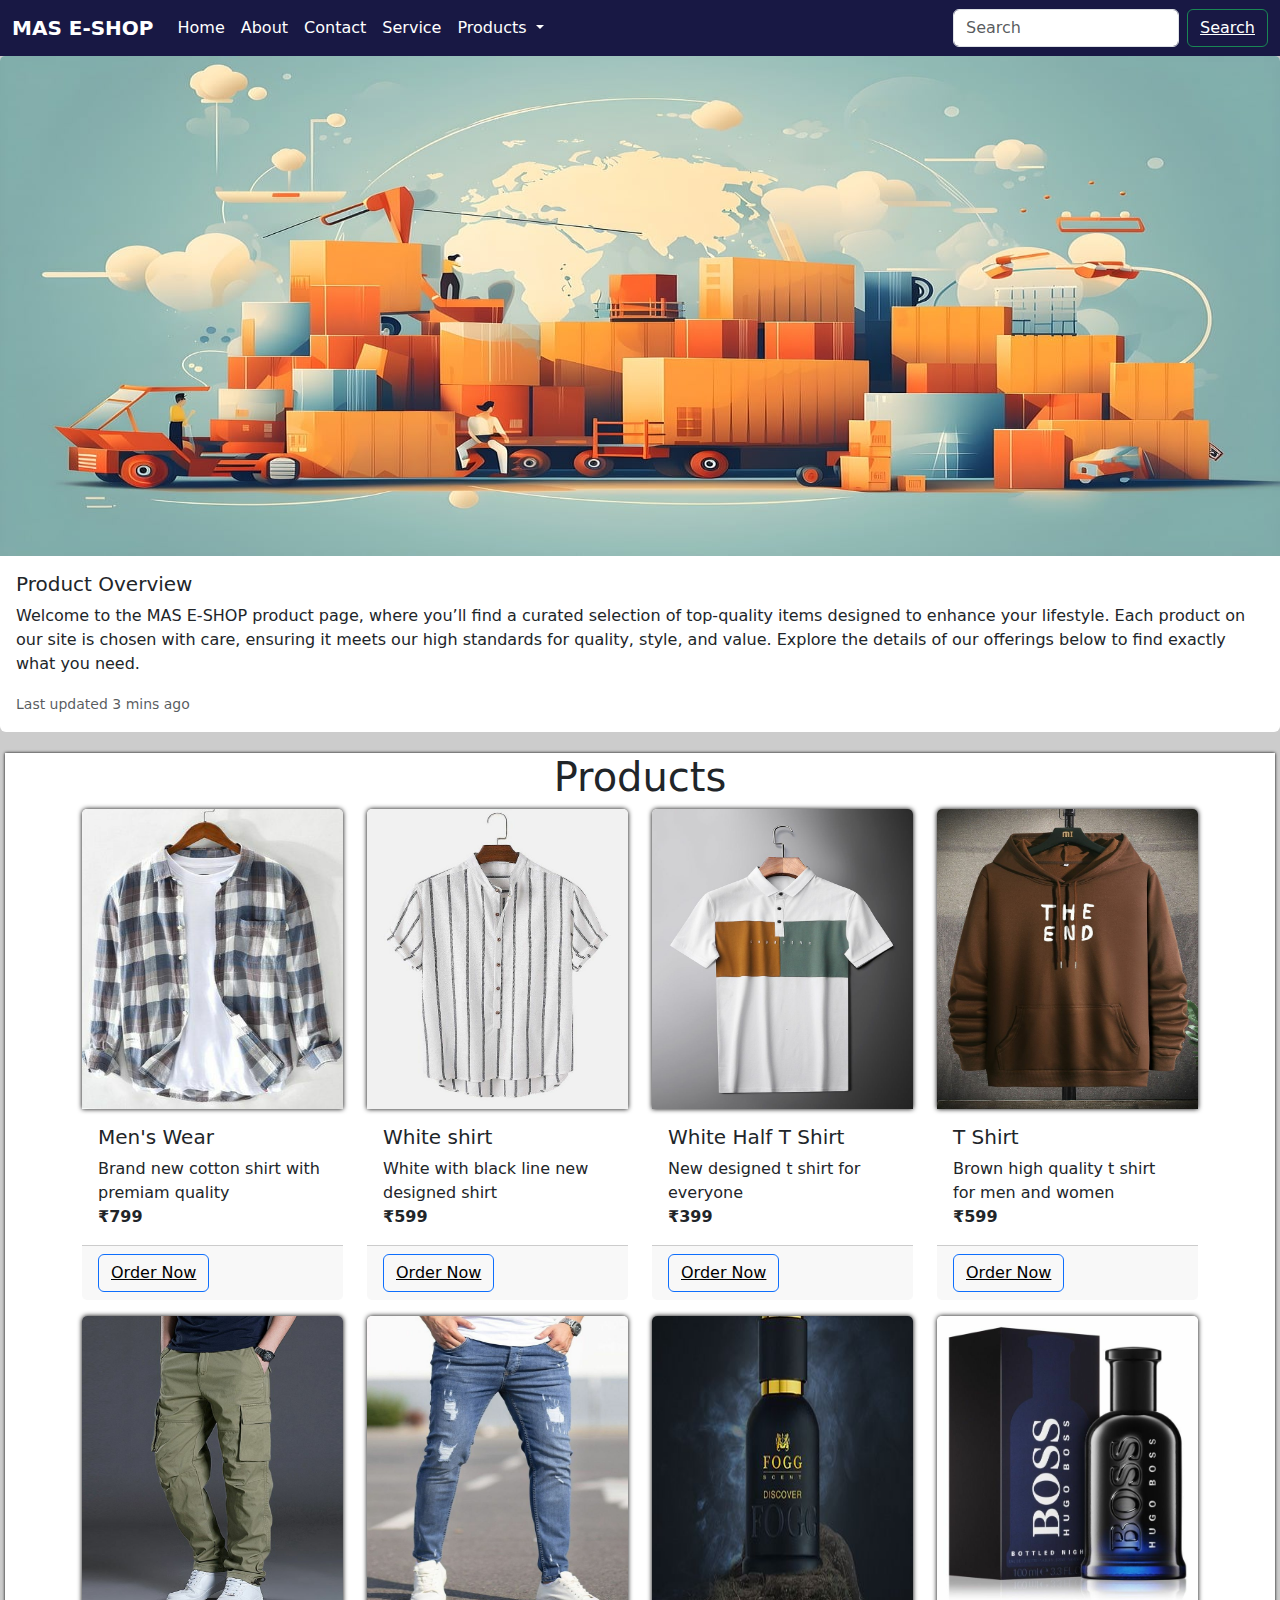
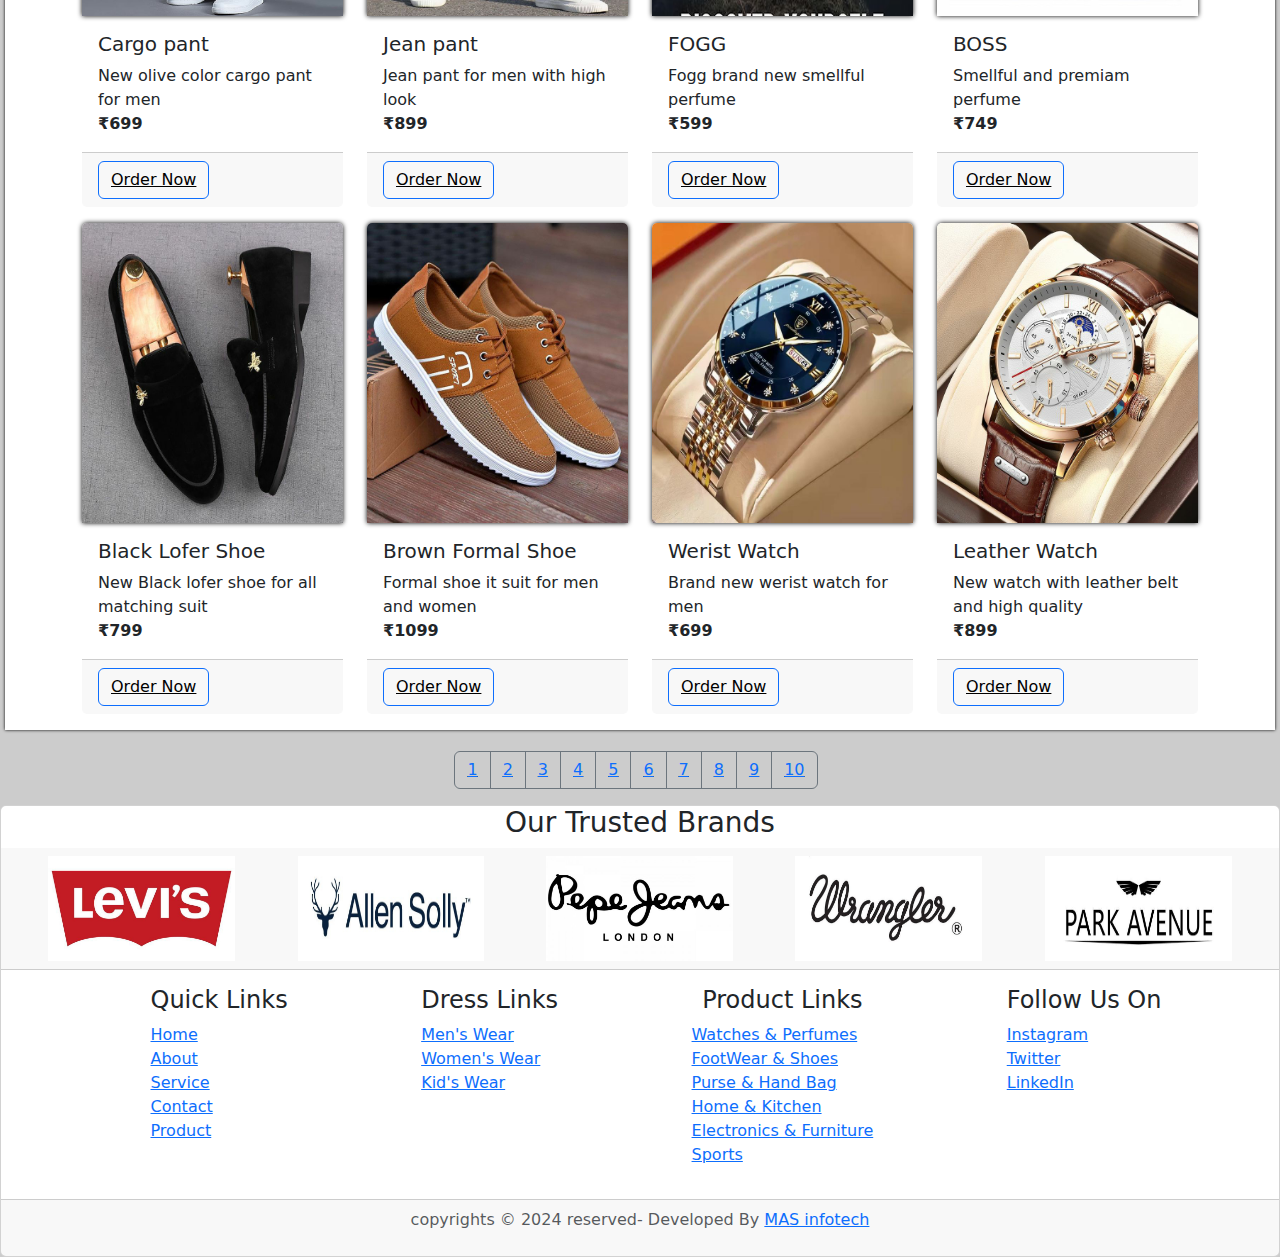
<file: product.html>
<!DOCTYPE html>
<html lang="en">

<head>
    <meta charset="UTF-8">
    <meta name="viewport" content="width=device-width, initial-scale=1.0">
    <title>product | powered by MAS infotech</title>
    <link rel="stylesheet" href="styles.css">
    <link href="https://cdn.jsdelivr.net/npm/bootstrap@5.3.3/dist/css/bootstrap.min.css" rel="stylesheet"
        integrity="sha384-QWTKZyjpPEjISv5WaRU9OFeRpok6YctnYmDr5pNlyT2bRjXh0JMhjY6hW+ALEwIH" crossorigin="anonymous">

    <style>
        body {
            background-color: rgb(204, 204, 204);
        }

        .navbar {
            background-color: rgb(24, 24, 68);
        }

        .about-content>.card>img {
            width: 100%;
            height: 500px;
        }

        .product {
            width: 100%;
            height: 100%;
            display: flex;
            flex-direction: row;
            /* background-color: red; */
        }

        .product-container {
            width: auto;
            height: auto;
            margin: 5px;
            box-shadow: 0 0 3px black;
            background-color: rgb(255, 255, 255);
        }

        .product-container>ul>li {
            list-style: none;
            line-height: 8vh;
        }

        .product-container>ul>li>a {
            text-decoration: none;
            color: black;
            font-weight: 500;
        }

        .product-container>h1 {
            text-align: center;
        }

        .card-body ul {
            display: flex;
            flex-direction: column;
        }

        .card-body ul li {
            text-decoration: none;
            list-style: none;
            text-align: start;
        }

        .col-md-4>img {
            width: 100%;
            height: 300px;
            box-shadow: 0 0 5px black;
        }

        .card-group>.card {
            flex: 1 0 0%;
            margin-bottom: 0;
            margin: 10px;
            border-radius: 10px;
            background-color: wheat;
            box-shadow: 0 0 5px black;
        }

        /* .card-group>.card>img{
            height: 300px;
        } */
        .btn {
            background-color: transparent;
            color: black;
            text-decoration: underline;
        }
    </style>
</head>

<body>
    <!-- navbar start   -->
    <div class="banner">
        <nav class="navbar navbar-expand-lg">
            <div class="container-fluid">
                <a class="navbar-brand text-white" href="index.html"><b>MAS E-SHOP</b></a>
                <button class="navbar-toggler" type="button" data-bs-toggle="collapse"
                    data-bs-target="#navbarSupportedContent" aria-controls="navbarSupportedContent"
                    aria-expanded="false" aria-label="Toggle navigation">
                    <span class="navbar-toggler-icon bg-light" style="border-radius: 5px;"></span>
                </button>
                <div class="collapse navbar-collapse" id="navbarSupportedContent">
                    <ul class="navbar-nav me-auto mb-2 mb-lg-0">
                        <li class="nav-item">
                            <a class="nav-link active text-white" aria-current="page" href="index.html">Home</a>
                        </li>
                        <li class="nav-item">
                            <a class="nav-link text-white" href="about.html">About</a>
                        </li>
                        <li class="nav-item">
                            <a class="nav-link text-white" href="contact.html">Contact</a>
                        </li>
                        <li class="nav-item">
                            <a class="nav-link text-white" href="service.html">Service</a>
                        </li>
                        <li class="nav-item dropdown">
                            <a class="nav-link dropdown-toggle text-white" href="#" role="button"
                                data-bs-toggle="dropdown" aria-expanded="false">
                                Products
                            </a>
                            <ul class="dropdown-menu">
                                <li><a class="dropdown-item" href="men.html">Men's Wear</a></li>
                                <li><a class="dropdown-item" href="women.html">Women's Wear</a></li>
                                <li><a class="dropdown-item" href="kids.html">Kid's Wear</a></li>
                                <li>
                                    <hr class="dropdown-divider">
                                </li>
                                <li><a class="dropdown-item" href="watch.html">Watches & Perfumes</a></li>
                                <li><a class="dropdown-item" href="footwear.html">FootWear & Shoes</a></li>
                                <li><a class="dropdown-item" href="purse.html">Purse & Hand Bag</a></li>
                                <li><a class="dropdown-item" href="kitchen.html">Home & Kitchen</a></li>
                                <li><a class="dropdown-item" href="furniture.html">Electronics & Furniture</a></li>
                                <li><a class="dropdown-item" href="sports.html">Sports</a></li>
                            </ul>
                        </li>
                    </ul>
                    <form class="d-flex" role="search">
                        <input class="form-control me-2" type="search" placeholder="Search" aria-label="Search">
                        <button class="btn btn-outline-success text-white" type="submit">Search</button>
                    </form>
                </div>
            </div>
        </nav>
    </div>
    <!-- navbar end -->
    <!-- about content start -->
    <div class="about-content">
        <div class="card mb-3 border-0">
            <img src="img/h1.jpg" class="card-img-top" alt="...">
            <div class="card-body">
                <h5 class="card-title">Product Overview</h5>
                <p class="card-text">Welcome to the MAS E-SHOP product page, where you’ll find a curated selection of
                    top-quality items designed to enhance your lifestyle. Each product on our site is chosen with care,
                    ensuring it meets our high standards for quality, style, and value. Explore the details of our
                    offerings below to find exactly what you need.</p>
                <p class="card-text"><small class="text-body-secondary">Last updated 3 mins ago</small></p>
            </div>
        </div>
    </div>
    <!-- about content end  -->
    <!-- product page start  -->
    <div class="product">

        <div class="product-container w-100">
            <h1>Products</h1>
            <div class="card-group">
                <div class="container">
                    <div class="row">
                        <div class="card col-12 col-sm-6 col-md-4 col-lg-3 mb-3 border-0">
                            <img src="img/shirt/1.jpg" class="card-img-top" alt="...">
                            <div class="card-body">
                                <h5 class="card-title">Men's Wear</h5>
                                <p class="card-text">Brand new cotton shirt with premiam quality <br><b>₹799</b> </p>
                            </div>
                            <div class="card-footer">
                                <small class="text-body-secondary">
                                    <a class="btn btn-primary" href="payment.html" role="button">Order Now</a>
                                </small>
                            </div>
                        </div>
                        <div class="card col-12 col-sm-6 col-md-4 col-lg-3 mb-3 border-0">
                            <img src="img/shirt/3.jpg" class="card-img-top" alt="...">
                            <div class="card-body">
                                <h5 class="card-title">White shirt</h5>
                                <p class="card-text">White with black line new designed shirt <br> <b>₹599</b></p>
                            </div>
                            <div class="card-footer">
                                <small class="text-body-secondary">
                                    <a class="btn btn-primary" href="payment.html" role="button">Order Now</a>
                                </small>
                            </div>
                        </div>
                        <div class="card col-12 col-sm-6 col-md-4 col-lg-3 mb-3 border-0">
                            <img src="img/shirts/1.jpg" class="card-img-top" alt="...">
                            <div class="card-body">
                                <h5 class="card-title">White Half T Shirt</h5>
                                <p class="card-text">New designed t shirt for everyone <br><b>₹399</b></p>
                            </div>
                            <div class="card-footer">
                                <small class="text-body-secondary">
                                    <a class="btn btn-primary" href="payment.html" role="button">Order Now</a>
                                </small>
                            </div>
                        </div>
                        <div class="card col-12 col-sm-6 col-md-4 col-lg-3 mb-3 border-0">
                            <img src="img/shirts/8.jpg" class="card-img-top" alt="...">
                            <div class="card-body">
                                <h5 class="card-title">T Shirt</h5>
                                <p class="card-text">Brown high quality t shirt for men and women <br><b>₹599</b></p>
                            </div>
                            <div class="card-footer">
                                <small class="text-body-secondary">
                                    <a class="btn btn-primary" href="payment.html" role="button">Order Now</a>
                                </small>
                            </div>
                        </div>

                        <div class="card col-12 col-sm-6 col-md-4 col-lg-3 mb-3 border-0">
                            <img src="img/pants/1.jpg" class="card-img-top" alt="...">
                            <div class="card-body">
                                <h5 class="card-title">Cargo pant</h5>
                                <p class="card-text">New olive color cargo pant for men <br><b>₹699</b></p>
                            </div>
                            <div class="card-footer">
                                <small class="text-body-secondary">
                                    <a class="btn btn-primary" href="payment.html" role="button">Order Now</a>
                                </small>
                            </div>
                        </div>
                        <div class="card col-12 col-sm-6 col-md-4 col-lg-3 mb-3 border-0">
                            <img src="img/pants/3.jpg" class="card-img-top" alt="...">
                            <div class="card-body">
                                <h5 class="card-title">Jean pant</h5>
                                <p class="card-text">Jean pant for men with high look <br><b>₹899</b></p>
                            </div>
                            <div class="card-footer">
                                <small class="text-body-secondary">
                                    <a class="btn btn-primary" href="payment.html" role="button">Order Now</a>
                                </small>
                            </div>
                        </div>
                        <div class="card col-12 col-sm-6 col-md-4 col-lg-3 mb-3 border-0">
                            <img src="img/perfumes/1.jpg.jfif" class="card-img-top" alt="...">
                            <div class="card-body">
                                <h5 class="card-title">FOGG</h5>
                                <p class="card-text">Fogg brand new smellful perfume <br><b>₹599</b></p>
                            </div>
                            <div class="card-footer">
                                <small class="text-body-secondary">
                                    <a class="btn btn-primary" href="payment.html" role="button">Order Now</a>
                                </small>
                            </div>
                        </div>
                        <div class="card col-12 col-sm-6 col-md-4 col-lg-3 mb-3 border-0">
                            <img src="img/perfumes/6.jpg" class="card-img-top" alt="...">
                            <div class="card-body">
                                <h5 class="card-title">BOSS</h5>
                                <p class="card-text">Smellful and premiam perfume <br><b>₹749</b></p>
                            </div>
                            <div class="card-footer">
                                <small class="text-body-secondary">
                                    <a class="btn btn-primary" href="payment.html" role="button">Order Now</a>
                                </small>
                            </div>
                        </div>

                        <div class="card col-12 col-sm-6 col-md-4 col-lg-3 mb-3 border-0">
                            <img src="img/shoes/5.jpg" class="card-img-top" alt="...">
                            <div class="card-body">
                                <h5 class="card-title">Black Lofer Shoe</h5>
                                <p class="card-text">New Black lofer shoe for all matching suit <br><b>₹799</b></p>
                            </div>
                            <div class="card-footer">
                                <small class="text-body-secondary">
                                    <a class="btn btn-primary" href="payment.html" role="button">Order Now</a>
                                </small>
                            </div>
                        </div>
                        <div class="card col-12 col-sm-6 col-md-4 col-lg-3 mb-3 border-0">
                            <img src="img/shoes/8.jpg" class="card-img-top" alt="...">
                            <div class="card-body">
                                <h5 class="card-title">Brown Formal Shoe</h5>
                                <p class="card-text">Formal shoe it suit for men and women <br><b>₹1099</b></p>
                            </div>
                            <div class="card-footer">
                                <small class="text-body-secondary">
                                    <a class="btn btn-primary" href="payment.html" role="button">Order Now</a>
                                </small>
                            </div>
                        </div>
                        <div class="card col-12 col-sm-6 col-md-4 col-lg-3 mb-3 border-0">
                            <img src="img/watches/1.jpg" class="card-img-top" alt="...">
                            <div class="card-body">
                                <h5 class="card-title">Werist Watch</h5>
                                <p class="card-text">Brand new werist watch for men <br><b>₹699</b></p>
                            </div>
                            <div class="card-footer">
                                <small class="text-body-secondary">
                                    <a class="btn btn-primary" href="payment.html" role="button">Order Now</a>
                                </small>
                            </div>
                        </div>
                        <div class="card col-12 col-sm-6 col-md-4 col-lg-3 mb-3 border-0">
                            <img src="img/watches/12.jpg" class="card-img-top" alt="...">
                            <div class="card-body">
                                <h5 class="card-title">Leather Watch</h5>
                                <p class="card-text">New watch with leather belt and high quality <br><b>₹899</b></p>
                            </div>
                            <div class="card-footer">
                                <small class="text-body-secondary">
                                    <a class="btn btn-primary" href="payment.html" role="button">Order Now</a>
                                </small>
                            </div>
                        </div>
                    </div>
                </div>
            </div>
        </div>
    </div>

    </div>
    <div class="product-btn d-flex justify-content-center mt-3">
        <div class="btn-group me-2" role="group" aria-label="First group">
            <button type="button" class="btn btn-outline-secondary"><a href="product.html">1</a></button>
            <button type="button" class="btn btn-outline-secondary"><a href="men.html">2</a></button>
            <button type="button" class="btn btn-outline-secondary"><a href="women.html">3</a></button>
            <button type="button" class="btn btn-outline-secondary"><a href="kids.html">4</a></button>
            <button type="button" class="btn btn-outline-secondary"><a href="watch.html">5</a></button>
            <button type="button" class="btn btn-outline-secondary"><a href="footwear.html">6</a></button>
            <button type="button" class="btn btn-outline-secondary"><a href="purse.html">7</a></button>
            <button type="button" class="btn btn-outline-secondary"><a href="kitchen.html">8</a></button>
            <button type="button" class="btn btn-outline-secondary"><a href="furniture.html">9</a></button>
            <button type="button" class="btn btn-outline-secondary"><a href="sports.html">10</a></button>
        </div>
    </div>
    <!-- product page end  -->
    <!-- footer content start  -->
    <footer class="footer-container mt-3">
        <div class="card text-center">
            <h3>Our Trusted Brands</h3>
            <div class="card-header d-flex flex-row justify-content-evenly">
                <div class="brand-img">
                    <img src="img/4.jpg" alt="MAS E-SHOP" class="w-75 h-100">
                </div>
                <div class="brand-img">
                    <img src="img/5.jpg" alt="MAS E-SHOP" class="w-75 h-100">
                </div>
                <div class="brand-img">
                    <img src="img/6.jpg" alt="MAS E-SHOP" class="w-75 h-100">
                </div>
                <div class="brand-img">
                    <img src="img/7.jpg" alt="MAS E-SHOP" class="w-75 h-100">
                </div>
                <div class="brand-img">
                    <img src="img/46.jpg" alt="MAS E-SHOP" class="w-75 h-100">
                </div>
            </div>
            <div class="card-body d-flex justify-content-evenly flex-wrap">

                <ul>
                    <h4>Quick Links</h4>
                    <li><a href="index.html">Home</a></li>
                    <li><a href="about.html">About</a></li>
                    <li><a href="service.html">Service<a></li>
                    <li><a href="contact.html">Contact</a></li>
                    <li><a href="product.html">Product</a></li>
                </ul>
                <ul>
                    <h4>Dress Links</h4>
                    <li><a href="men.html">Men's Wear</a></li>
                    <li><a href="women.html">Women's Wear</a></li>
                    <li><a href="kids.html">Kid's Wear</a></li>
                </ul>
                <ul>
                    <h4>Product Links</h4>
                    <li><a href="watch.html">Watches & Perfumes</a></li>
                    <li><a href="footwear.html">FootWear & Shoes</a></li>
                    <li><a href="purse.html">Purse & Hand Bag</a></li>
                    <li><a href="kitchen.html">Home & Kitchen</a></li>
                    <li><a href="furniture.html">Electronics & Furniture</a></li>
                    <li><a href="sports.html">Sports</a></li>
                </ul>
                <ul>
                    <h4>Follow Us On</h4>
                    <li><a href="">Instagram</a></li>
                    <li><a href="">Twitter</a></li>
                    <li><a href="">LinkedIn</a></li>
                </ul>
            </div>
            <div class="card-footer text-body-secondary">
                <p>copyrights &copy; 2024 reserved- Developed By <a href="https://masinfotech.netlify.app/">MAS
                        infotech
                    </a> </p>
            </div>
        </div>
    </footer>
    <!-- footer content end  -->
    <script src="https://cdn.jsdelivr.net/npm/bootstrap@5.3.3/dist/js/bootstrap.bundle.min.js"
        integrity="sha384-YvpcrYf0tY3lHB60NNkmXc5s9fDVZLESaAA55NDzOxhy9GkcIdslK1eN7N6jIeHz"
        crossorigin="anonymous"></script>

</body>

</html>
</file>
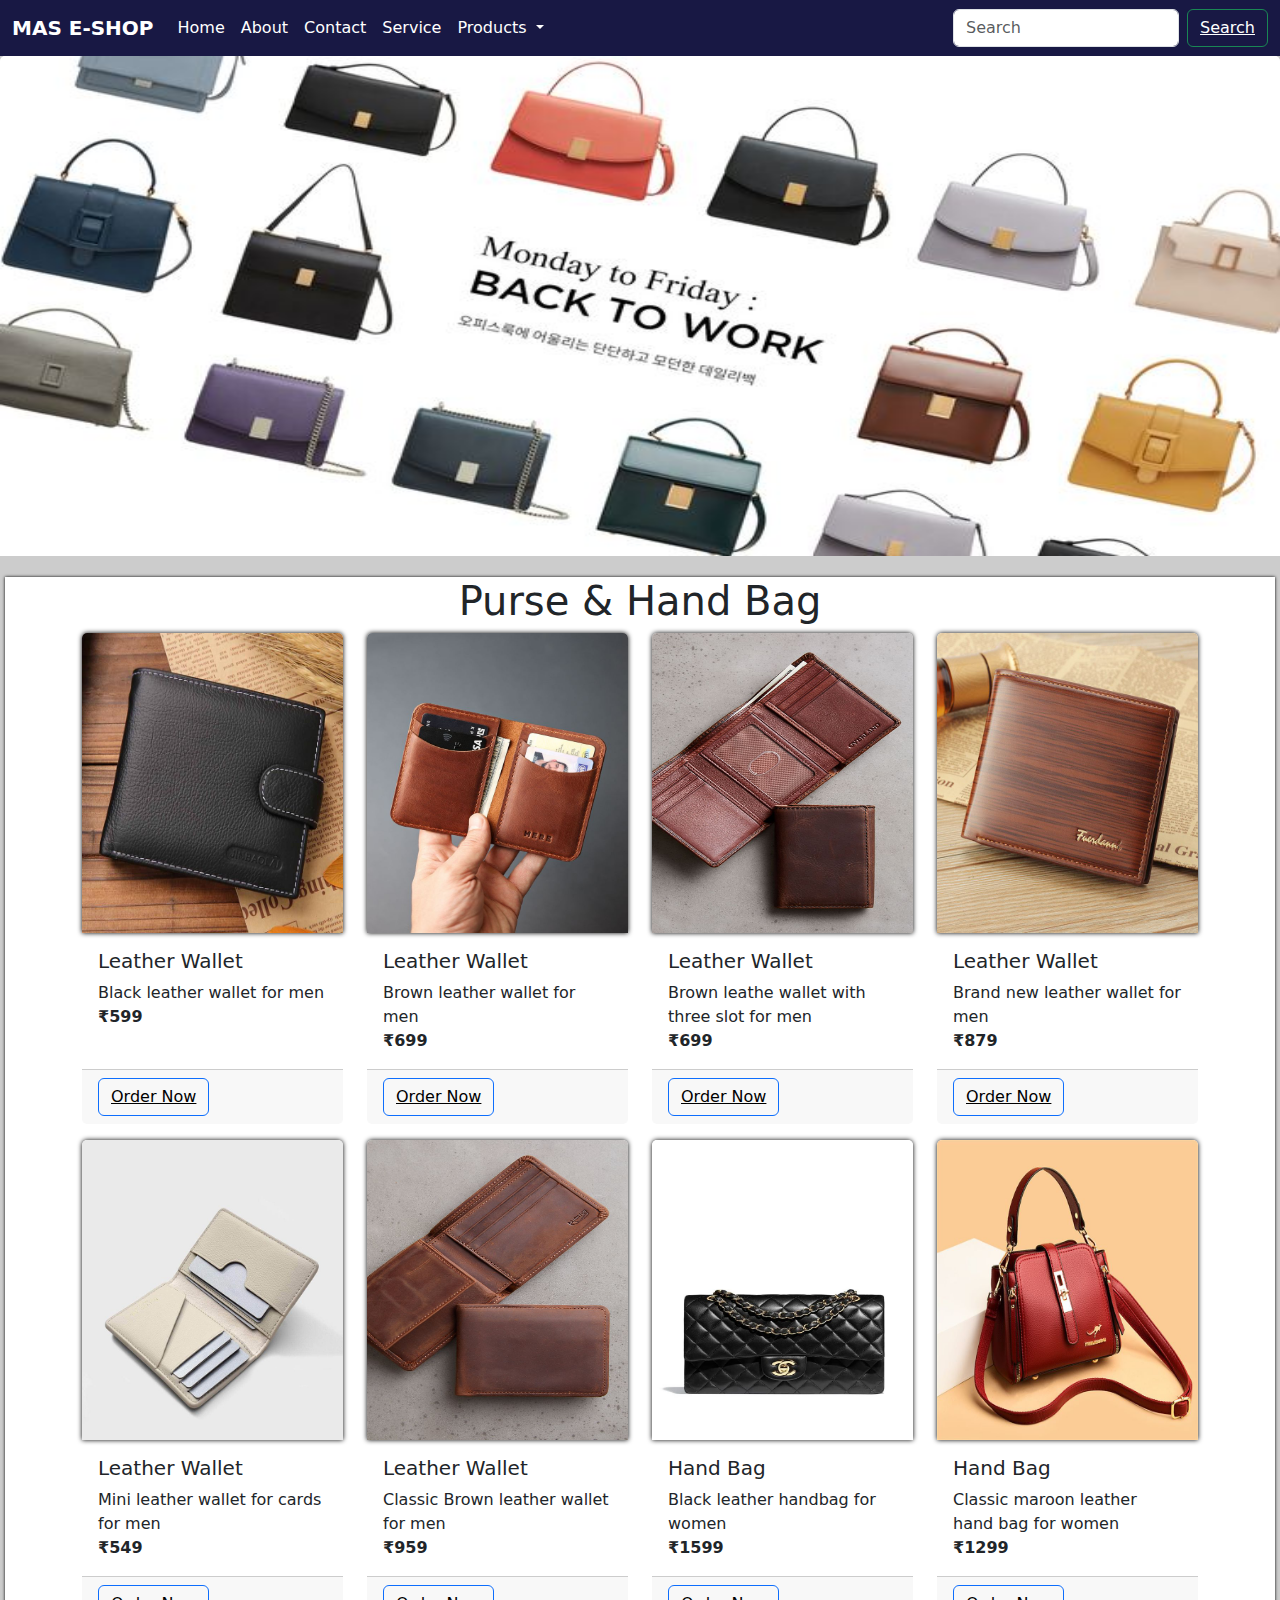
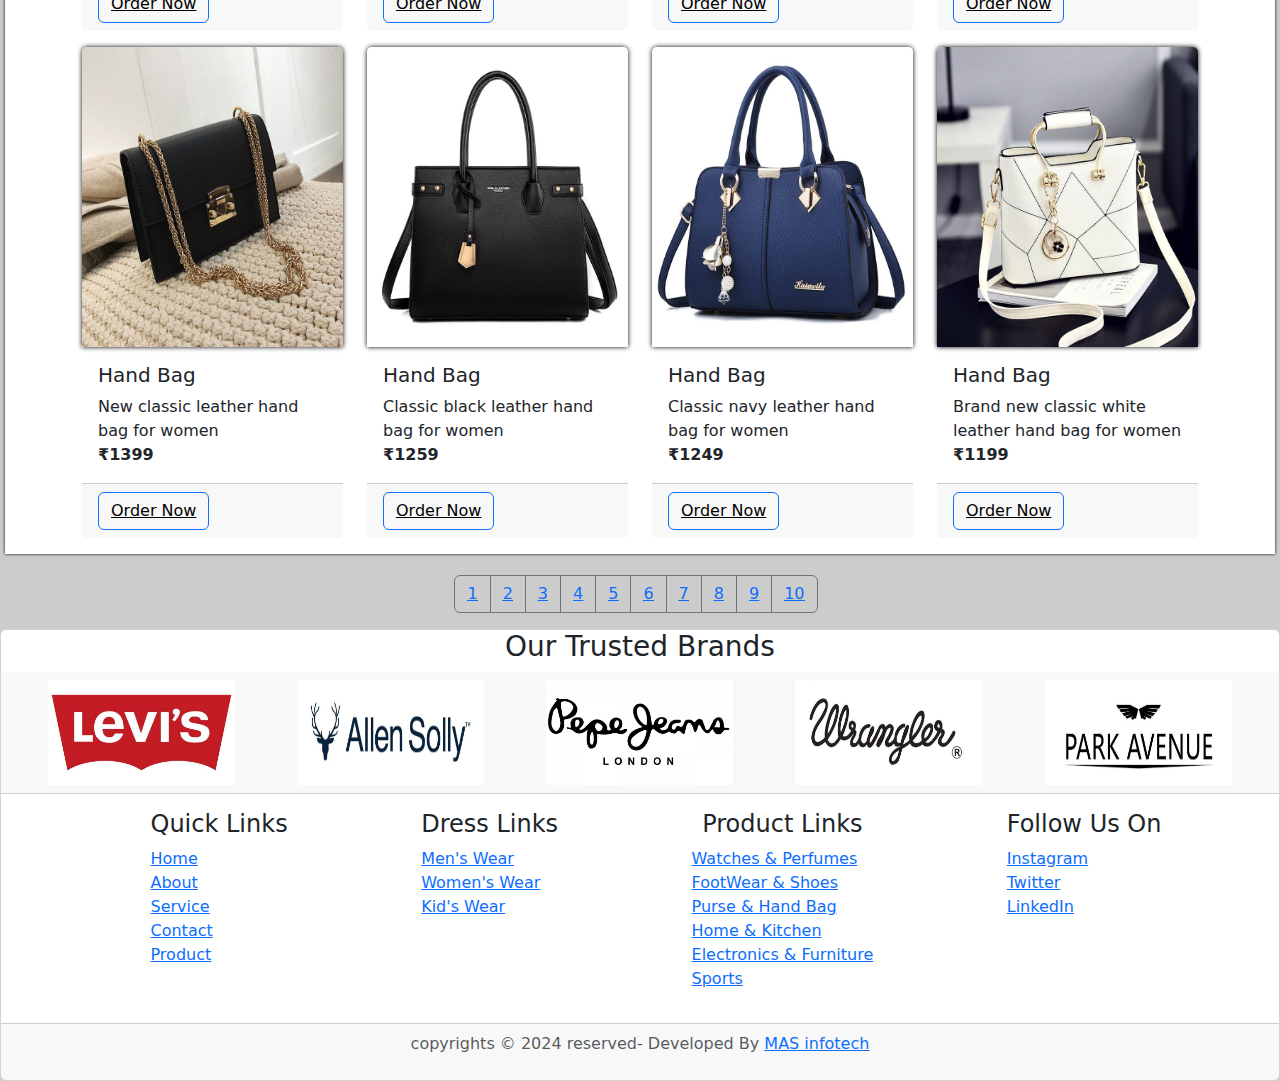
<file: purse.html>
<!DOCTYPE html>
<html lang="en">

<head>
    <meta charset="UTF-8">
    <meta name="viewport" content="width=device-width, initial-scale=1.0">
    <title>purse & hand bag | powered by MAS infotech</title>
    <link rel="stylesheet" href="styles.css">
    <link href="https://cdn.jsdelivr.net/npm/bootstrap@5.3.3/dist/css/bootstrap.min.css" rel="stylesheet"
        integrity="sha384-QWTKZyjpPEjISv5WaRU9OFeRpok6YctnYmDr5pNlyT2bRjXh0JMhjY6hW+ALEwIH" crossorigin="anonymous">

    <style>
        body {
            background-color: rgb(204, 204, 204);
        }

        .navbar {
            background-color: rgb(24, 24, 68);
        }

        .about-content>.card>img {
            width: 100%;
            height: 500px;
        }

        .product {
            width: 100%;
            height: 100%;
            display: flex;
            flex-direction: row;
            /* background-color: red; */
        }

        .product-container {
            width: auto;
            height: auto;
            margin: 5px;
            box-shadow: 0 0 3px black;
            background-color: rgb(255, 255, 255);
        }

        .product-container>ul>li {
            list-style: none;
            line-height: 8vh;
        }

        .product-container>ul>li>a {
            text-decoration: none;
            color: black;
            font-weight: 500;
        }

        .product-container>h1 {
            text-align: center;
        }

        .card-body ul {
            display: flex;
            flex-direction: column;
        }

        .card-body ul li {
            text-decoration: none;
            list-style: none;
            text-align: start;
        }

        .col-md-4>img {
            width: 100%;
            height: 300px;
            box-shadow: 0 0 5px black;
        }

        .card-group>.card {
            flex: 1 0 0%;
            margin-bottom: 0;
            margin: 10px;
            border-radius: 10px;
            box-shadow: 0 0 5px black;
        }

        .btn {
            background-color: transparent;
            color: black;
            text-decoration: underline;
        }

        /* .about-content>.card>img {
            width: 100%;
            height: 350px;
        } */

        /* .card-group>.card>img{
            height: 300px;
        } */
    </style>
</head>

<body>
    <!-- navbar start   -->
    <div class="banner">
        <nav class="navbar navbar-expand-lg ">
            <div class="container-fluid">
                <a class="navbar-brand text-white" href="index.html"><b>MAS E-SHOP</b></a>
                <button class="navbar-toggler" type="button" data-bs-toggle="collapse"
                    data-bs-target="#navbarSupportedContent" aria-controls="navbarSupportedContent"
                    aria-expanded="false" aria-label="Toggle navigation">
                    <span class="navbar-toggler-icon bg-light" style="border-radius: 5px;"></span>
                </button>
                <div class="collapse navbar-collapse" id="navbarSupportedContent">
                    <ul class="navbar-nav me-auto mb-2 mb-lg-0">
                        <li class="nav-item">
                            <a class="nav-link active text-white" aria-current="page" href="index.html">Home</a>
                        </li>
                        <li class="nav-item">
                            <a class="nav-link text-white" href="about.html">About</a>
                        </li>
                        <li class="nav-item">
                            <a class="nav-link text-white" href="contact.html">Contact</a>
                        </li>
                        <li class="nav-item">
                            <a class="nav-link text-white" href="service.html">Service</a>
                        </li>
                        <li class="nav-item dropdown">
                            <a class="nav-link dropdown-toggle text-white" href="#" role="button"
                                data-bs-toggle="dropdown" aria-expanded="false">
                                Products
                            </a>
                            <ul class="dropdown-menu">
                                <li><a class="dropdown-item" href="men.html">Men's Wear</a></li>
                                <li><a class="dropdown-item" href="women.html">Women's Wear</a></li>
                                <li><a class="dropdown-item" href="kids.html">Kid's Wear</a></li>
                                <li>
                                    <hr class="dropdown-divider">
                                </li>
                                <li><a class="dropdown-item" href="watch.html">Watches & Perfumes</a></li>
                                <li><a class="dropdown-item" href="footwear.html">FootWear & Shoes</a></li>
                                <li><a class="dropdown-item" href="purse.html">Purse & Hand Bag</a></li>
                                <li><a class="dropdown-item" href="kitchen.html">Home & Kitchen</a></li>
                                <li><a class="dropdown-item" href="furniture.html">Electronics & Furniture</a></li>
                                <li><a class="dropdown-item" href="sports.html">Sports</a></li>
                            </ul>
                        </li>
                    </ul>
                    <form class="d-flex" role="search">
                        <input class="form-control me-2" type="search" placeholder="Search" aria-label="Search">
                        <button class="btn btn-outline-success text-white" type="submit">Search</button>
                    </form>
                </div>
            </div>
        </nav>
    </div>
    <!-- navbar end -->
    <!-- about content start -->
    <div class="about-content">
        <div class="card mb-3 border-0">
            <img src="img/purse-b.jfif" class="card-img-top" alt="...">
        </div>
    </div>
    <!-- about content end  -->
    <!-- product page start  -->
    <div class="product">

        <div class="product-container w-100">
            <h1>Purse & Hand Bag</h1>
            <div class="card-group">
                <div class="container">
                    <div class="row">
                        <div class="card col-12 col-sm-6 col-md-4 col-lg-3 mb-3 border-0">
                            <img src="img/wallet/1.jfif" class="card-img-top" alt="...">
                            <div class="card-body">
                                <h5 class="card-title">Leather Wallet</h5>
                                <p class="card-text">Black leather wallet for men <br><b>₹599</b></p>
                            </div>
                            <div class="card-footer">
                                <small class="text-body-secondary">
                                    <a class="btn btn-primary" href="payment.html" role="button">Order Now</a>
                                </small>
                            </div>
                        </div>
                        <div class="card col-12 col-sm-6 col-md-4 col-lg-3 mb-3 border-0">
                            <img src="img/wallet/2.jfif" class="card-img-top" alt="...">
                            <div class="card-body">
                                <h5 class="card-title">Leather Wallet</h5>
                                <p class="card-text">Brown leather wallet for men <br><b>₹699</b></p>
                            </div>
                            <div class="card-footer">
                                <small class="text-body-secondary">
                                    <a class="btn btn-primary" href="payment.html" role="button">Order Now</a>
                                </small>
                            </div>
                        </div>
                        <div class="card col-12 col-sm-6 col-md-4 col-lg-3 mb-3 border-0">
                            <img src="img/wallet/3.jfif" class="card-img-top" alt="...">
                            <div class="card-body">
                                <h5 class="card-title">Leather Wallet</h5>
                                <p class="card-text">Brown leathe wallet with three slot for men <br><b>₹699</b></p>
                            </div>
                            <div class="card-footer">
                                <small class="text-body-secondary">
                                    <a class="btn btn-primary" href="payment.html" role="button">Order Now</a>
                                </small>
                            </div>
                        </div>
                        <div class="card col-12 col-sm-6 col-md-4 col-lg-3 mb-3 border-0">
                            <img src="img/wallet/4.jfif" class="card-img-top" alt="...">
                            <div class="card-body">
                                <h5 class="card-title">Leather Wallet</h5>
                                <p class="card-text">Brand new leather wallet for men <br><b>₹879</b></p>
                            </div>
                            <div class="card-footer">
                                <small class="text-body-secondary">
                                    <a class="btn btn-primary" href="payment.html" role="button">Order Now</a>
                                </small>
                            </div>
                        </div>

                        <div class="card col-12 col-sm-6 col-md-4 col-lg-3 mb-3 border-0">
                            <img src="img/wallet/5.jfif" class="card-img-top" alt="...">
                            <div class="card-body">
                                <h5 class="card-title">Leather Wallet</h5>
                                <p class="card-text">Mini leather wallet for cards for men <br><b>₹549</b></p>
                            </div>
                            <div class="card-footer">
                                <small class="text-body-secondary">
                                    <a class="btn btn-primary" href="payment.html" role="button">Order Now</a>
                                </small>
                            </div>
                        </div>
                        <div class="card col-12 col-sm-6 col-md-4 col-lg-3 mb-3 border-0">
                            <img src="img/wallet/6.jfif" class="card-img-top" alt="...">
                            <div class="card-body">
                                <h5 class="card-title">Leather Wallet</h5>
                                <p class="card-text">Classic Brown leather wallet for men <br><b>₹959</b></p>
                            </div>
                            <div class="card-footer">
                                <small class="text-body-secondary">
                                    <a class="btn btn-primary" href="payment.html" role="button">Order Now</a>
                                </small>
                            </div>
                        </div>
                        <div class="card col-12 col-sm-6 col-md-4 col-lg-3 mb-3 border-0">
                            <img src="img/wallet/7.jfif" class="card-img-top" alt="...">
                            <div class="card-body">
                                <h5 class="card-title">Hand Bag</h5>
                                <p class="card-text">Black leather handbag for women <br><b>₹1599</b></p>
                            </div>
                            <div class="card-footer">
                                <small class="text-body-secondary">
                                    <a class="btn btn-primary" href="payment.html" role="button">Order Now</a>
                                </small>
                            </div>
                        </div>
                        <div class="card col-12 col-sm-6 col-md-4 col-lg-3 mb-3 border-0">
                            <img src="img/wallet/8.jfif" class="card-img-top" alt="...">
                            <div class="card-body">
                                <h5 class="card-title">Hand Bag</h5>
                                <p class="card-text">Classic maroon leather hand bag for women <br><b>₹1299</b></p>
                            </div>
                            <div class="card-footer">
                                <small class="text-body-secondary">
                                    <a class="btn btn-primary" href="payment.html" role="button">Order Now</a>
                                </small>
                            </div>
                        </div>
                   
                        <div class="card col-12 col-sm-6 col-md-4 col-lg-3 mb-3 border-0">
                            <img src="img/wallet/9.jfif" class="card-img-top" alt="...">
                            <div class="card-body">
                                <h5 class="card-title">Hand Bag</h5>
                                <p class="card-text">New classic leather hand bag for women <br><b>₹1399</b></p>
                            </div>
                            <div class="card-footer">
                                <small class="text-body-secondary">
                                    <a class="btn btn-primary" href="payment.html" role="button">Order Now</a>
                                </small>
                            </div>
                        </div>
                        <div class="card col-12 col-sm-6 col-md-4 col-lg-3 mb-3 border-0">
                            <img src="img/wallet/10.jfif" class="card-img-top" alt="...">
                            <div class="card-body">
                                <h5 class="card-title">Hand Bag</h5>
                                <p class="card-text">Classic black leather hand bag for women <br><b>₹1259</b></p>
                            </div>
                            <div class="card-footer">
                                <small class="text-body-secondary">
                                    <a class="btn btn-primary" href="payment.html" role="button">Order Now</a>
                                </small>
                            </div>
                        </div>
                        <div class="card col-12 col-sm-6 col-md-4 col-lg-3 mb-3 border-0">
                            <img src="img/wallet/11.jfif" class="card-img-top" alt="...">
                            <div class="card-body">
                                <h5 class="card-title">Hand Bag</h5>
                                <p class="card-text">Classic navy leather hand bag for women <br><b>₹1249</b></p>
                            </div>
                            <div class="card-footer">
                                <small class="text-body-secondary">
                                    <a class="btn btn-primary" href="payment.html" role="button">Order Now</a>
                                </small>
                            </div>
                        </div>
                        <div class="card col-12 col-sm-6 col-md-4 col-lg-3 mb-3 border-0">
                            <img src="img/wallet/12.jfif" class="card-img-top" alt="...">
                            <div class="card-body">
                                <h5 class="card-title">Hand Bag</h5>
                                <p class="card-text">Brand new classic white leather hand bag for women <br><b>₹1199</b>
                                </p>
                            </div>
                            <div class="card-footer">
                                <small class="text-body-secondary">
                                    <a class="btn btn-primary" href="payment.html" role="button">Order Now</a>
                                </small>
                            </div>
                        </div>
                    </div>
                </div></div>
        </div></div>

            </div>
            <div class="product-btn d-flex justify-content-center mt-3">
                <div class="btn-group me-2" role="group" aria-label="First group">
                    <button type="button" class="btn btn-outline-secondary"><a href="product.html">1</a></button>
                    <button type="button" class="btn btn-outline-secondary"><a href="men.html">2</a></button>
                    <button type="button" class="btn btn-outline-secondary"><a href="women.html">3</a></button>
                    <button type="button" class="btn btn-outline-secondary"><a href="kids.html">4</a></button>
                    <button type="button" class="btn btn-outline-secondary"><a href="watch.html">5</a></button>
                    <button type="button" class="btn btn-outline-secondary"><a href="footwear.html">6</a></button>
                    <button type="button" class="btn btn-outline-secondary"><a href="purse.html">7</a></button>
                    <button type="button" class="btn btn-outline-secondary"><a href="kitchen.html">8</a></button>
                    <button type="button" class="btn btn-outline-secondary"><a href="furniture.html">9</a></button>
                    <button type="button" class="btn btn-outline-secondary"><a href="sports.html">10</a></button>
                </div>
            </div>
            <!-- product page end  -->
            <!-- footer content start  -->
            <footer class="footer-container mt-3">
                <div class="card text-center">
                    <h3>Our Trusted Brands</h3>
                    <div class="card-header d-flex flex-row justify-content-evenly">
                        <div class="brand-img">
                            <img src="img/4.jpg" alt="MAS E-SHOP" class="w-75 h-100">
                        </div>
                        <div class="brand-img">
                            <img src="img/5.jpg" alt="MAS E-SHOP" class="w-75 h-100">
                        </div>
                        <div class="brand-img">
                            <img src="img/6.jpg" alt="MAS E-SHOP" class="w-75 h-100">
                        </div>
                        <div class="brand-img">
                            <img src="img/7.jpg" alt="MAS E-SHOP" class="w-75 h-100">
                        </div>
                        <div class="brand-img">
                            <img src="img/46.jpg" alt="MAS E-SHOP" class="w-75 h-100">
                        </div>
                    </div>
                    <div class="card-body d-flex justify-content-evenly flex-wrap">

                        <ul>
                            <h4>Quick Links</h4>
                            <li><a href="index.html">Home</a></li>
                            <li><a href="about.html">About</a></li>
                            <li><a href="service.html">Service<a></li>
                            <li><a href="contact.html">Contact</a></li>
                            <li><a href="product.html">Product</a></li>
                        </ul>
                        <ul>
                            <h4>Dress Links</h4>
                            <li><a href="men.html">Men's Wear</a></li>
                            <li><a href="women.html">Women's Wear</a></li>
                            <li><a href="kids.html">Kid's Wear</a></li>
                        </ul>
                        <ul>
                            <h4>Product Links</h4>
                            <li><a href="watch.html">Watches & Perfumes</a></li>
                            <li><a href="footwear.html">FootWear & Shoes</a></li>
                            <li><a href="purse.html">Purse & Hand Bag</a></li>
                            <li><a href="kitchen.html">Home & Kitchen</a></li>
                            <li><a href="furniture.html">Electronics & Furniture</a></li>
                            <li><a href="sports.html">Sports</a></li>
                        </ul>
                        <ul>
                            <h4>Follow Us On</h4>
                            <li><a href="">Instagram</a></li>
                            <li><a href="">Twitter</a></li>
                            <li><a href="">LinkedIn</a></li>
                        </ul>
                    </div>
                    <div class="card-footer text-body-secondary">
                        <p>copyrights &copy; 2024 reserved- Developed By <a href="https://masinfotech.netlify.app/">MAS
                                infotech
                            </a> </p>
                    </div>
                </div>
            </footer>
            <!-- footer content end  -->
            <script src="https://cdn.jsdelivr.net/npm/bootstrap@5.3.3/dist/js/bootstrap.bundle.min.js"
                integrity="sha384-YvpcrYf0tY3lHB60NNkmXc5s9fDVZLESaAA55NDzOxhy9GkcIdslK1eN7N6jIeHz"
                crossorigin="anonymous"></script>

</body>

</html>
</file>
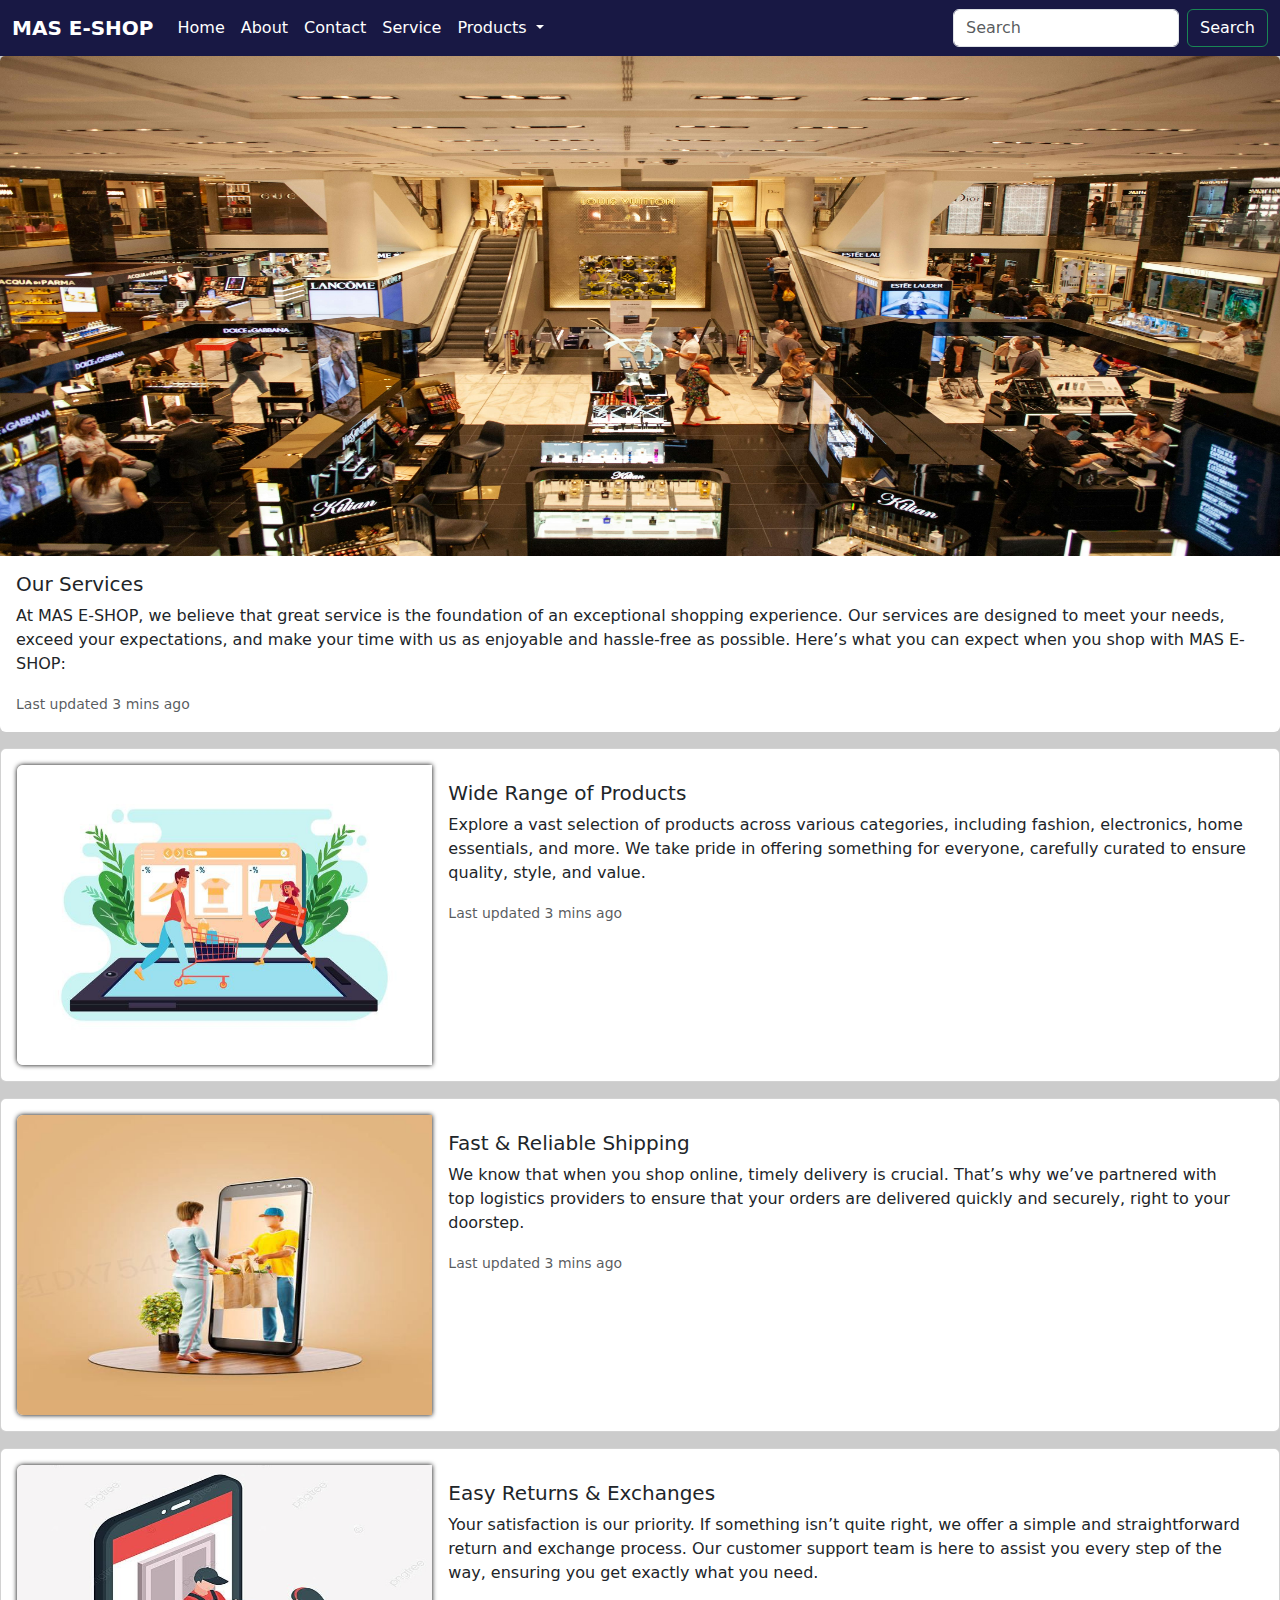
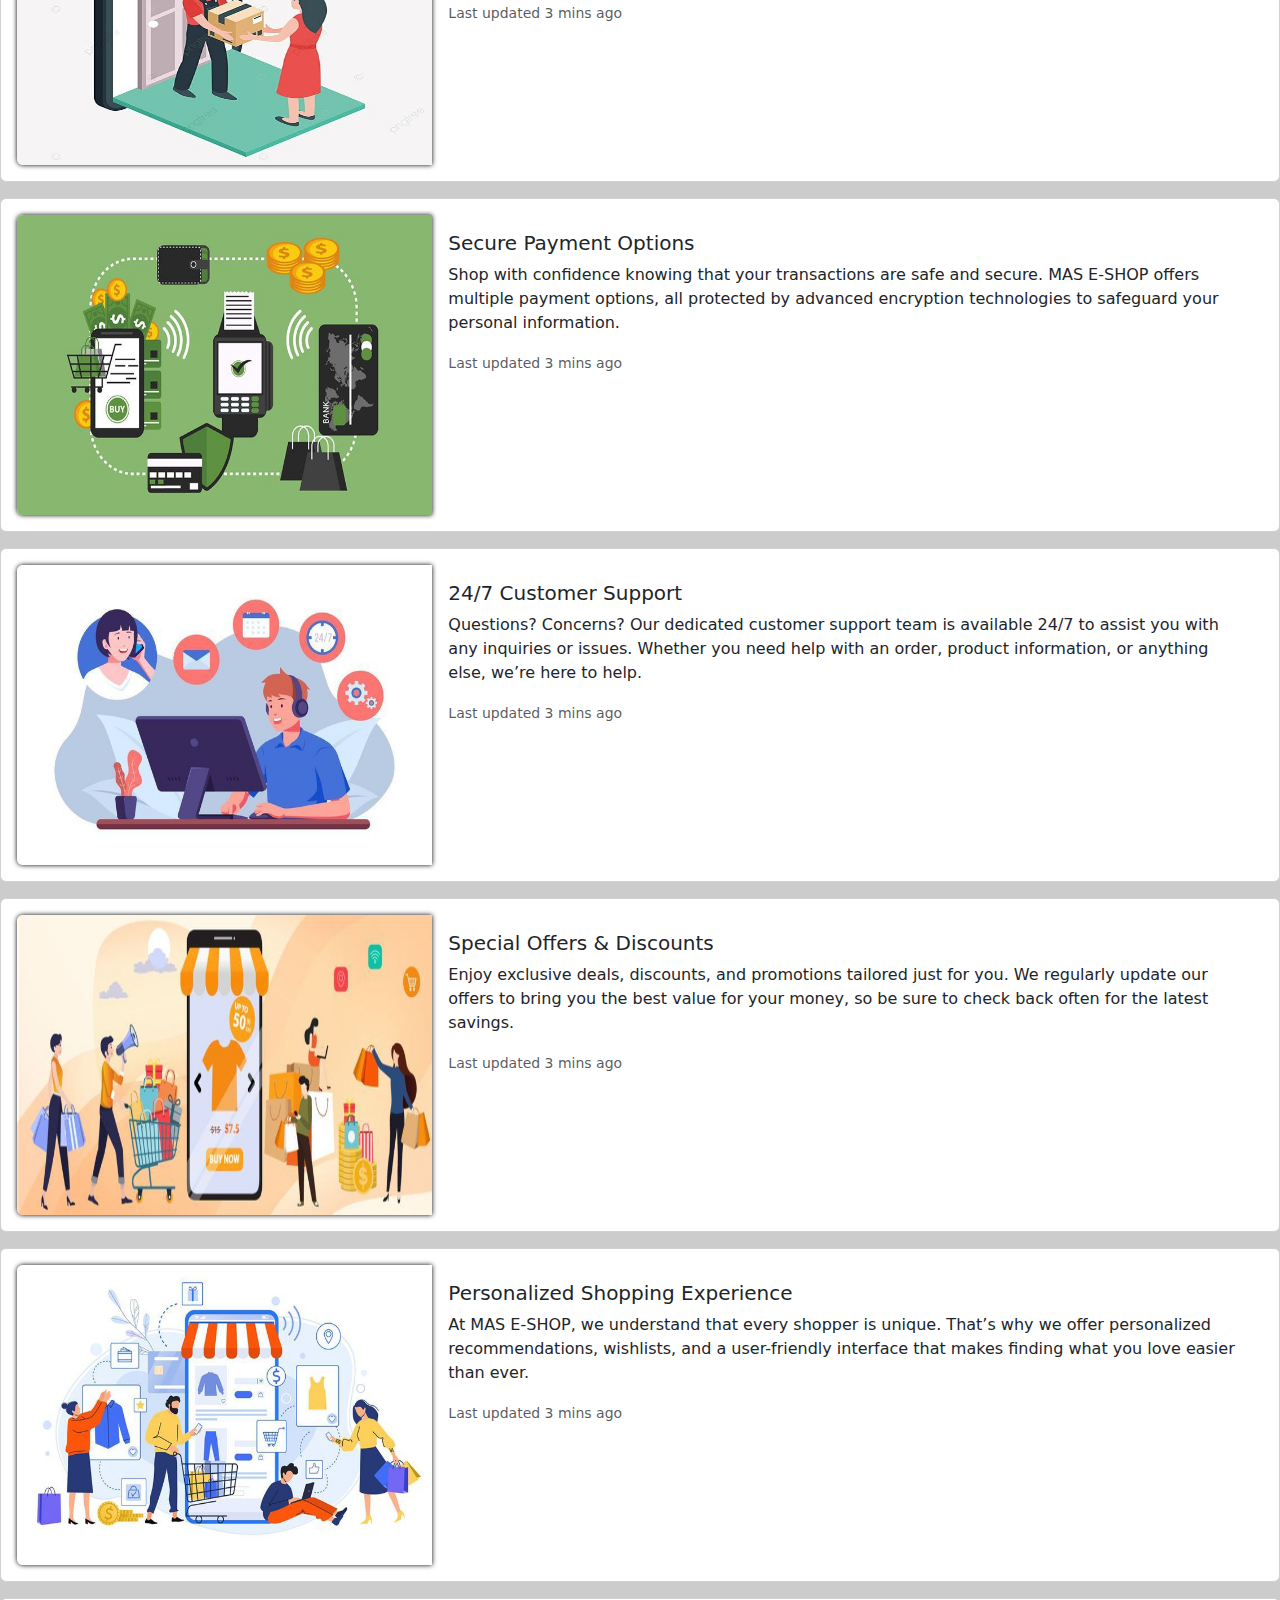
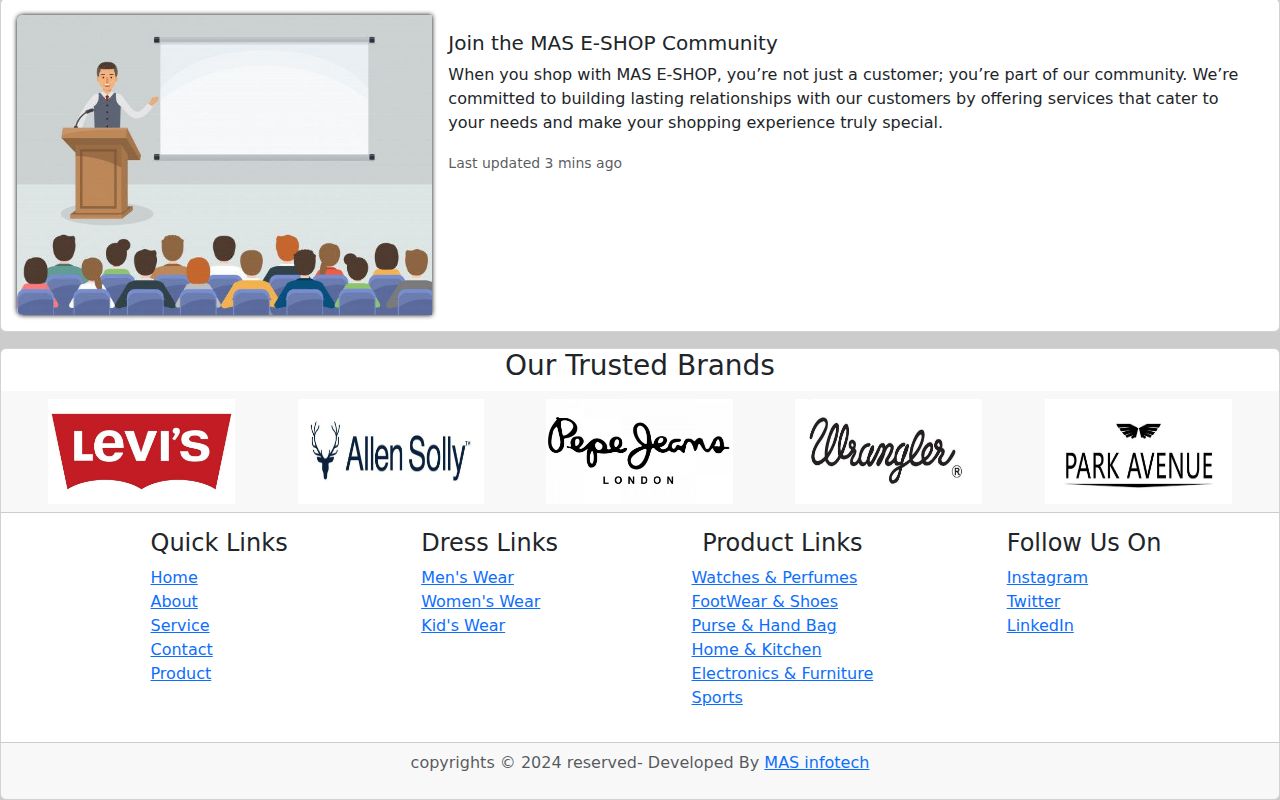
<file: service.html>
<!DOCTYPE html>
<html lang="en">

<head>
    <meta charset="UTF-8">
    <meta name="viewport" content="width=device-width, initial-scale=1.0">
    <title>serivce | powered by MAS infotech</title>
    <link rel="stylesheet" href="styles.css">
    <link href="https://cdn.jsdelivr.net/npm/bootstrap@5.3.3/dist/css/bootstrap.min.css" rel="stylesheet"
        integrity="sha384-QWTKZyjpPEjISv5WaRU9OFeRpok6YctnYmDr5pNlyT2bRjXh0JMhjY6hW+ALEwIH" crossorigin="anonymous">

    <style>
        body {
            background-color: rgb(204, 204, 204);
        }

        .navbar {
            background-color: rgb(24, 24, 68);
        }

        .about-content>.card>img {
            width: 100%;
            height: 500px;
        }

        .card-body ul {
            display: flex;
            flex-direction: column;
        }

        .card-body ul li {
            text-decoration: none;
            list-style: none;
            text-align: start;
        }
        .col-md-4>img{
            width: 100%;
            height: 300px;
            box-shadow: 0 0 5px black;
        }
    </style>
</head>

<body>
    <!-- navbar start   -->
    <div class="banner">
        <nav class="navbar navbar-expand-lg">
            <div class="container-fluid">
                <a class="navbar-brand text-white" href="index.html"><b>MAS E-SHOP</b></a>
                <button class="navbar-toggler" type="button" data-bs-toggle="collapse"
                    data-bs-target="#navbarSupportedContent" aria-controls="navbarSupportedContent"
                    aria-expanded="false" aria-label="Toggle navigation">
                    <span class="navbar-toggler-icon bg-light" style="border-radius: 5px;"></span>
                </button>
                <div class="collapse navbar-collapse" id="navbarSupportedContent">
                    <ul class="navbar-nav me-auto mb-2 mb-lg-0">
                        <li class="nav-item">
                            <a class="nav-link active text-white" aria-current="page" href="index.html">Home</a>
                        </li>
                        <li class="nav-item">
                            <a class="nav-link text-white" href="about.html">About</a>
                        </li>
                        <li class="nav-item">
                            <a class="nav-link text-white" href="contact.html">Contact</a>
                        </li>
                        <li class="nav-item">
                            <a class="nav-link text-white" href="service.html">Service</a>
                        </li>
                        <li class="nav-item dropdown">
                            <a class="nav-link dropdown-toggle text-white" href="#" role="button"
                                data-bs-toggle="dropdown" aria-expanded="false">
                                Products
                            </a>
                            <ul class="dropdown-menu">
                                <li><a class="dropdown-item" href="men.html">Men's Wear</a></li>
                                <li><a class="dropdown-item" href="women.html">Women's Wear</a></li>
                                <li><a class="dropdown-item" href="kids.html">Kid's Wear</a></li>
                                <li>
                                    <hr class="dropdown-divider">
                                </li>
                                <li><a class="dropdown-item" href="watch.html">Watches & Perfumes</a></li>
                                <li><a class="dropdown-item" href="footwear.html">FootWear & Shoes</a></li>
                                <li><a class="dropdown-item" href="purse.html">Purse & Hand Bag</a></li>
                                <li><a class="dropdown-item" href="kitchen.html">Home & Kitchen</a></li>
                                <li><a class="dropdown-item" href="furniture.html">Electronics & Furniture</a></li>
                                <li><a class="dropdown-item" href="sports.html">Sports</a></li>
                            </ul>
                        </li>
                    </ul>
                    <form class="d-flex" role="search">
                        <input class="form-control me-2" type="search" placeholder="Search" aria-label="Search">
                        <button class="btn btn-outline-success text-white" type="submit">Search</button>
                    </form>
                </div>
            </div>
        </nav>
    </div>
    <!-- navbar end -->
    <!-- about content start -->
    <div class="about-content">
        <div class="card mb-3 border-0">
            <img src="img/service-banner.jpg" class="card-img-top" alt="...">
            <div class="card-body">
                <h5 class="card-title">Our Services</h5>
                <p class="card-text">At MAS E-SHOP, we believe that great service is the foundation of an exceptional
                    shopping experience. Our services are designed to meet your needs, exceed your expectations, and
                    make your time with us as enjoyable and hassle-free as possible. Here’s what you can expect when you
                    shop with MAS E-SHOP:</p>
                <p class="card-text"><small class="text-body-secondary">Last updated 3 mins ago</small></p>
            </div>
        </div>
    </div>
    <!-- about content end  -->
    <!-- about inner story content start  -->
    <div class="story-content">
        <div class="card mb-3" style="width: 100%;">
            <div class="row g-0 p-3">
                <div class="col-md-4">
                    <img src="img/a-mission.jpg" class="img-fluid rounded-start" alt="...">
                </div>
                <div class="col-md-8">
                    <div class="card-body">
                        <h5 class="card-title">Wide Range of Products</h5>
                        <p class="card-text">Explore a vast selection of products across various categories, including
                            fashion, electronics, home essentials, and more. We take pride in offering something for
                            everyone, carefully curated to ensure quality, style, and value.</p>
                        <p class="card-text"><small class="text-body-secondary">Last updated 3 mins ago</small></p>
                    </div>
                </div>
            </div>
        </div>
    </div>
    <!-- about inner story content end -->
    <!-- about inner apart content start  -->
    <div class="apart-content">
        <div class="card mb-3" style="width: 100%;">
            <div class="row g-0 p-3">
                <div class="col-md-4">
                    <img src="img/a-apart.jpg" class="img-fluid rounded-start" alt="...">
                </div>
                <div class="col-md-8">
                    <div class="card-body">
                        <h5 class="card-title">Fast & Reliable Shipping</h5>
                        <p class="card-text">We know that when you shop online, timely delivery is crucial. That’s why
                            we’ve partnered with top logistics providers to ensure that your orders are delivered
                            quickly and securely, right to your doorstep.
                        </p>
                        <p class="card-text"><small class="text-body-secondary">Last updated 3 mins ago</small></p>
                    </div>
                </div>
            </div>
        </div>
    </div>
    <!-- about inner apart content end  -->
    <!-- about inner mission content start  -->
    <div class="mission-content">
        <div class="card mb-3" style="width: 100%;">
            <div class="row g-0 p-3">
                <div class="col-md-4">
                    <img src="img/s-exchange.jpg" class="img-fluid rounded-start" alt="...">
                </div>
                <div class="col-md-8">
                    <div class="card-body">
                        <h5 class="card-title">Easy Returns & Exchanges</h5>
                        <p class="card-text">Your satisfaction is our priority. If something isn’t quite right, we offer
                            a simple and straightforward return and exchange process. Our customer support team is here
                            to assist you every step of the way, ensuring you get exactly what you need.</p>
                        <p class="card-text"><small class="text-body-secondary">Last updated 3 mins ago</small></p>
                    </div>
                </div>
            </div>
        </div>
    </div>
    <!-- about inner mission content end  -->
    <!-- about inner journey content start  -->
    <div class="journey-content">
        <div class="card mb-3" style="width: 100%;">
            <div class="row g-0 p-3">
                <div class="col-md-4">
                    <img src="img/s-payment.jpg" class="img-fluid rounded-start" alt="...">
                </div>
                <div class="col-md-8">
                    <div class="card-body">
                        <h5 class="card-title">Secure Payment Options</h5>
                        <p class="card-text">Shop with confidence knowing that your transactions are safe and secure.
                            MAS E-SHOP offers multiple payment options, all protected by advanced encryption
                            technologies to safeguard your personal information.</p>
                        <p class="card-text"><small class="text-body-secondary">Last updated 3 mins ago</small></p>
                    </div>
                </div>
            </div>
        </div>
    </div>
    <!-- about inner journey content end  -->
    <!-- about inner journey content start  -->
    <div class="journey-content">
        <div class="card mb-3" style="width: 100%;">
            <div class="row g-0 p-3">
                <div class="col-md-4">
                    <img src="img/s-customer.jpg" class="img-fluid rounded-start" alt="...">
                </div>
                <div class="col-md-8">
                    <div class="card-body">
                        <h5 class="card-title">24/7 Customer Support</h5>
                        <p class="card-text">Questions? Concerns? Our dedicated customer support team is available 24/7
                            to assist you with any inquiries or issues. Whether you need help with an order, product
                            information, or anything else, we’re here to help.</p>
                        <p class="card-text"><small class="text-body-secondary">Last updated 3 mins ago</small></p>
                    </div>
                </div>
            </div>
        </div>
    </div>
    <!-- about inner journey content end  -->
    <!-- about inner journey content start  -->
    <div class="journey-content">
        <div class="card mb-3" style="width: 100%;">
            <div class="row g-0 p-3">
                <div class="col-md-4">
                    <img src="img/s-discount.jpg" class="img-fluid rounded-start" alt="...">
                </div>
                <div class="col-md-8">
                    <div class="card-body">
                        <h5 class="card-title">Special Offers & Discounts</h5>
                        <p class="card-text">Enjoy exclusive deals, discounts, and promotions tailored just for you. We
                            regularly update our offers to bring you the best value for your money, so be sure to check
                            back often for the latest savings.</p>
                        <p class="card-text"><small class="text-body-secondary">Last updated 3 mins ago</small></p>
                    </div>
                </div>
            </div>
        </div>
    </div>
    <!-- about inner journey content end  -->
    <!-- about inner journey content start  -->
    <div class="journey-content">
        <div class="card mb-3" style="width: 100%;">
            <div class="row g-0 p-3">
                <div class="col-md-4">
                    <img src="img/s-exp.jpg" class="img-fluid rounded-start" alt="...">
                </div>
                <div class="col-md-8">
                    <div class="card-body">
                        <h5 class="card-title">Personalized Shopping Experience</h5>
                        <p class="card-text">At MAS E-SHOP, we understand that every shopper is unique. That’s why we
                            offer personalized recommendations, wishlists, and a user-friendly interface that makes
                            finding what you love easier than ever.</p>
                        <p class="card-text"><small class="text-body-secondary">Last updated 3 mins ago</small></p>
                    </div>
                </div>
            </div>
        </div>
    </div>
    <!-- about inner journey content end  -->
    <!-- about inner journey content start  -->
    <div class="journey-content">
        <div class="card mb-3" style="width: 100%;">
            <div class="row g-0 p-3">
                <div class="col-md-4">
                    <img src="img/a-join.jpg" class="img-fluid rounded-start" alt="...">
                </div>
                <div class="col-md-8">
                    <div class="card-body">
                        <h5 class="card-title">Join the MAS E-SHOP Community</h5>
                        <p class="card-text">When you shop with MAS E-SHOP, you’re not just a customer; you’re part of
                            our community. We’re committed to building lasting relationships with our customers by
                            offering services that cater to your needs and make your shopping experience truly special.
                        </p>
                        <p class="card-text"><small class="text-body-secondary">Last updated 3 mins ago</small></p>
                    </div>
                </div>
            </div>
        </div>
    </div>
    <!-- about inner journey content end  -->


    <!-- footer content start  -->
    <footer class="footer-container mt-3">
        <div class="card text-center">
            <h3>Our Trusted Brands</h3>
            <div class="card-header d-flex flex-row justify-content-evenly">
                <div class="brand-img">
                    <img src="img/4.jpg" alt="MAS E-SHOP" class="w-75 h-100">
                </div>
                <div class="brand-img">
                    <img src="img/5.jpg" alt="MAS E-SHOP" class="w-75 h-100">
                </div>
                <div class="brand-img">
                    <img src="img/6.jpg" alt="MAS E-SHOP" class="w-75 h-100">
                </div>
                <div class="brand-img">
                    <img src="img/7.jpg" alt="MAS E-SHOP" class="w-75 h-100">
                </div>
                <div class="brand-img">
                    <img src="img/46.jpg" alt="MAS E-SHOP" class="w-75 h-100">
                </div>
            </div>
            <div class="card-body d-flex justify-content-evenly flex-wrap">

                <ul>
                    <h4>Quick Links</h4>
                    <li><a href="index.html">Home</a></li>
                    <li><a href="about.html">About</a></li>
                    <li><a href="service.html">Service<a></li>
                    <li><a href="contact.html">Contact</a></li>
                    <li><a href="product.html">Product</a></li>
                </ul>
                <ul>
                    <h4>Dress Links</h4>
                    <li><a href="men.html">Men's Wear</a></li>
                    <li><a href="women.html">Women's Wear</a></li>
                    <li><a href="kids.html">Kid's Wear</a></li>
                </ul>
                <ul>
                    <h4>Product Links</h4>
                    <li><a href="watch.html">Watches & Perfumes</a></li>
                    <li><a href="footwear.html">FootWear & Shoes</a></li>
                    <li><a href="purse.html">Purse & Hand Bag</a></li>
                    <li><a href="kitchen.html">Home & Kitchen</a></li>
                    <li><a href="furniture.html">Electronics & Furniture</a></li>
                    <li><a href="sports.html">Sports</a></li>
                </ul>
                <ul>
                    <h4>Follow Us On</h4>
                    <li><a href="">Instagram</a></li>
                    <li><a href="">Twitter</a></li>
                    <li><a href="">LinkedIn</a></li>
                </ul>
            </div>
            <div class="card-footer text-body-secondary">
                <p>copyrights &copy; 2024 reserved- Developed By <a href="https://masinfotech.netlify.app/">MAS infotech
                    </a> </p>
            </div>
        </div>
    </footer>
    <!-- footer content end  -->
    <script src="https://cdn.jsdelivr.net/npm/bootstrap@5.3.3/dist/js/bootstrap.bundle.min.js"
        integrity="sha384-YvpcrYf0tY3lHB60NNkmXc5s9fDVZLESaAA55NDzOxhy9GkcIdslK1eN7N6jIeHz"
        crossorigin="anonymous"></script>

</body>

</html>
</file>
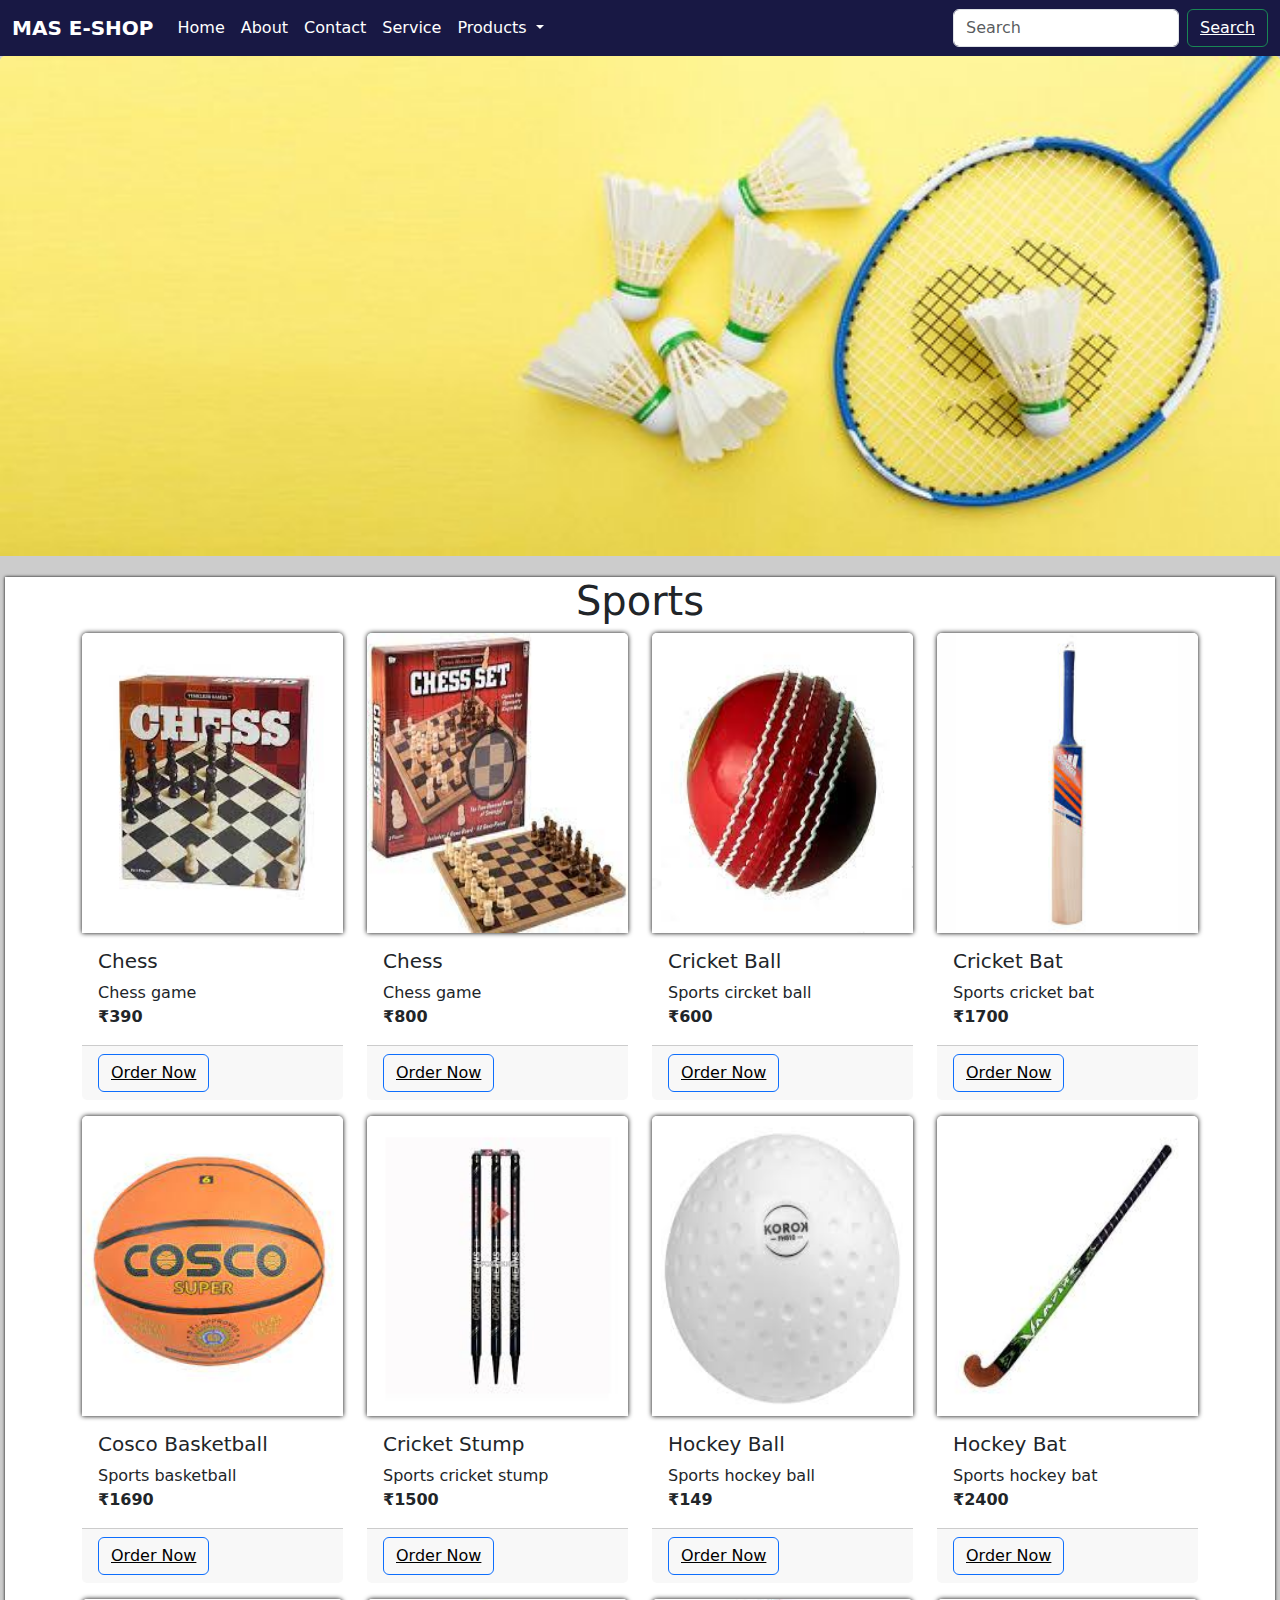
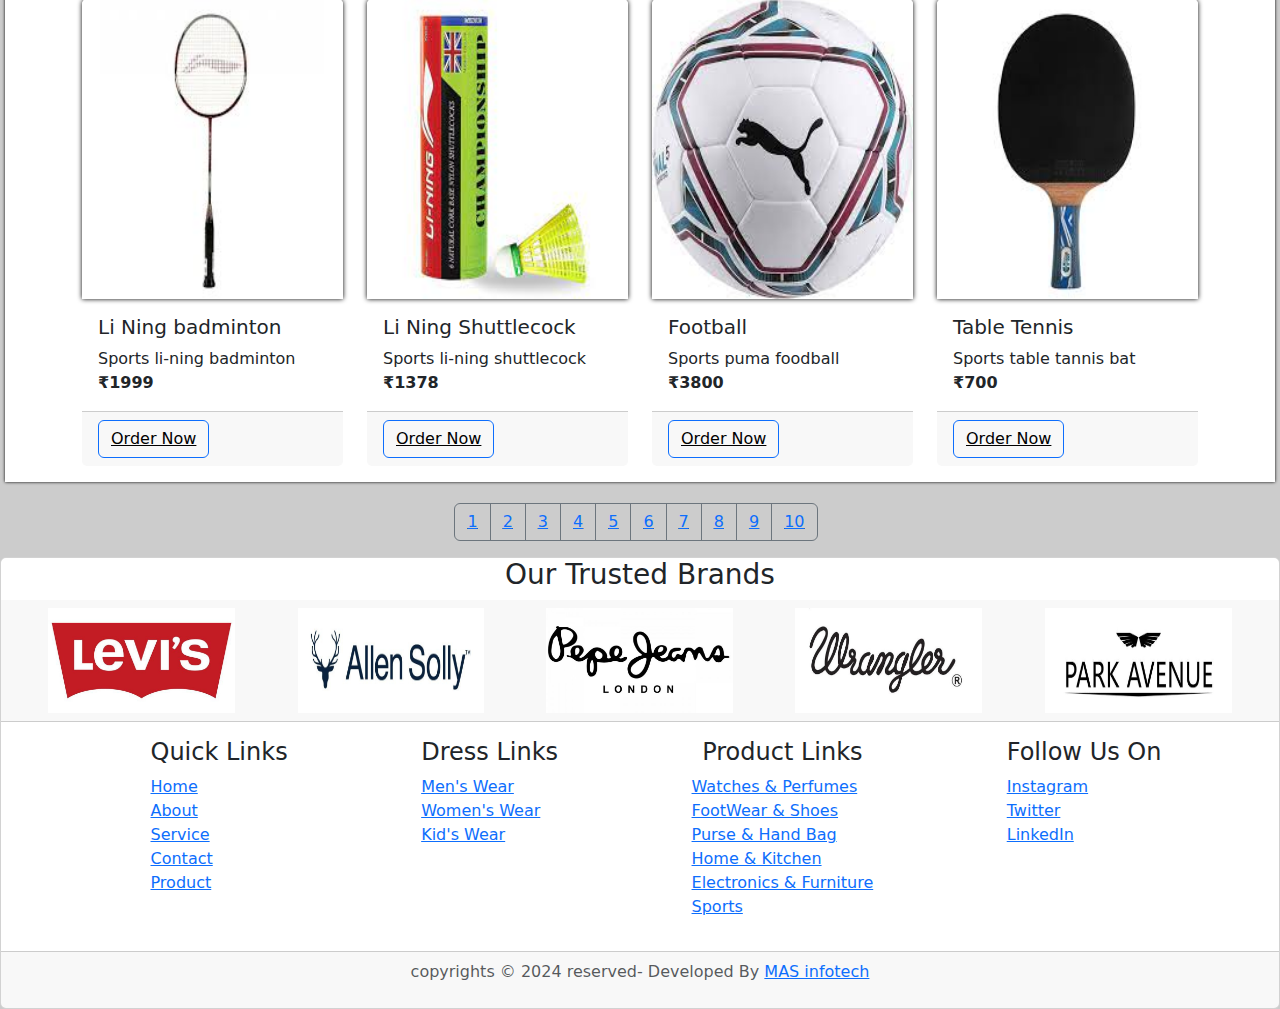
<file: sports.html>
<!DOCTYPE html>
<html lang="en">

<head>
    <meta charset="UTF-8">
    <meta name="viewport" content="width=device-width, initial-scale=1.0">
    <title>sports | powered by MAS infotech</title>
    <link rel="stylesheet" href="styles.css">
    <link href="https://cdn.jsdelivr.net/npm/bootstrap@5.3.3/dist/css/bootstrap.min.css" rel="stylesheet"
        integrity="sha384-QWTKZyjpPEjISv5WaRU9OFeRpok6YctnYmDr5pNlyT2bRjXh0JMhjY6hW+ALEwIH" crossorigin="anonymous">

    <style>
        body {
            background-color: rgb(204, 204, 204);
        }

        .navbar {
            background-color: rgb(24, 24, 68);
        }

        .about-content>.card>img {
            width: 100%;
            height: 500px;
        }

        .product {
            width: 100%;
            height: 100%;
            display: flex;
            flex-direction: row;
            /* background-color: red; */
        }

        .product-container {
            width: auto;
            height: auto;
            margin: 5px;
            box-shadow: 0 0 3px black;
            background-color: rgb(255, 255, 255);
        }

        .product-container>ul>li {
            list-style: none;
            line-height: 8vh;
        }

        .product-container>ul>li>a {
            text-decoration: none;
            color: black;
            font-weight: 500;
        }

        .product-container>h1 {
            text-align: center;
        }

        .card-body ul {
            display: flex;
            flex-direction: column;
        }

        .card-body ul li {
            text-decoration: none;
            list-style: none;
            text-align: start;
        }

        .col-md-4>img {
            width: 100%;
            height: 300px;
            box-shadow: 0 0 5px black;
        }

        /* .about-content>.card>img {
            width: 100%;
            height: 350px;
        } */

        .card-group>.card {
            flex: 1 0 0%;
           
        }

        .btn {
            background-color: transparent;
            color: black;
            text-decoration: underline;
        }
    </style>
</head>

<body>
    <!-- navbar start   -->
    <div class="banner">
        <nav class="navbar navbar-expand-lg ">
            <div class="container-fluid">
                <a class="navbar-brand text-white" href="index.html"><b>MAS E-SHOP</b></a>
                <button class="navbar-toggler" type="button" data-bs-toggle="collapse"
                    data-bs-target="#navbarSupportedContent" aria-controls="navbarSupportedContent"
                    aria-expanded="false" aria-label="Toggle navigation">
                    <span class="navbar-toggler-icon bg-light" style="border-radius: 5px;"></span>
                </button>
                <div class="collapse navbar-collapse" id="navbarSupportedContent">
                    <ul class="navbar-nav me-auto mb-2 mb-lg-0">
                        <li class="nav-item">
                            <a class="nav-link active text-white" aria-current="page" href="index.html">Home</a>
                        </li>
                        <li class="nav-item">
                            <a class="nav-link text-white" href="about.html">About</a>
                        </li>
                        <li class="nav-item">
                            <a class="nav-link text-white" href="contact.html">Contact</a>
                        </li>
                        <li class="nav-item">
                            <a class="nav-link text-white" href="service.html">Service</a>
                        </li>
                        <li class="nav-item dropdown">
                            <a class="nav-link dropdown-toggle text-white" href="#" role="button"
                                data-bs-toggle="dropdown" aria-expanded="false">
                                Products
                            </a>
                            <ul class="dropdown-menu">
                                <li><a class="dropdown-item" href="men.html">Men's Wear</a></li>
                                <li><a class="dropdown-item" href="women.html">Women's Wear</a></li>
                                <li><a class="dropdown-item" href="kids.html">Kid's Wear</a></li>
                                <li>
                                    <hr class="dropdown-divider">
                                </li>
                                <li><a class="dropdown-item" href="watch.html">Watches & Perfumes</a></li>
                                <li><a class="dropdown-item" href="footwear.html">FootWear & Shoes</a></li>
                                <li><a class="dropdown-item" href="purse.html">Purse & Hand Bag</a></li>
                                <li><a class="dropdown-item" href="kitchen.html">Home & Kitchen</a></li>
                                <li><a class="dropdown-item" href="furniture.html">Electronics & Furniture</a></li>
                                <li><a class="dropdown-item" href="sports.html">Sports</a></li>
                            </ul>
                        </li>
                    </ul>
                    <form class="d-flex" role="search">
                        <input class="form-control me-2" type="search" placeholder="Search" aria-label="Search">
                        <button class="btn btn-outline-success text-white" type="submit">Search</button>
                    </form>
                </div>
            </div>
        </nav>
    </div>
    <!-- navbar end -->
    <!-- about content start -->
    <div class="about-content">
        <div class="card mb-3 border-0">
            <img src="img/spoerts-b.jfif" class="card-img-top" alt="...">
        </div>
    </div>
    <!-- about content end  -->
    <!-- product page start  -->
    <div class="product">
        <div class="product-container w-100">
            <h1>Sports</h1>
            <div class="card-group">
                <div class="container">
                    <div class="row">
                        <div class="card col-12 col-sm-6 col-md-4 col-lg-3 mb-3 border-0">
                            <img src="img/sports/1 chess (390).jpeg" class="card-img-top" alt="...">
                            <div class="card-body">
                                <h5 class="card-title">Chess</h5>
                                <p class="card-text">Chess game <br><b>₹390</b></p>
                            </div>
                            <div class="card-footer">
                                <small class="text-body-secondary">
                                    <a class="btn btn-primary" href="payment.html" role="button">Order Now</a>
                                </small>
                            </div>
                        </div>
                        <div class="card col-12 col-sm-6 col-md-4 col-lg-3 mb-3 border-0">
                            <img src="img/sports/2 chess (800).jpeg" class="card-img-top" alt="...">
                            <div class="card-body">
                                <h5 class="card-title">Chess</h5>
                                <p class="card-text">Chess game <br><b>₹800</b></p>
                            </div>
                            <div class="card-footer">
                                <small class="text-body-secondary">
                                    <a class="btn btn-primary" href="payment.html" role="button">Order Now</a>
                                </small>
                            </div>
                        </div>
                        <div class="card col-12 col-sm-6 col-md-4 col-lg-3 mb-3 border-0">
                            <img src="img/sports/4 circket ball(600).jpeg" class="card-img-top" alt="...">
                            <div class="card-body">
                                <h5 class="card-title">Cricket Ball</h5>
                                <p class="card-text">Sports circket ball <br><b>₹600</b></p>
                            </div>
                            <div class="card-footer">
                                <small class="text-body-secondary">
                                    <a class="btn btn-primary" href="payment.html" role="button">Order Now</a>
                                </small>
                            </div>
                        </div>
                        <div class="card col-12 col-sm-6 col-md-4 col-lg-3 mb-3 border-0">
                            <img src="img/sports/6circket bat(1700).jpeg" class="card-img-top" alt="...">
                            <div class="card-body">
                                <h5 class="card-title">Cricket Bat</h5>
                                <p class="card-text">Sports cricket bat <br><b>₹1700</b></p>
                            </div>
                            <div class="card-footer">
                                <small class="text-body-secondary">
                                    <a class="btn btn-primary" href="payment.html" role="button">Order Now</a>
                                </small>
                            </div>
                        </div>
                    
                        <div class="card col-12 col-sm-6 col-md-4 col-lg-3 mb-3 border-0">
                            <img src="img/sports/7cosco basketball(1690).jpeg" class="card-img-top" alt="...">
                            <div class="card-body">
                                <h5 class="card-title">Cosco Basketball</h5>
                                <p class="card-text">Sports basketball <br><b>₹1690</b></p>
                            </div>
                            <div class="card-footer">
                                <small class="text-body-secondary">
                                    <a class="btn btn-primary" href="payment.html" role="button">Order Now</a>
                                </small>
                            </div>
                        </div>
                        <div class="card col-12 col-sm-6 col-md-4 col-lg-3 mb-3 border-0">
                            <img src="img/sports/14cricket stump(1500).jpeg" class="card-img-top" alt="...">
                            <div class="card-body">
                                <h5 class="card-title">Cricket Stump</h5>
                                <p class="card-text">Sports cricket stump <br><b>₹1500</b></p>
                            </div>
                            <div class="card-footer">
                                <small class="text-body-secondary">
                                    <a class="btn btn-primary" href="payment.html" role="button">Order Now</a>
                                </small>
                            </div>
                        </div>
                        <div class="card col-12 col-sm-6 col-md-4 col-lg-3 mb-3 border-0">
                            <img src="img/sports/15hockey ball(149).jpeg" class="card-img-top" alt="...">
                            <div class="card-body">
                                <h5 class="card-title">Hockey Ball</h5>
                                <p class="card-text">Sports hockey ball <br><b>₹149</b></p>
                            </div>
                            <div class="card-footer">
                                <small class="text-body-secondary">
                                    <a class="btn btn-primary" href="payment.html" role="button">Order Now</a>
                                </small>
                            </div>
                        </div>
                        <div class="card col-12 col-sm-6 col-md-4 col-lg-3 mb-3 border-0">
                            <img src="img/sports/18hockey bat(2400).jpeg" class="card-img-top" alt="...">
                            <div class="card-body">
                                <h5 class="card-title">Hockey Bat</h5>
                                <p class="card-text">Sports hockey bat <br><b>₹2400</b></p>
                            </div>
                            <div class="card-footer">
                                <small class="text-body-secondary">
                                    <a class="btn btn-primary" href="payment.html" role="button">Order Now</a>
                                </small>
                            </div>
                        </div>
                    
                        <div class="card col-12 col-sm-6 col-md-4 col-lg-3 mb-3 border-0">
                            <img src="img/sports/19LI-NING badminton (1999).jpeg" class="card-img-top" alt="...">
                            <div class="card-body">
                                <h5 class="card-title">Li Ning badminton</h5>
                                <p class="card-text">Sports li-ning badminton <br><b>₹1999</b></p>
                            </div>
                            <div class="card-footer">
                                <small class="text-body-secondary">
                                    <a class="btn btn-primary" href="payment.html" role="button">Order Now</a>
                                </small>
                            </div>
                        </div>
                        <div class="card col-12 col-sm-6 col-md-4 col-lg-3 mb-3 border-0">
                            <img src="img/sports/23LI-NING shuttlecock(1378).jpeg" class="card-img-top" alt="...">
                            <div class="card-body">
                                <h5 class="card-title">Li Ning Shuttlecock</h5>
                                <p class="card-text">Sports li-ning shuttlecock <br><b>₹1378</b></p>
                            </div>
                            <div class="card-footer">
                                <small class="text-body-secondary">
                                    <a class="btn btn-primary" href="payment.html" role="button">Order Now</a>
                                </small>
                            </div>
                        </div>
                        <div class="card col-12 col-sm-6 col-md-4 col-lg-3 mb-3 border-0">
                            <img src="img/sports/25PUMA foodball(3800).jpeg" class="card-img-top" alt="...">
                            <div class="card-body">
                                <h5 class="card-title">Football</h5>
                                <p class="card-text">Sports puma foodball <br><b>₹3800</b></p>
                            </div>
                            <div class="card-footer">
                                <small class="text-body-secondary">
                                    <a class="btn btn-primary" href="payment.html" role="button">Order Now</a>
                                </small>
                            </div>
                        </div>
                        <div class="card col-12 col-sm-6 col-md-4 col-lg-3 mb-3 border-0">
                            <img src="img/sports/34table tennis bat(700).jpeg" class="card-img-top" alt="...">
                            <div class="card-body">
                                <h5 class="card-title">Table Tennis</h5>
                                <p class="card-text">Sports table tannis bat <br><b>₹700</b></p>
                            </div>
                            <div class="card-footer">
                                <small class="text-body-secondary">
                                    <a class="btn btn-primary" href="payment.html" role="button">Order Now</a>
                                </small>
                            </div>
                        </div>
                    </div>
                </div>
            </div></div></div>
            </div>
            <div class="product-btn d-flex justify-content-center mt-3">
                <div class="btn-group me-2" role="group" aria-label="First group">
                    <button type="button" class="btn btn-outline-secondary"><a href="product.html">1</a></button>
                    <button type="button" class="btn btn-outline-secondary"><a href="men.html">2</a></button>
                    <button type="button" class="btn btn-outline-secondary"><a href="women.html">3</a></button>
                    <button type="button" class="btn btn-outline-secondary"><a href="kids.html">4</a></button>
                    <button type="button" class="btn btn-outline-secondary"><a href="watch.html">5</a></button>
                    <button type="button" class="btn btn-outline-secondary"><a href="footwear.html">6</a></button>
                    <button type="button" class="btn btn-outline-secondary"><a href="purse.html">7</a></button>
                    <button type="button" class="btn btn-outline-secondary"><a href="kitchen.html">8</a></button>
                    <button type="button" class="btn btn-outline-secondary"><a href="furniture.html">9</a></button>
                    <button type="button" class="btn btn-outline-secondary"><a href="sports.html">10</a></button>
                </div>
            </div>
            <!-- product page end  -->
            <!-- footer content start  -->
            <footer class="footer-container mt-3">
                <div class="card text-center">
                    <h3>Our Trusted Brands</h3>
                    <div class="card-header d-flex flex-row justify-content-evenly">
                        <div class="brand-img">
                            <img src="img/4.jpg" alt="MAS E-SHOP" class="w-75 h-100">
                        </div>
                        <div class="brand-img">
                            <img src="img/5.jpg" alt="MAS E-SHOP" class="w-75 h-100">
                        </div>
                        <div class="brand-img">
                            <img src="img/6.jpg" alt="MAS E-SHOP" class="w-75 h-100">
                        </div>
                        <div class="brand-img">
                            <img src="img/7.jpg" alt="MAS E-SHOP" class="w-75 h-100">
                        </div>
                        <div class="brand-img">
                            <img src="img/46.jpg" alt="MAS E-SHOP" class="w-75 h-100">
                        </div>
                    </div>
                    <div class="card-body d-flex justify-content-evenly flex-wrap">

                        <ul>
                            <h4>Quick Links</h4>
                            <li><a href="index.html">Home</a></li>
                            <li><a href="about.html">About</a></li>
                            <li><a href="service.html">Service<a></li>
                            <li><a href="contact.html">Contact</a></li>
                            <li><a href="product.html">Product</a></li>
                        </ul>
                        <ul>
                            <h4>Dress Links</h4>
                            <li><a href="men.html">Men's Wear</a></li>
                            <li><a href="women.html">Women's Wear</a></li>
                            <li><a href="kids.html">Kid's Wear</a></li>
                        </ul>
                        <ul>
                            <h4>Product Links</h4>
                            <li><a href="watch.html">Watches & Perfumes</a></li>
                            <li><a href="footwear.html">FootWear & Shoes</a></li>
                            <li><a href="purse.html">Purse & Hand Bag</a></li>
                            <li><a href="kitchen.html">Home & Kitchen</a></li>
                            <li><a href="furniture.html">Electronics & Furniture</a></li>
                            <li><a href="sports.html">Sports</a></li>
                        </ul>
                        <ul>
                            <h4>Follow Us On</h4>
                            <li><a href="">Instagram</a></li>
                            <li><a href="">Twitter</a></li>
                            <li><a href="">LinkedIn</a></li>
                        </ul>
                    </div>
                    <div class="card-footer text-body-secondary">
                        <p>copyrights &copy; 2024 reserved- Developed By <a href="https://masinfotech.netlify.app/">MAS
                                infotech
                            </a> </p>
                    </div>
                </div>
            </footer>
            <!-- footer content end  -->
            <script src="https://cdn.jsdelivr.net/npm/bootstrap@5.3.3/dist/js/bootstrap.bundle.min.js"
                integrity="sha384-YvpcrYf0tY3lHB60NNkmXc5s9fDVZLESaAA55NDzOxhy9GkcIdslK1eN7N6jIeHz"
                crossorigin="anonymous"></script>

</body>

</html>
</file>
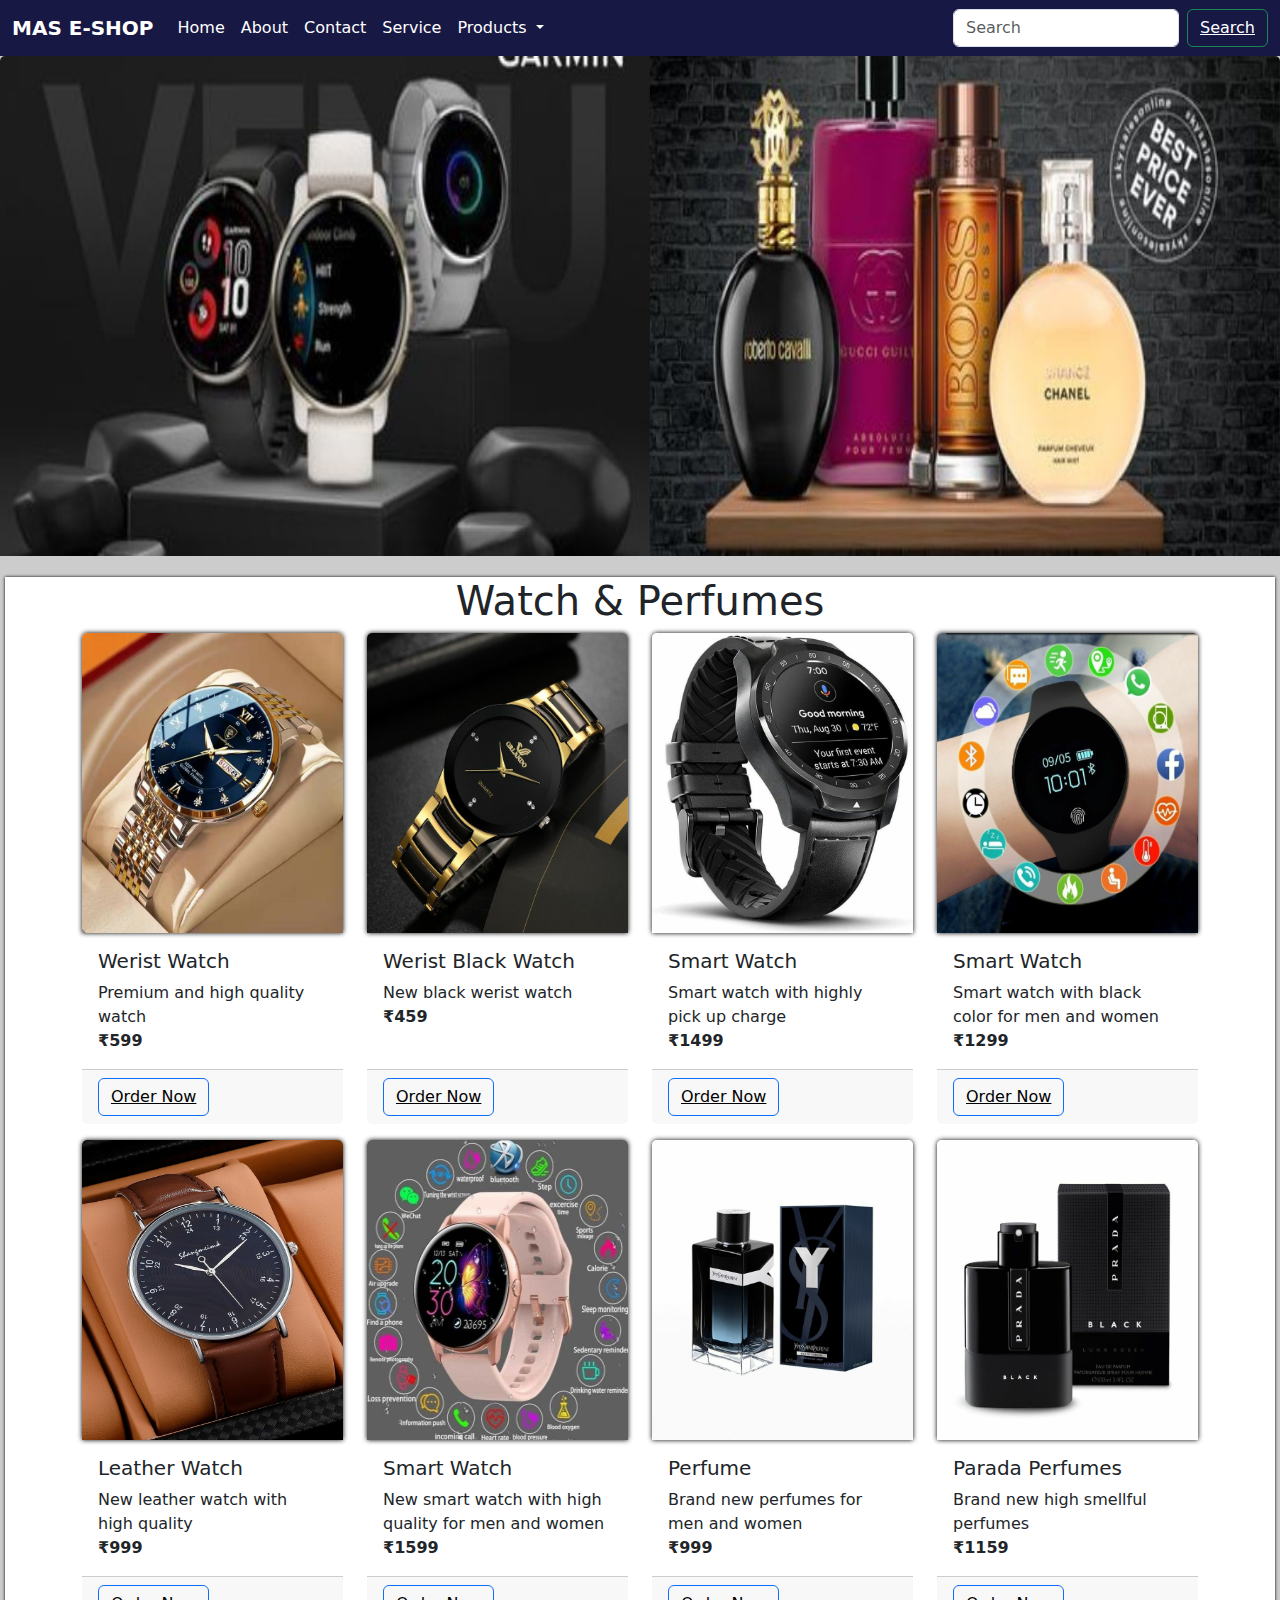
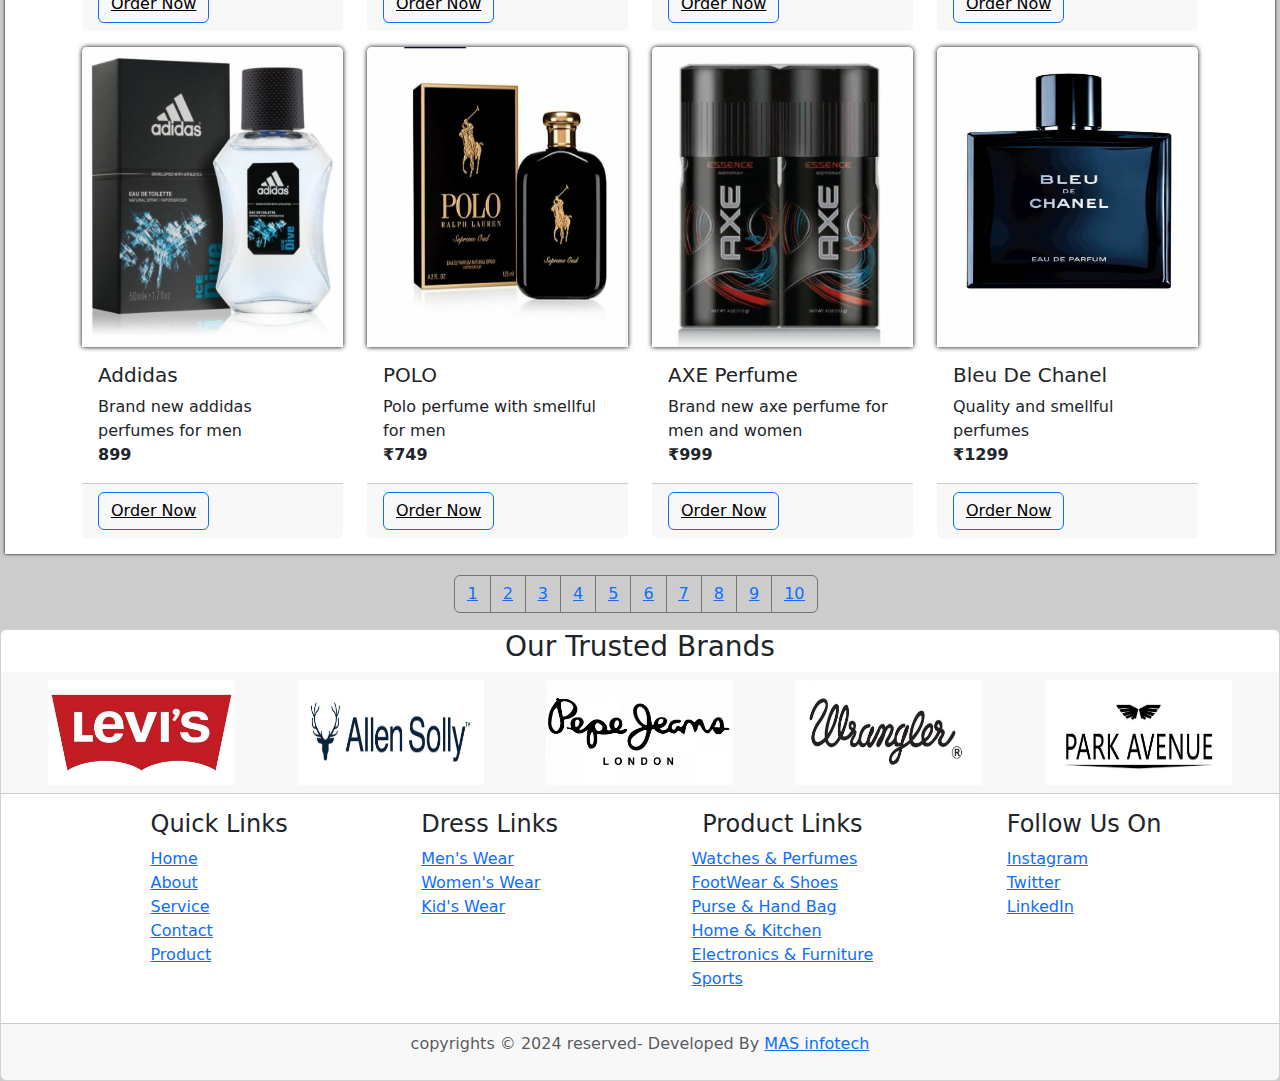
<file: watch.html>
<!DOCTYPE html>
<html lang="en">

<head>
    <meta charset="UTF-8">
    <meta name="viewport" content="width=device-width, initial-scale=1.0">
    <title>watch & perfumes | powered by MAS infotech</title>
    <link rel="stylesheet" href="styles.css">
    <link href="https://cdn.jsdelivr.net/npm/bootstrap@5.3.3/dist/css/bootstrap.min.css" rel="stylesheet"
        integrity="sha384-QWTKZyjpPEjISv5WaRU9OFeRpok6YctnYmDr5pNlyT2bRjXh0JMhjY6hW+ALEwIH" crossorigin="anonymous">

    <style>
        body {
            background-color: rgb(204, 204, 204);
        }

        .navbar {
            background-color: rgb(24, 24, 68);
        }

        /* .about-content>.card>img {
            width: 100%;
            height: 500px;
        } */

        .product {
            width: 100%;
            height: 100%;
            display: flex;
            flex-direction: row;
            /* background-color: red; */
        }

        .product-container {
            width: auto;
            height: auto;
            margin: 5px;
            box-shadow: 0 0 3px black;
            background-color: rgb(255, 255, 255);
        }

        .product-container>ul>li {
            list-style: none;
            line-height: 8vh;
        }

        .product-container>ul>li>a {
            text-decoration: none;
            color: black;
            font-weight: 500;
        }

        .product-container>h1 {
            text-align: center;
        }

        .card-body ul {
            display: flex;
            flex-direction: column;
        }

        .card-body ul li {
            text-decoration: none;
            list-style: none;
            text-align: start;
        }

        .col-md-4>img {
            width: 100%;
            height: 300px;
            box-shadow: 0 0 5px black;
        }

        .card-group>.card {
            flex: 1 0 0%;
            margin-bottom: 0;
            margin: 10px;
            border-radius: 10px;
            box-shadow: 0 0 5px black;
        }

        .btn {
            background-color: transparent;
            color: black;
            text-decoration: underline;
        }

        /* .card-group>.card>img{
            height: a;
        } */
        /* .about-content>.card>img {
            width: 100%;
            height: 350px;
        } */
    </style>
</head>

<body>
    <!-- navbar start   -->
    <div class="banner">
        <nav class="navbar navbar-expand-lg ">
            <div class="container-fluid">
                <a class="navbar-brand text-white" href="index.html"><b>MAS E-SHOP</b></a>
                <button class="navbar-toggler" type="button" data-bs-toggle="collapse"
                    data-bs-target="#navbarSupportedContent" aria-controls="navbarSupportedContent"
                    aria-expanded="false" aria-label="Toggle navigation">
                    <span class="navbar-toggler-icon bg-light" style="border-radius: 5px;"></span>
                </button>
                <div class="collapse navbar-collapse" id="navbarSupportedContent">
                    <ul class="navbar-nav me-auto mb-2 mb-lg-0">
                        <li class="nav-item">
                            <a class="nav-link active text-white" aria-current="page" href="index.html">Home</a>
                        </li>
                        <li class="nav-item">
                            <a class="nav-link text-white" href="about.html">About</a>
                        </li>
                        <li class="nav-item">
                            <a class="nav-link text-white" href="contact.html">Contact</a>
                        </li>
                        <li class="nav-item">
                            <a class="nav-link text-white" href="service.html">Service</a>
                        </li>
                        <li class="nav-item dropdown">
                            <a class="nav-link dropdown-toggle text-white" href="#" role="button"
                                data-bs-toggle="dropdown" aria-expanded="false">
                                Products
                            </a>
                            <ul class="dropdown-menu">
                                <li><a class="dropdown-item" href="men.html">Men's Wear</a></li>
                                <li><a class="dropdown-item" href="women.html">Women's Wear</a></li>
                                <li><a class="dropdown-item" href="kids.html">Kid's Wear</a></li>
                                <li>
                                    <hr class="dropdown-divider">
                                </li>
                                <li><a class="dropdown-item" href="watch.html">Watches & Perfumes</a></li>
                                <li><a class="dropdown-item" href="footwear.html">FootWear & Shoes</a></li>
                                <li><a class="dropdown-item" href="purse.html">Purse & Hand Bag</a></li>
                                <li><a class="dropdown-item" href="kitchen.html">Home & Kitchen</a></li>
                                <li><a class="dropdown-item" href="furniture.html">Electronics & Furniture</a></li>
                                <li><a class="dropdown-item" href="sports.html">Sports</a></li>
                            </ul>
                        </li>
                    </ul>
                    <form class="d-flex" role="search">
                        <input class="form-control me-2" type="search" placeholder="Search" aria-label="Search">
                        <button class="btn btn-outline-success text-white" type="submit">Search</button>
                    </form>
                </div>
            </div>
        </nav>
    </div>
    <!-- navbar end -->
    <!-- about content start -->
    <div class="about-content">
        <div class="card mb-3 border-0">
            <img src="img/w&p.jpg" class="card-img-top" alt="...">
        </div>
    </div>
    <!-- about content end  -->
    <!-- product page start  -->
    <div class="product">
        <div class="product-container w-100">
            <h1>Watch & Perfumes</h1>
            <div class="card-group">
                <div class="container">
                <div class="row">
                    <div class="card col-12 col-sm-6 col-md-4 col-lg-3 mb-3 border-0">
                        <img src="img/watches/1.jpg" class="card-img-top" alt="...">
                        <div class="card-body">
                            <h5 class="card-title">Werist Watch</h5>
                            <p class="card-text">Premium and high quality watch <br><b>₹599</b></p>
                        </div>
                        <div class="card-footer">
                            <small class="text-body-secondary">
                                <a class="btn btn-primary" href="payment.html" role="button">Order Now</a>
                            </small>
                        </div>
                    </div>
                    <div class="card col-12 col-sm-6 col-md-4 col-lg-3 mb-3 border-0">
                        <img src="img/watches/2.jpg" class="card-img-top" alt="...">
                        <div class="card-body">
                            <h5 class="card-title">Werist Black Watch</h5>
                            <p class="card-text">New black werist watch <br><b>₹459</b></p>
                        </div>
                        <div class="card-footer">
                            <small class="text-body-secondary">
                                <a class="btn btn-primary" href="payment.html" role="button">Order Now</a>
                            </small>
                        </div>
                    </div>
                    <div class="card col-12 col-sm-6 col-md-4 col-lg-3 mb-3 border-0">
                        <img src="img/watches/3.jpg" class="card-img-top" alt="...">
                        <div class="card-body">
                            <h5 class="card-title">Smart Watch</h5>
                            <p class="card-text">Smart watch with highly pick up charge <br><b>₹1499</b></p>
                        </div>
                        <div class="card-footer">
                            <small class="text-body-secondary">
                                <a class="btn btn-primary" href="payment.html" role="button">Order Now</a>
                            </small>
                        </div>
                    </div>
                    <div class="card col-12 col-sm-6 col-md-4 col-lg-3 mb-3 border-0">
                        <img src="img/watches/5.jpg" class="card-img-top" alt="...">
                        <div class="card-body">
                            <h5 class="card-title">Smart Watch</h5>
                            <p class="card-text">Smart watch with black color for men and women <br><b>₹1299</b></p>
                        </div>
                        <div class="card-footer">
                            <small class="text-body-secondary">
                                <a class="btn btn-primary" href="payment.html" role="button">Order Now</a>
                            </small>
                        </div>
                    </div>
                
                    <div class="card col-12 col-sm-6 col-md-4 col-lg-3 mb-3 border-0">
                        <img src="img/watches/6.jpg" class="card-img-top" alt="...">
                        <div class="card-body">
                            <h5 class="card-title">Leather Watch</h5>
                            <p class="card-text">New leather watch with high quality <br><b>₹999</b></p>
                        </div>
                        <div class="card-footer">
                            <small class="text-body-secondary">
                                <a class="btn btn-primary" href="payment.html" role="button">Order Now</a>
                            </small>
                        </div>
                    </div>
                    <div class="card col-12 col-sm-6 col-md-4 col-lg-3 mb-3 border-0">
                        <img src="img/watches/10.jpg" class="card-img-top" alt="...">
                        <div class="card-body">
                            <h5 class="card-title">Smart Watch</h5>
                            <p class="card-text">New smart watch with high quality for men and women <br><b>₹1599</b>
                            </p>
                        </div>
                        <div class="card-footer">
                            <small class="text-body-secondary">
                                <a class="btn btn-primary" href="payment.html" role="button">Order Now</a>
                            </small>
                        </div>
                    </div>
                    <div class="card col-12 col-sm-6 col-md-4 col-lg-3 mb-3 border-0">
                        <img src="img/perfumes/3.jpg" class="card-img-top" alt="...">
                        <div class="card-body">
                            <h5 class="card-title">Perfume</h5>
                            <p class="card-text">Brand new perfumes for men and women <br><b>₹999</b></p>
                        </div>
                        <div class="card-footer">
                            <small class="text-body-secondary">
                                <a class="btn btn-primary" href="payment.html" role="button">Order Now</a>
                            </small>
                        </div>
                    </div>
                    <div class="card col-12 col-sm-6 col-md-4 col-lg-3 mb-3 border-0">
                        <img src="img/perfumes/8.jpg" class="card-img-top" alt="...">
                        <div class="card-body">
                            <h5 class="card-title">Parada Perfumes</h5>
                            <p class="card-text">Brand new high smellful perfumes <br><b>₹1159</b></p>
                        </div>
                        <div class="card-footer">
                            <small class="text-body-secondary">
                                <a class="btn btn-primary" href="payment.html" role="button">Order Now</a>
                            </small>
                        </div>
                    </div>
                
                    <div class="card col-12 col-sm-6 col-md-4 col-lg-3 mb-3 border-0">
                        <img src="img/perfumes/7.jpg" class="card-img-top" alt="...">
                        <div class="card-body">
                            <h5 class="card-title">Addidas </h5>
                            <p class="card-text">Brand new addidas perfumes for men <br><b>899</b></p>
                        </div>
                        <div class="card-footer">
                            <small class="text-body-secondary">
                                <a class="btn btn-primary" href="payment.html" role="button">Order Now</a>
                            </small>
                        </div>
                    </div>
                    <div class="card col-12 col-sm-6 col-md-4 col-lg-3 mb-3 border-0">
                        <img src="img/perfumes/11.jpg" class="card-img-top" alt="...">
                        <div class="card-body">
                            <h5 class="card-title">POLO</h5>
                            <p class="card-text">Polo perfume with smellful for men <br><b>₹749</b></p>
                        </div>
                        <div class="card-footer">
                            <small class="text-body-secondary">
                                <a class="btn btn-primary" href="payment.html" role="button">Order Now</a>
                            </small>
                        </div>
                    </div>
                    <div class="card col-12 col-sm-6 col-md-4 col-lg-3 mb-3 border-0">
                        <img src="img/perfumes/2.jpg" class="card-img-top" alt="...">
                        <div class="card-body">
                            <h5 class="card-title">AXE Perfume</h5>
                            <p class="card-text">Brand new axe perfume for men and women <br><b>₹999</b></p>
                        </div>
                        <div class="card-footer">
                            <small class="text-body-secondary">
                                <a class="btn btn-primary" href="payment.html" role="button">Order Now</a>
                            </small>
                        </div>
                    </div>
                    <div class="card col-12 col-sm-6 col-md-4 col-lg-3 mb-3 border-0">
                        <img src="img/perfumes/4.jpg" class="card-img-top" alt="...">
                        <div class="card-body">
                            <h5 class="card-title">Bleu De Chanel</h5>
                            <p class="card-text">Quality and smellful perfumes <br><b>₹1299</b></p>
                        </div>
                        <div class="card-footer">
                            <small class="text-body-secondary">
                                <a class="btn btn-primary" href="payment.html" role="button">Order Now</a>
                            </small>
                        </div>
                    </div>
                </div>
            </div>
        </div>
    </div>
</div>
        </div>
        <div class="product-btn d-flex justify-content-center mt-3">
            <div class="btn-group me-2" role="group" aria-label="First group">
                <button type="button" class="btn btn-outline-secondary"><a href="product.html">1</a></button>
                <button type="button" class="btn btn-outline-secondary"><a href="men.html">2</a></button>
                <button type="button" class="btn btn-outline-secondary"><a href="women.html">3</a></button>
                <button type="button" class="btn btn-outline-secondary"><a href="kids.html">4</a></button>
                <button type="button" class="btn btn-outline-secondary"><a href="watch.html">5</a></button>
                <button type="button" class="btn btn-outline-secondary"><a href="footwear.html">6</a></button>
                <button type="button" class="btn btn-outline-secondary"><a href="purse.html">7</a></button>
                <button type="button" class="btn btn-outline-secondary"><a href="kitchen.html">8</a></button>
                <button type="button" class="btn btn-outline-secondary"><a href="furniture.html">9</a></button>
                <button type="button" class="btn btn-outline-secondary"><a href="sports.html">10</a></button>
            </div>
        </div>
        <!-- product page end  -->
        <!-- footer content start  -->
        <footer class="footer-container mt-3">
            <div class="card text-center">
                <h3>Our Trusted Brands</h3>
                <div class="card-header d-flex flex-row justify-content-evenly">
                    <div class="brand-img">
                        <img src="img/4.jpg" alt="MAS E-SHOP" class="w-75 h-100">
                    </div>
                    <div class="brand-img">
                        <img src="img/5.jpg" alt="MAS E-SHOP" class="w-75 h-100">
                    </div>
                    <div class="brand-img">
                        <img src="img/6.jpg" alt="MAS E-SHOP" class="w-75 h-100">
                    </div>
                    <div class="brand-img">
                        <img src="img/7.jpg" alt="MAS E-SHOP" class="w-75 h-100">
                    </div>
                    <div class="brand-img">
                        <img src="img/46.jpg" alt="MAS E-SHOP" class="w-75 h-100">
                    </div>
                </div>
                <div class="card-body d-flex justify-content-evenly flex-wrap">

                    <ul>
                        <h4>Quick Links</h4>
                        <li><a href="index.html">Home</a></li>
                        <li><a href="about.html">About</a></li>
                        <li><a href="service.html">Service<a></li>
                        <li><a href="contact.html">Contact</a></li>
                        <li><a href="product.html">Product</a></li>
                    </ul>
                    <ul>
                        <h4>Dress Links</h4>
                        <li><a href="men.html">Men's Wear</a></li>
                        <li><a href="women.html">Women's Wear</a></li>
                        <li><a href="kids.html">Kid's Wear</a></li>
                    </ul>
                    <ul>
                        <h4>Product Links</h4>
                        <li><a href="watch.html">Watches & Perfumes</a></li>
                        <li><a href="footwear.html">FootWear & Shoes</a></li>
                        <li><a href="purse.html">Purse & Hand Bag</a></li>
                        <li><a href="kitchen.html">Home & Kitchen</a></li>
                        <li><a href="furniture.html">Electronics & Furniture</a></li>
                        <li><a href="sports.html">Sports</a></li>
                    </ul>
                    <ul>
                        <h4>Follow Us On</h4>
                        <li><a href="">Instagram</a></li>
                        <li><a href="">Twitter</a></li>
                        <li><a href="">LinkedIn</a></li>
                    </ul>
                </div>
                <div class="card-footer text-body-secondary">
                    <p>copyrights &copy; 2024 reserved- Developed By <a href="https://masinfotech.netlify.app/">MAS
                            infotech
                        </a> </p>
                </div>
            </div>
        </footer>
        <!-- footer content end  -->
        <script src="https://cdn.jsdelivr.net/npm/bootstrap@5.3.3/dist/js/bootstrap.bundle.min.js"
            integrity="sha384-YvpcrYf0tY3lHB60NNkmXc5s9fDVZLESaAA55NDzOxhy9GkcIdslK1eN7N6jIeHz"
            crossorigin="anonymous"></script>

</body>

</html>
</file>
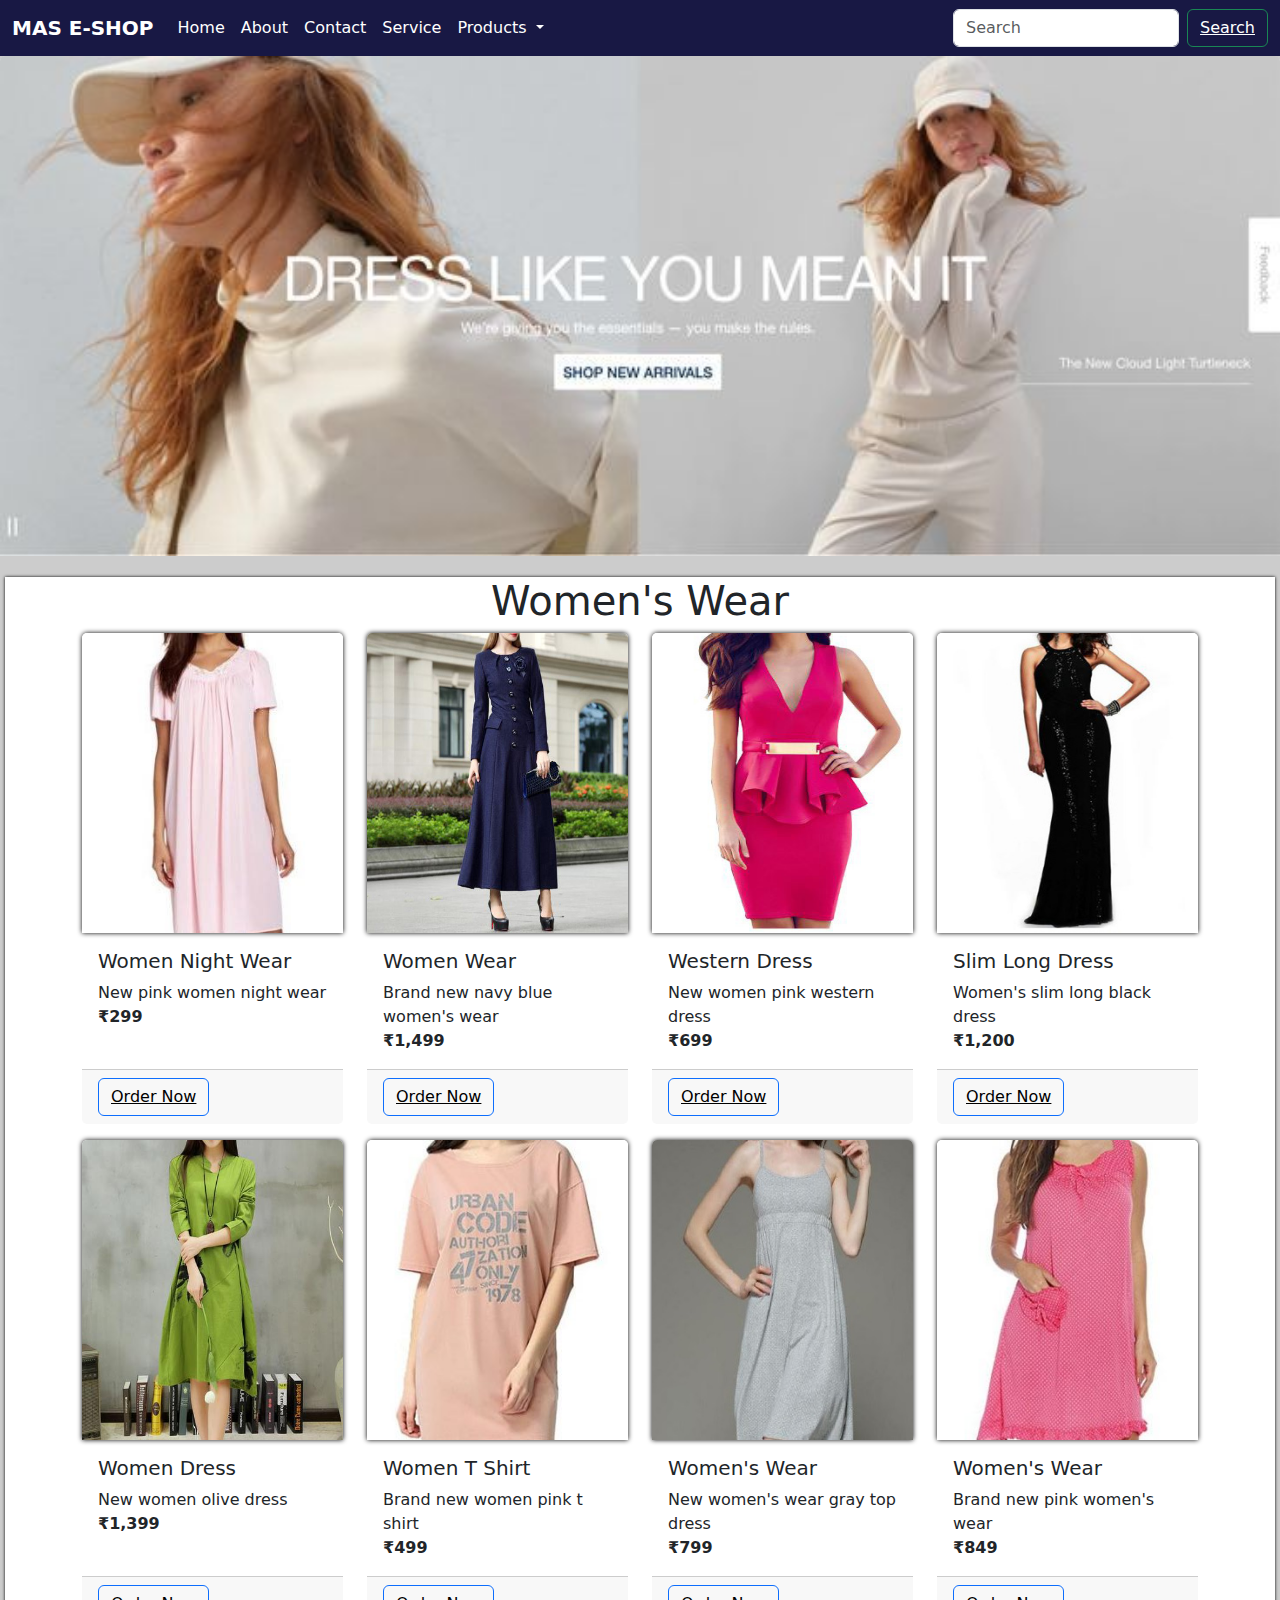
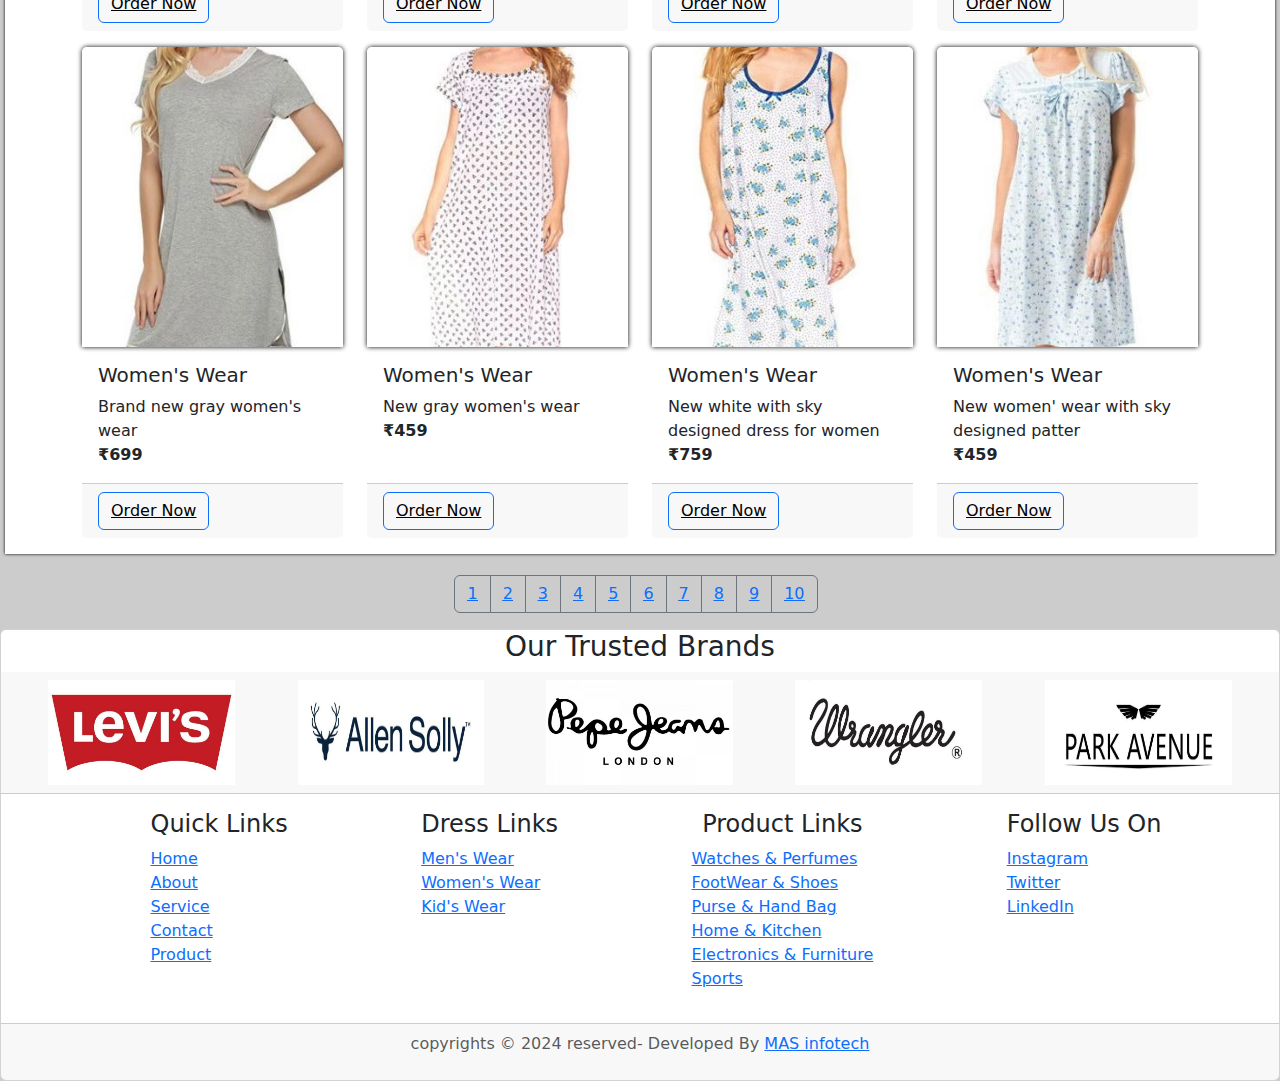
<file: women.html>
<!DOCTYPE html>
<html lang="en">

<head>
    <meta charset="UTF-8">
    <meta name="viewport" content="width=device-width, initial-scale=1.0">
    <title>women's wear | powered by MAS infotech</title>
    <link rel="stylesheet" href="styles.css">
    <link href="https://cdn.jsdelivr.net/npm/bootstrap@5.3.3/dist/css/bootstrap.min.css" rel="stylesheet"
        integrity="sha384-QWTKZyjpPEjISv5WaRU9OFeRpok6YctnYmDr5pNlyT2bRjXh0JMhjY6hW+ALEwIH" crossorigin="anonymous">

    <style>
        body {
            background-color: rgb(204, 204, 204);
        }

        .navbar {
            background-color: rgb(24, 24, 68);
        }

        .about-content>.card>img {
            width: 100%;
            height: 500px;
        }

        .product {
            width: 100%;
            height: 100%;
            display: flex;
            flex-direction: row;
            /* background-color: red; */
        }

        .card-group>.card>img {
            height: auto;
        }

        .product-container {
            width: auto;
            height: auto;
            margin: 5px;
            box-shadow: 0 0 3px black;
            background-color: rgb(255, 255, 255);
        }

        .product-container>ul>li {
            list-style: none;
            line-height: 8vh;
        }

        .product-container>ul>li>a {
            text-decoration: none;
            color: black;
            font-weight: 500;
        }

        .product-container>h1 {
            text-align: center;
        }

        .card-body ul {
            display: flex;
            flex-direction: column;
        }

        .card-body ul li {
            text-decoration: none;
            list-style: none;
            text-align: start;
        }

        /* .about-content>.card>img {
            width: 100%;
            height: 350px;
        } */

        .col-md-4>img {
            width: 100%;
            height: 300px;
            box-shadow: 0 0 5px black;
        }

        .card-group>.card {
            flex: 1 0 0%;
            margin-bottom: 0;
            margin: 10px;
            border-radius: 10px;
            box-shadow: 0 0 5px black;
        }

        .btn {
            background-color: transparent;
            color: black;
            text-decoration: underline;
        }
    </style>
</head>

<body>
    <!-- navbar start   -->
    <div class="banner">
        <nav class="navbar navbar-expand-lg ">
            <div class="container-fluid">
                <a class="navbar-brand text-white" href="index.html"><b>MAS E-SHOP</b></a>
                <button class="navbar-toggler" type="button" data-bs-toggle="collapse"
                    data-bs-target="#navbarSupportedContent" aria-controls="navbarSupportedContent"
                    aria-expanded="false" aria-label="Toggle navigation">
                    <span class="navbar-toggler-icon bg-light" style="border-radius: 5px;"></span>
                </button>
                <div class="collapse navbar-collapse" id="navbarSupportedContent">
                    <ul class="navbar-nav me-auto mb-2 mb-lg-0">
                        <li class="nav-item">
                            <a class="nav-link active text-white" aria-current="page" href="index.html">Home</a>
                        </li>
                        <li class="nav-item">
                            <a class="nav-link text-white" href="about.html">About</a>
                        </li>
                        <li class="nav-item">
                            <a class="nav-link text-white" href="contact.html">Contact</a>
                        </li>
                        <li class="nav-item">
                            <a class="nav-link text-white" href="service.html">Service</a>
                        </li>
                        <li class="nav-item dropdown">
                            <a class="nav-link dropdown-toggle text-white" href="#" role="button"
                                data-bs-toggle="dropdown" aria-expanded="false">
                                Products
                            </a>
                            <ul class="dropdown-menu">
                                <li><a class="dropdown-item" href="men.html">Men's Wear</a></li>
                                <li><a class="dropdown-item" href="women.html">Women's Wear</a></li>
                                <li><a class="dropdown-item" href="kids.html">Kid's Wear</a></li>
                                <li>
                                    <hr class="dropdown-divider">
                                </li>
                                <li><a class="dropdown-item" href="watch.html">Watches & Perfumes</a></li>
                                <li><a class="dropdown-item" href="footwear.html">FootWear & Shoes</a></li>
                                <li><a class="dropdown-item" href="purse.html">Purse & Hand Bag</a></li>
                                <li><a class="dropdown-item" href="kitchen.html">Home & Kitchen</a></li>
                                <li><a class="dropdown-item" href="furniture.html">Electronics & Furniture</a></li>
                                <li><a class="dropdown-item" href="sports.html">Sports</a></li>
                            </ul>
                        </li>
                    </ul>
                    <form class="d-flex" role="search">
                        <input class="form-control me-2" type="search" placeholder="Search" aria-label="Search">
                        <button class="btn btn-outline-success text-white" type="submit">Search</button>
                    </form>
                </div>
            </div>
        </nav>
    </div>
    <!-- navbar end -->
    <!-- about content start -->
    <div class="about-content">
        <div class="card mb-3 border-0">
            <img src="img/women-b.jfif" class="card-img-top" alt="...">
        </div>
    </div>
    <!-- about content end  -->
    <!-- product page start  -->
    <div class="product">
        <div class="product-container w-100">
            <h1>Women's Wear</h1>
            <div class="card-group">
                <div class="container">
                    <div class="row">
                        <div class="card col-12 col-sm-6 col-md-4 col-lg-3 mb-3 border-0">
                            <img src="img/women/np1.jpg" class="card-img-top" alt="...">
                            <div class="card-body">
                                <h5 class="card-title">Women Night Wear</h5>
                                <p class="card-text">New pink women night wear <br><b>₹299</b></p>
                            </div>
                            <div class="card-footer">
                                <small class="text-body-secondary">
                                    <a class="btn btn-primary" href="payment.html" role="button">Order Now</a>
                                </small>
                            </div>
                        </div>
                        <div class="card col-12 col-sm-6 col-md-4 col-lg-3 mb-3 border-0">
                            <img src="img/women/offer12.jpg" class="card-img-top" alt="...">
                            <div class="card-body">
                                <h5 class="card-title">Women Wear</h5>
                                <p class="card-text">Brand new navy blue women's wear <br><b>₹1,499</b></p>
                            </div>
                            <div class="card-footer">
                                <small class="text-body-secondary">
                                    <a class="btn btn-primary" href="payment.html" role="button">Order Now</a>
                                </small>
                            </div>
                        </div>
                        <div class="card col-12 col-sm-6 col-md-4 col-lg-3 mb-3 border-0">
                            <img src="img/women/pp3.jpg" class="card-img-top" alt="...">
                            <div class="card-body">
                                <h5 class="card-title">Western Dress</h5>
                                <p class="card-text">New women pink western dress <br><b>₹699</b></p>
                            </div>
                            <div class="card-footer">
                                <small class="text-body-secondary">
                                    <a class="btn btn-primary" href="payment.html" role="button">Order Now</a>
                                </small>
                            </div>
                        </div>
                        <div class="card col-12 col-sm-6 col-md-4 col-lg-3 mb-3 border-0">
                            <img src="img/women/pp2.jpg" class="card-img-top" alt="...">
                            <div class="card-body">
                                <h5 class="card-title">Slim Long Dress</h5>
                                <p class="card-text">Women's slim long black dress <br><b>₹1,200</b></p>
                            </div>
                            <div class="card-footer">
                                <small class="text-body-secondary">
                                    <a class="btn btn-primary" href="payment.html" role="button">Order Now</a>
                                </small>
                            </div>
                        </div>
                    
                        <div class="card col-12 col-sm-6 col-md-4 col-lg-3 mb-3 border-0">
                            <img src="img/women/offer.jpg" class="card-img-top" alt="...">
                            <div class="card-body">
                                <h5 class="card-title">Women Dress</h5>
                                <p class="card-text">New women olive dress <br><b>₹1,399</b></p>
                            </div>
                            <div class="card-footer">
                                <small class="text-body-secondary">
                                    <a class="btn btn-primary" href="payment.html" role="button">Order Now</a>
                                </small>
                            </div>
                        </div>
                        <div class="card col-12 col-sm-6 col-md-4 col-lg-3 mb-3 border-0">
                            <img src="img/women/np9.jpg" class="card-img-top" alt="...">
                            <div class="card-body">
                                <h5 class="card-title">Women T Shirt</h5>
                                <p class="card-text">Brand new women pink t shirt <br><b>₹499</b></p>
                            </div>
                            <div class="card-footer">
                                <small class="text-body-secondary">
                                    <a class="btn btn-primary" href="payment.html" role="button">Order Now</a>
                                </small>
                            </div>
                        </div>
                        <div class="card col-12 col-sm-6 col-md-4 col-lg-3 mb-3 border-0">
                            <img src="img/women/offer14.jpg" class="card-img-top" alt="...">
                            <div class="card-body">
                                <h5 class="card-title">Women's Wear</h5>
                                <p class="card-text">New women's wear gray top dress <br><b>₹799</b> </p>
                            </div>
                            <div class="card-footer">
                                <small class="text-body-secondary">
                                    <a class="btn btn-primary" href="payment.html" role="button">Order Now</a>
                                </small>
                            </div>
                        </div>
                        <div class="card col-12 col-sm-6 col-md-4 col-lg-3 mb-3 border-0">
                            <img src="img/women/np6.jpg" class="card-img-top" alt="...">
                            <div class="card-body">
                                <h5 class="card-title">Women's Wear</h5>
                                <p class="card-text">Brand new pink women's wear <br><b>₹849</b></p>
                            </div>
                            <div class="card-footer">
                                <small class="text-body-secondary">
                                    <a class="btn btn-primary" href="payment.html" role="button">Order Now</a>
                                </small>
                            </div>
                        </div>
                    
                        <div class="card col-12 col-sm-6 col-md-4 col-lg-3 mb-3 border-0">
                            <img src="img/women/np4.jpg" class="card-img-top" alt="...">
                            <div class="card-body">
                                <h5 class="card-title">Women's Wear</h5>
                                <p class="card-text">Brand new gray women's wear <br><b>₹699</b></p>
                            </div>
                            <div class="card-footer">
                                <small class="text-body-secondary">
                                    <a class="btn btn-primary" href="payment.html" role="button">Order Now</a>
                                </small>
                            </div>
                        </div>
                        <div class="card col-12 col-sm-6 col-md-4 col-lg-3 mb-3 border-0">
                            <img src="img/women/np8.jpg" class="card-img-top" alt="...">
                            <div class="card-body">
                                <h5 class="card-title">Women's Wear</h5>
                                <p class="card-text">New gray women's wear <br><b>₹459</b></p>
                            </div>
                            <div class="card-footer">
                                <small class="text-body-secondary">
                                    <a class="btn btn-primary" href="payment.html" role="button">Order Now</a>
                                </small>
                            </div>
                        </div>
                        <div class="card col-12 col-sm-6 col-md-4 col-lg-3 mb-3 border-0">
                            <img src="img/women/np7.jpg" class="card-img-top" alt="...">
                            <div class="card-body">
                                <h5 class="card-title">Women's Wear</h5>
                                <p class="card-text">New white with sky designed dress for women <br><b>₹759</b></p>
                            </div>
                            <div class="card-footer">
                                <small class="text-body-secondary">
                                    <a class="btn btn-primary" href="payment.html" role="button">Order Now</a>
                                </small>
                            </div>
                        </div>
                        <div class="card col-12 col-sm-6 col-md-4 col-lg-3 mb-3 border-0">
                            <img src="img/women/np3.jpg" class="card-img-top" alt="...">
                            <div class="card-body">
                                <h5 class="card-title">Women's Wear </h5>
                                <p class="card-text">New women' wear with sky designed patter <br><b>₹459</b></p>
                            </div>
                            <div class="card-footer">
                                <small class="text-body-secondary">
                                    <a class="btn btn-primary" href="payment.html" role="button">Order Now</a>
                                </small>
                            </div>
                        </div>
                    </div>
                </div>
            </div>
        </div>
    </div>
    
            </div>
            <div class="product-btn d-flex justify-content-center mt-3">
                <div class="btn-group me-2" role="group" aria-label="First group">
                    <button type="button" class="btn btn-outline-secondary"><a href="product.html">1</a></button>
                    <button type="button" class="btn btn-outline-secondary"><a href="men.html">2</a></button>
                    <button type="button" class="btn btn-outline-secondary"><a href="women.html">3</a></button>
                    <button type="button" class="btn btn-outline-secondary"><a href="kids.html">4</a></button>
                    <button type="button" class="btn btn-outline-secondary"><a href="watch.html">5</a></button>
                    <button type="button" class="btn btn-outline-secondary"><a href="footwear.html">6</a></button>
                    <button type="button" class="btn btn-outline-secondary"><a href="purse.html">7</a></button>
                    <button type="button" class="btn btn-outline-secondary"><a href="kitchen.html">8</a></button>
                    <button type="button" class="btn btn-outline-secondary"><a href="furniture.html">9</a></button>
                    <button type="button" class="btn btn-outline-secondary"><a href="sports.html">10</a></button>
                </div>
            </div>
            <!-- product page end  -->
            <!-- footer content start  -->
            <footer class="footer-container mt-3">
                <div class="card text-center">
                    <h3>Our Trusted Brands</h3>
                    <div class="card-header d-flex flex-row justify-content-evenly">
                        <div class="brand-img">
                            <img src="img/4.jpg" alt="MAS E-SHOP" class="w-75 h-100">
                        </div>
                        <div class="brand-img">
                            <img src="img/5.jpg" alt="MAS E-SHOP" class="w-75 h-100">
                        </div>
                        <div class="brand-img">
                            <img src="img/6.jpg" alt="MAS E-SHOP" class="w-75 h-100">
                        </div>
                        <div class="brand-img">
                            <img src="img/7.jpg" alt="MAS E-SHOP" class="w-75 h-100">
                        </div>
                        <div class="brand-img">
                            <img src="img/46.jpg" alt="MAS E-SHOP" class="w-75 h-100">
                        </div>
                    </div>
                    <div class="card-body d-flex justify-content-evenly flex-wrap">

                        <ul>
                            <h4>Quick Links</h4>
                            <li><a href="index.html">Home</a></li>
                            <li><a href="about.html">About</a></li>
                            <li><a href="service.html">Service<a></li>
                            <li><a href="contact.html">Contact</a></li>
                            <li><a href="product.html">Product</a></li>
                        </ul>
                        <ul>
                            <h4>Dress Links</h4>
                            <li><a href="men.html">Men's Wear</a></li>
                            <li><a href="women.html">Women's Wear</a></li>
                            <li><a href="kids.html">Kid's Wear</a></li>
                        </ul>
                        <ul>
                            <h4>Product Links</h4>
                            <li><a href="watch.html">Watches & Perfumes</a></li>
                            <li><a href="footwear.html">FootWear & Shoes</a></li>
                            <li><a href="purse.html">Purse & Hand Bag</a></li>
                            <li><a href="kitchen.html">Home & Kitchen</a></li>
                            <li><a href="furniture.html">Electronics & Furniture</a></li>
                            <li><a href="sports.html">Sports</a></li>
                        </ul>
                        <ul>
                            <h4>Follow Us On</h4>
                            <li><a href="">Instagram</a></li>
                            <li><a href="">Twitter</a></li>
                            <li><a href="">LinkedIn</a></li>
                        </ul>
                    </div>
                    <div class="card-footer text-body-secondary">
                        <p>copyrights &copy; 2024 reserved- Developed By <a href="https://masinfotech.netlify.app/">MAS
                                infotech
                            </a> </p>
                    </div>
                </div>
            </footer>
            <!-- footer content end  -->
            <script src="https://cdn.jsdelivr.net/npm/bootstrap@5.3.3/dist/js/bootstrap.bundle.min.js"
                integrity="sha384-YvpcrYf0tY3lHB60NNkmXc5s9fDVZLESaAA55NDzOxhy9GkcIdslK1eN7N6jIeHz"
                crossorigin="anonymous"></script>

</body>

</html>
</file>
<file: styles.css>
.about-content>.card>img {
    width: 100%;
    height: 500px;
}
@media (max-width: 1199px) {
    .col-lg-3 {
        flex: 0 0 33.33%;
        max-width: 33.33%;
    }
}

@media (max-width: 991px) {

    .col-md-4,
    .col-lg-3 {
        flex: 0 0 50%;
        max-width: 50%;
    }
}

@media (max-width: 767px) {

    .col-sm-4,
    .col-md-2,
    .col-lg-1 {
        flex: 0 0 100%;
        max-width: 100%;
    }
}
@media (max-width: 450px) {

    .col-sm-6,
    .col-md-2,
    .col-lg-1 {
        flex: 0 0 100%;
        max-width: 100%;
}
}
</file>
